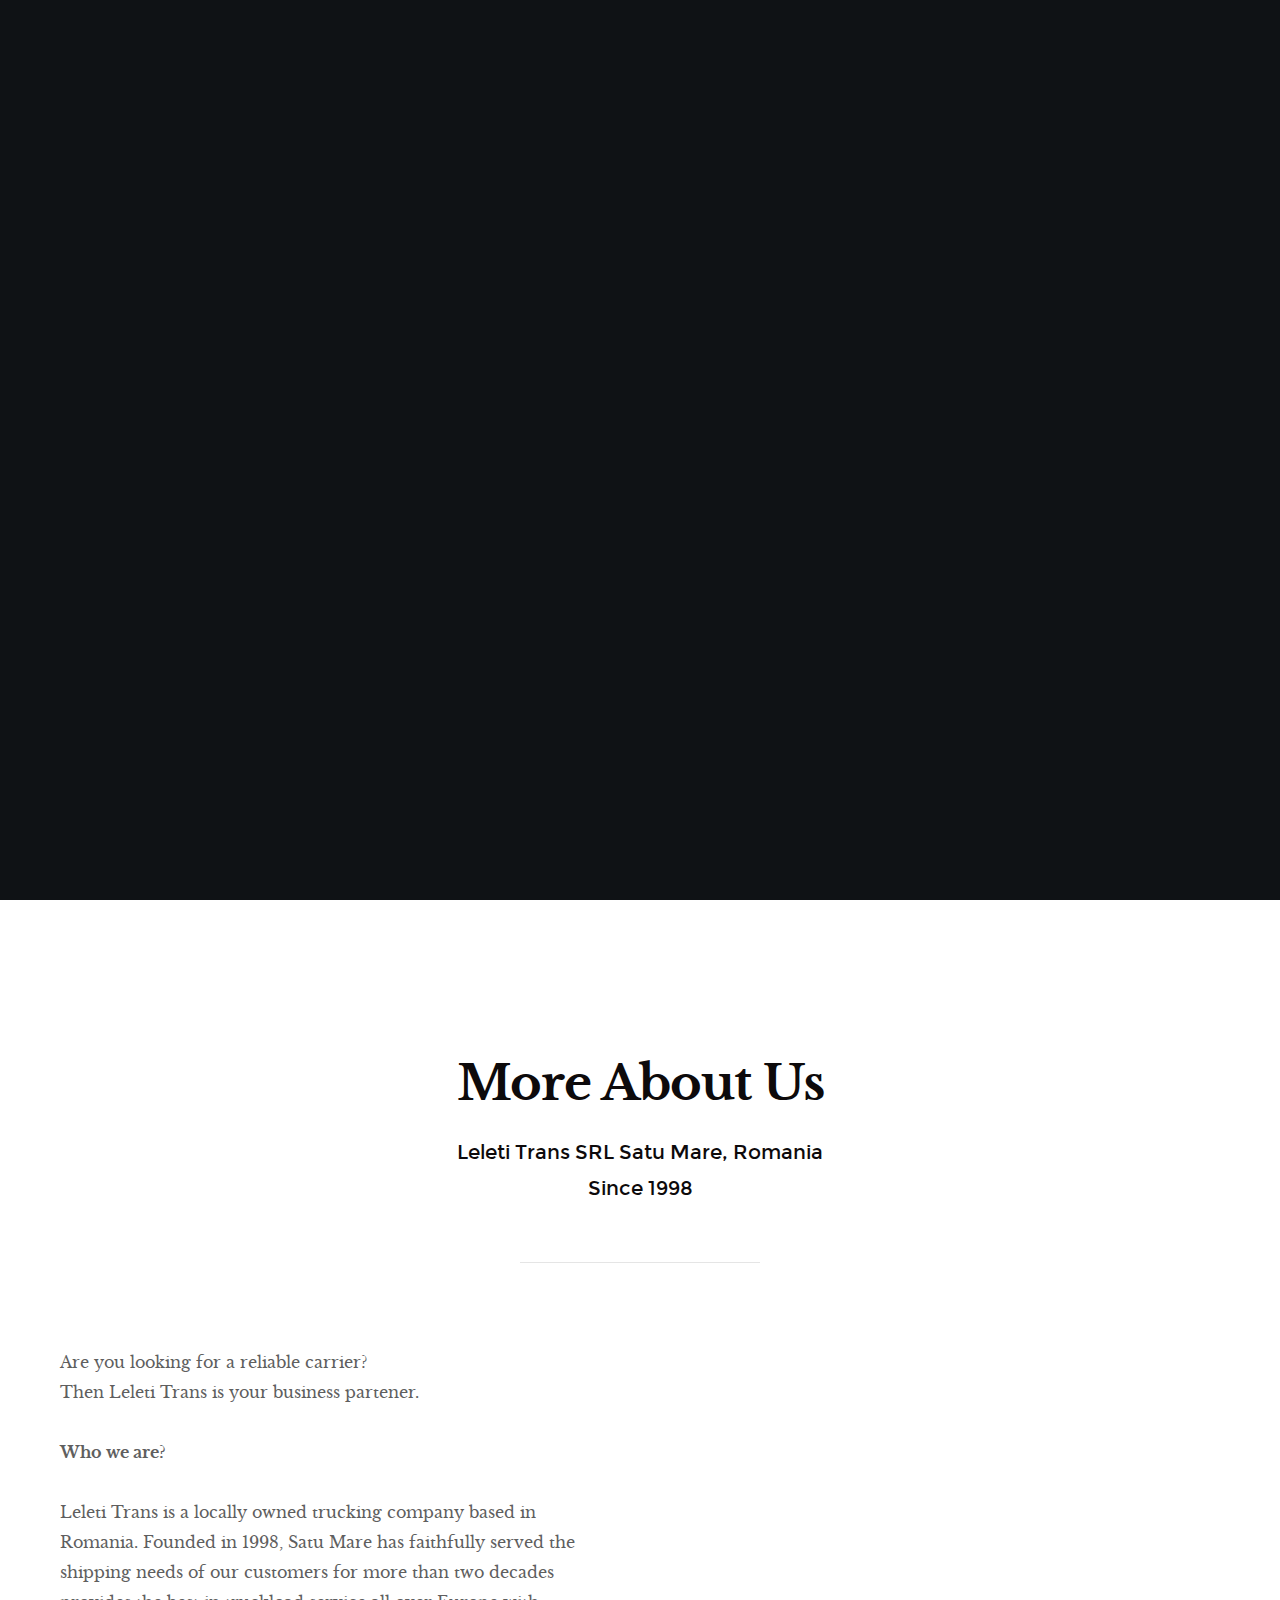
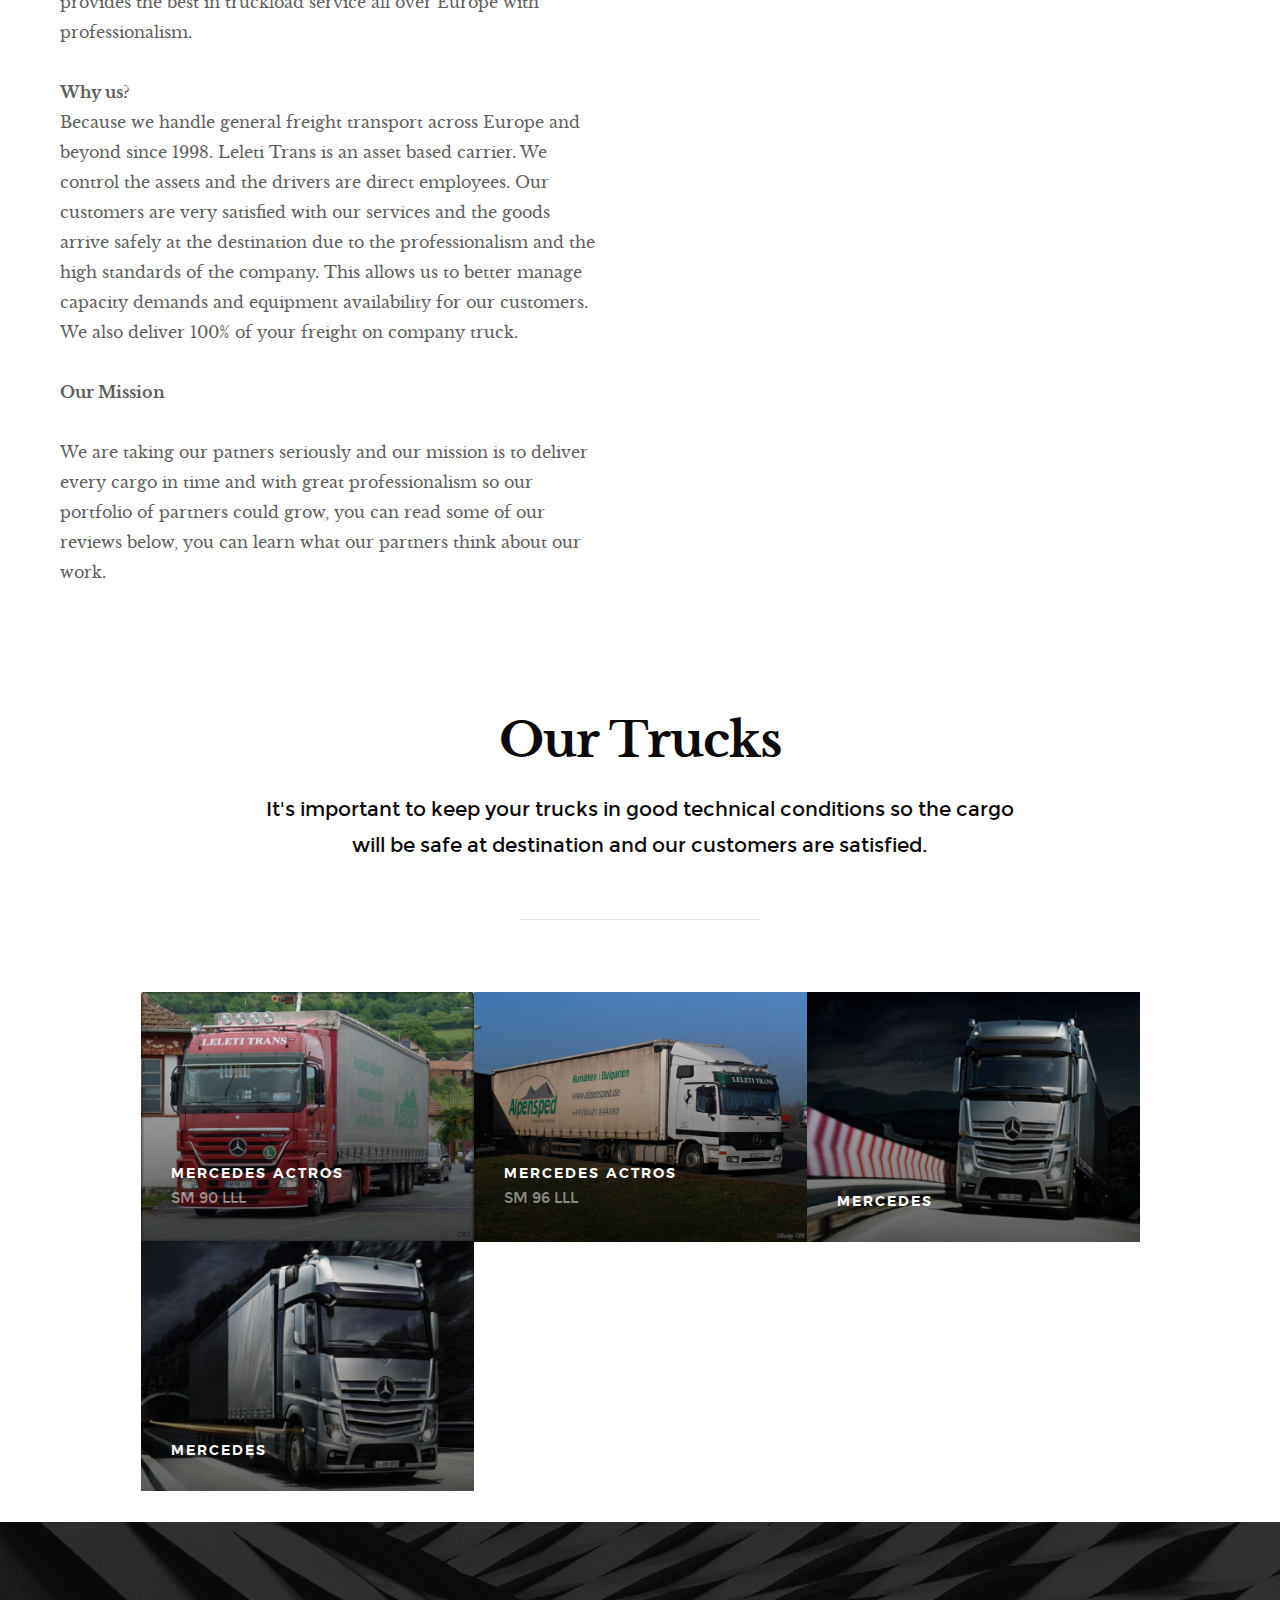
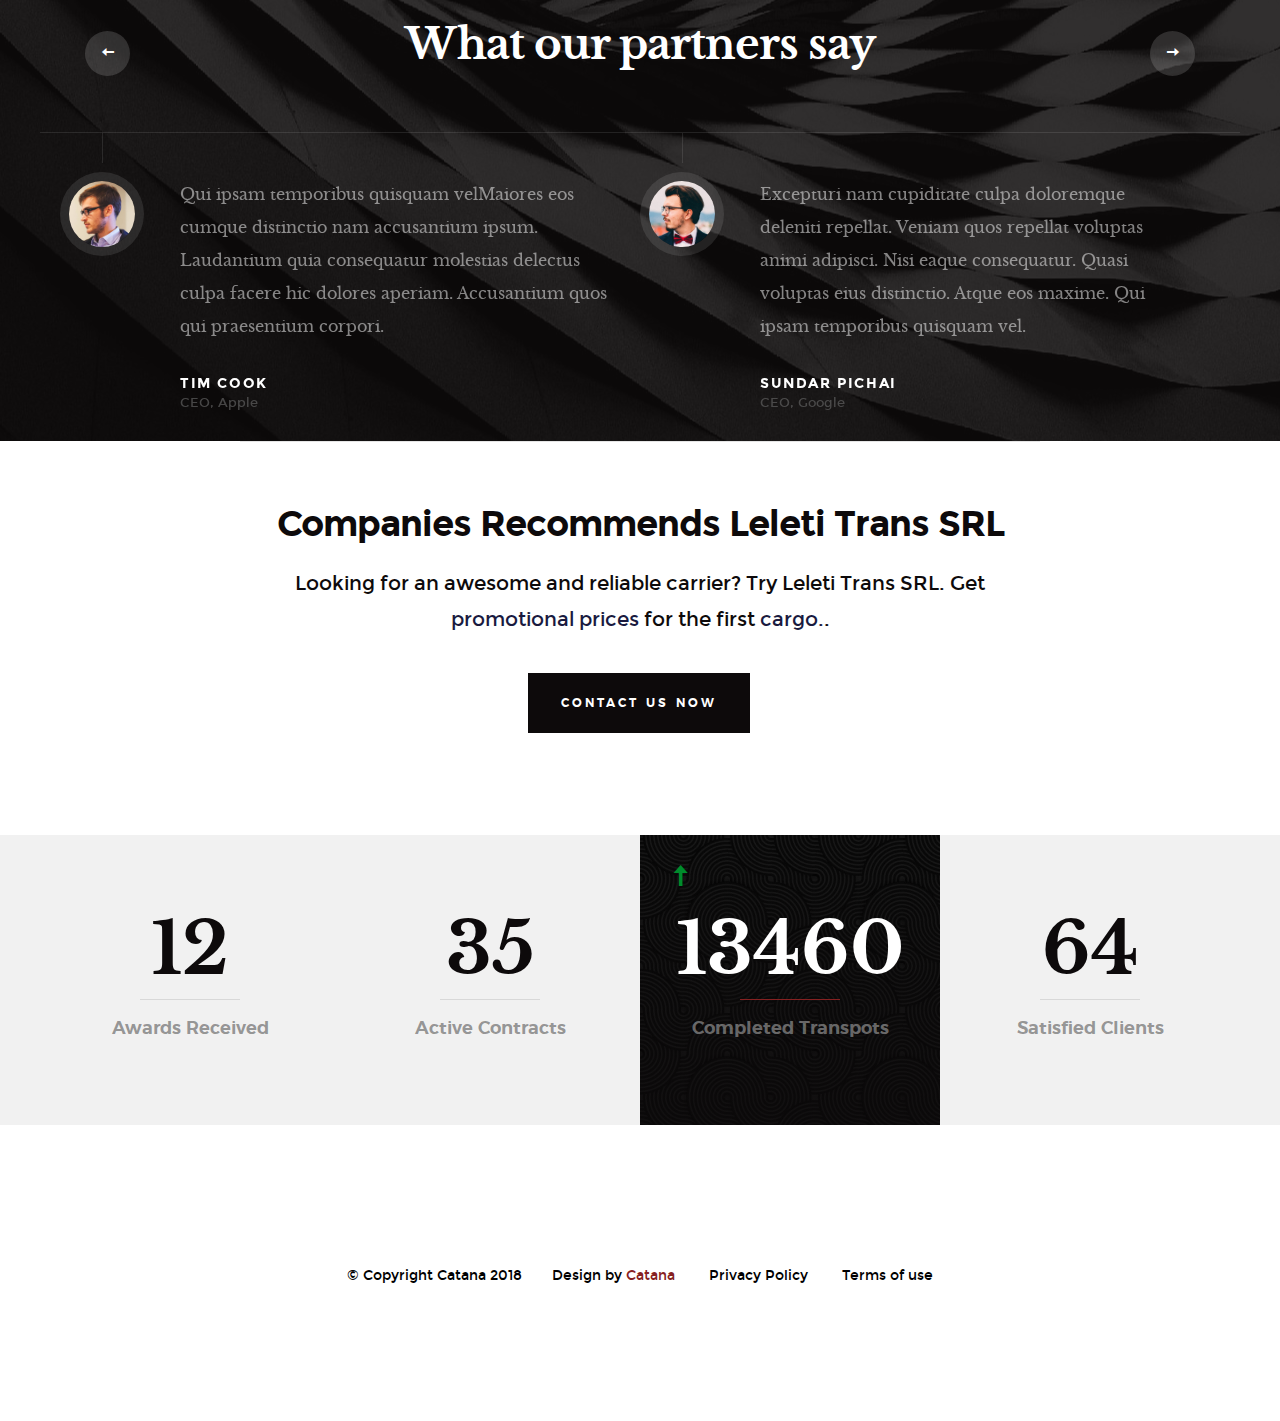
<file: index.html>
<!DOCTYPE html>
<!--[if lt IE 9 ]><html class="no-js oldie" lang="en"> <![endif]-->
<!--[if IE 9 ]><html class="no-js oldie ie9" lang="en"> <![endif]-->
<!--[if (gte IE 9)|!(IE)]><!-->
<html class="no-js" lang="en" xmlns="http://www.w3.org/1999/html">
<!--<![endif]-->

<head>

    <!--- basic page needs
    ================================================== -->
    <meta charset="utf-8">
    <title>Leleti Trans SRL</title>
    <meta name="description" content="">
    <meta name="author" content="">

    <!-- mobile specific metas
    ================================================== -->
    <meta name="viewport" content="width=device-width, initial-scale=1">

    <!-- CSS
    ================================================== -->
    <link rel="stylesheet" href="css/base.css">
    <link rel="stylesheet" href="css/vendor.css">
    <link rel="stylesheet" href="css/main.css">

    <!-- script
    ================================================== -->
    <script src="js/modernizr.js"></script>
    <script src="js/pace.min.js"></script>

    <!-- favicons
    ================================================== -->
    <link rel="shortcut icon" href="favicon.ico" type="image/x-icon">
    <link rel="icon" href="favicon.ico" type="image/x-icon">

</head>

<body id="top">

    <!-- header
    ================================================== -->
    <header class="s-header">

        <!-- <div class="header-logo">
            <a class="site-logo" href="index.html"><img src="images/logo.png" alt="Homepage"></a>
        </div> -->

        <nav class="header-nav-wrap">
            <ul class="header-nav">
                <li class="current"><a class="smoothscroll"  href="#home" title="home">Home</a></li>
                <li><a class="smoothscroll"  href="#about" title="about">About</a></li>
                <li><a class="smoothscroll"  href="#services" title="services">Services</a></li>
                <li><a class="smoothscroll"  href="#contact" title="contact">Contact</a></li>
            </ul>
        </nav>

        <a class="header-menu-toggle" href="#0"><span>Menu</span></a>

    </header> <!-- end s-header -->


   <!-- home
   ================================================== -->
   <section id="home" class="s-home page-hero target-section" data-parallax="scroll" data-image-src="images/leleti-wallpaper.jpg" data-natural-width=3000 data-natural-height=2000 data-position-y=center>

        <div class="overlay"></div>
        <div class="shadow-overlay"></div>

        <div class="home-content">

            <div class="row home-content__main">

                <h1>Leleti Trans</h1>

                <h3>
                    Your business partener since 1998 <br>
                </h3>

                <div class="home-content__buttons">
                    <a href="#services" class="smoothscroll btn btn--stroke">
                        Services
                    </a>
                    <a href="#about" class="smoothscroll btn btn--stroke">
                        More About Us
                    </a>
                </div>

                <div class="home-content__scroll">
                    <a href="#about" class="scroll-link smoothscroll">
                        <span>Scroll Down</span>
                    </a>
                </div>

            </div>

        </div> <!-- end home-content -->

        <ul class="home-social">
            <li>
                <a href="#"><i class="im im-facebook" aria-hidden="true"></i><span>Facebook</span></a>
            </li>
            <li>
                <a href="#"><i class="im im-twitter" aria-hidden="true"></i><span>Twiiter</span></a>
            </li>
            <li>
                <a href="#"><i class="im im-instagram" aria-hidden="true"></i><span>Instagram</span></a>
            </li>
            <!--<li>
                <a href="#"><i class="im im-behance" aria-hidden="true"></i><span>Behance</span></a>
            </li>
            <li>
                <a href="#"><i class="im im-pinterest" aria-hidden="true"></i><span>Pinterest</span></a>
            </li>
        </ul> 
        <!-- end home-social -->

    </section> <!-- end s-home -->


    <!-- about
    ================================================== -->
    <section id="about" class="s-about target-section">
        
        <div class="row narrow section-intro has-bottom-sep">
            <div class="col-full text-center">
                <h3></h3>
                <h1>More About Us</h1>
                <p class="lead">Leleti Trans SRL Satu Mare, Romania<br>
                    Since 1998 </p>
            </div>
        </div>

        <div class="row about-content">

            <div class="col-six tab-full left">
                <h3></h3>

                <p>Are you looking for a reliable carrier?<br>
                    Then Leleti Trans is your business partener.</p>

                <p> <b> Who we are? </b> </p>
                <p>Leleti Trans is a locally owned trucking company based in Romania. Founded in 1998, Satu Mare has faithfully served the shipping needs of our customers for more than two decades provides the best in truckload service all over Europe with professionalism.</p>


                <p> <b> Why us? </b> <br>
                Because we handle general freight transport across Europe and beyond since 1998. Leleti Trans is an asset based carrier. We control the assets and the drivers are direct employees. Our customers are very satisfied with our services and the goods arrive safely at the destination due to the professionalism and the high standards of the company. This allows us to better manage capacity demands and equipment availability for our customers. We also deliver 100% of your freight on company truck.</p>

                <p> <b> Our Mission </b></p>
                <p> We are taking our patners seriously and our mission is to deliver every cargo in time and with great professionalism so our portfolio of partners could grow, you can read some of our reviews below, you can learn what our partners think about our work.</p> <br>
            </div>
        </div>


        <!-- class="col-six tab-full right">

        <div class="item-folio__thumb">
             <a href="images/p3020100.jpg" class="thumb-link" title="Mercedes Actros" data-size="1050x700">
                 <img src="images/p3020100.jpg"
                      srcset="images/p3020100.jpg 1x, images/p3020100.jpg 2x" alt="">
                 <!--<span class="shadow-overlay"></span> -->
            </a>

        </div>

                <!--<h3>Our Trucks.</h3>

                <ul class="skill-bars">
                    <li>
                    <div class="progress percent90"><span>90%</span></div>
                    <strong>HTML5</strong>
                    </li>
                    <li>
                    <div class="progress percent85"><span>85%</span></div>
                    <strong>CSS3</strong>
                    </li>
                    <li>
                    <div class="progress percent70"><span>70%</span></div>
                    <strong>JQuery</strong>
                    </li>
                    <li>
                    <div class="progress percent95"><span>95%</span></div>
                    <strong>PHP</strong>
                    </li>
                    <li>
                    <div class="progress percent75"><span>75%</span></div>
                    <strong>Wordpress</strong>
                    </li>   
                    <li>
                    <div class="progress percent90"><span>90%</span></div>
                    <strong>Angular JS</strong>
                    </li>   
                </ul>
            </div> -->

        </div> <!-- end about-content -->

        <div class="row about-content about-content--buttons">

            <!-- <div class="col-six tab-full right">
                <a href="#0" class="btn full-width">Hire Me Now</a>
            </div> -->

        </div> <!-- end about-content buttons -->    

    <!-- services
    ================================================== -->
    <section id="services" class="s-services target-section">

        <div class="row narrow section-intro has-bottom-sep">
            <div class="col-full">
                <h3></h3>
                <h1>Our Trucks</h1>
                
                <p class="lead">It's important to keep your trucks in good technical conditions so the cargo will be safe at destination and our customers are satisfied.</p>
            </div>
        </div>

        <div class="row masonry-wrap">
            <div class="masonry">

                <div class="masonry__brick">
                    <div class="item-folio">

                        <div class="item-folio__thumb">
                            <a href="images/portfolio/gallery/llt-1.jpg" class="thumb-link" title="Mercedes Actros" data-size="1050x700">
                                <img src="images/portfolio/gallery/llt-1.jpg" 
                                     srcset="images/portfolio/gallery/llt-1.jpg 1x, images/portfolio/gallery/llt-1.jpg 2x" alt="">
                                <span class="shadow-overlay"></span>
                            </a>
                        </div>

                        <div class="item-folio__text">
                            <h3 class="item-folio__title">
                                Mercedes Actros
                            </h3>
                            <p class="item-folio__cat">
                                SM 90 LLL
                            </p>
                        </div>

                    </div> <!-- end item-folio -->
                </div> <!-- end masonry__brick -->

                <div class="masonry__brick">
                    <div class="item-folio">

                        <div class="item-folio__thumb">
                            <a href="images/p3020100.jpg" class="thumb-link" title="Mercedes Actros" data-size="1050x700">
                                <img src="images/p3020100.jpg" 
                                     srcset="images/p3020100.jpg 1x, images/p3020100.jpg 2x" alt="">
                                <span class="shadow-overlay"></span>
                            </a>
                        </div>

                        <div class="item-folio__text">
                            <h3 class="item-folio__title">
                                Mercedes Actros
                            </h3>
                            <p class="item-folio__cat">
                                SM 96 LLL
                            </p>
                        </div>

                    </div> <!-- end item-folio -->
                </div> <!-- end masonry__brick -->

                <div class="masonry__brick">
                    <div class="item-folio">

                        <div class="item-folio__thumb">
                            <a href="images/mercedes1.jpg" class="thumb-link" data-size="1050x700">
                                <img src="images/mercedes1.jpg"
                                     srcset="images/mercedes1.jpg 1x, images/mercedes1.jpg 2x" alt="">
                                <span class="shadow-overlay"></span>
                            </a>
                        </div>

                        <div class="item-folio__text">
                            <h3 class="item-folio__title">
                                Mercedes
                            </h3>
                            <p class="item-folio__cat">

                            </p>
                        </div>

                    </div> <!-- end item-folio -->
                </div> <!-- end masonry__brick -->

                <div class="masonry__brick">
                    <div class="item-folio">

                        <div class="item-folio__thumb">
                            <a href="images/mercedes2.jpg" class="thumb-link" data-size="1050x700">
                                <img src="images/mercedes2.jpg"
                                     srcset="images/mercedes2.jpg 1x, images/mercedes2.jpg 2x" alt="">
                                <span class="shadow-overlay"></span>
                            </a>
                        </div>

                        <div class="item-folio__text">
                            <h3 class="item-folio__title">
                                Mercedes
                            </h3>
                            <p class="item-folio__cat">

                            </p>
                        </div>

                    </div> <!-- end item-folio -->
                </div> <!-- end masonry__brick -->

               <!-- <div class="masonry__brick">
                    <div class="item-folio">

                        <div class="item-folio__thumb">
                            <a href="images/portfolio/gallery/g-skaterboy.jpg" class="thumb-link" data-size="1050x700">
                                <img src="images/portfolio/skaterboy.jpg"
                                     srcset="images/portfolio/skaterboy.jpg 1x, images/portfolio/skaterboy@2x.jpg 2x" alt="">
                                <span class="shadow-overlay"></span>
                            </a>
                        </div>

                        <div class="item-folio__text">
                            <h3 class="item-folio__title">
                                Skaterboy
                            </h3>
                            <p class="item-folio__cat">
                                Web Development
                            </p>
                        </div>

                        <a href="https://www.behance.net/" class="item-folio__project-link" title="Project link">
                            <i class="im im-link"></i>
                        </a>

                        <span class="item-folio__caption">
                            <p>Vero molestiae sed aut natus excepturi. Et tempora numquam. Temporibus iusto quo.Unde dolorem corrupti neque nisi.</p>
                        </span>

                    </div> <!-- end item-folio -->
                </div> <!-- end masonry__brick -->

               <!--  <div class="masonry__brick">
                    <div class="item-folio">

                        <div class="item-folio__thumb">
                            <a href="images/portfolio/gallery/g-liberty.jpg" class="thumb-link" data-size="1050x700">
                                <img src="images/portfolio/liberty.jpg"
                                     srcset="images/portfolio/liberty.jpg 1x, images/portfolio/liberty@2x.jpg 2x" alt="">
                                <span class="shadow-overlay"></span>
                            </a>
                        </div>

                        <div class="item-folio__text">
                            <h3 class="item-folio__title">
                                Liberty
                            </h3>
                            <p class="item-folio__cat">
                                Branding
                            </p>
                        </div>

                        <a href="https://www.behance.net/" class="item-folio__project-link" title="Project link">
                            <i class="im im-link"></i>
                        </a>

                        <span class="item-folio__caption">
                            <p>Vero molestiae sed aut natus excepturi. Et tempora numquam. Temporibus iusto quo.Unde dolorem corrupti neque nisi.</p>
                        </span>

                    </div> <!-- end item-folio -->
                </div> <!-- end masonry__brick -->

               <!--  <div class="masonry__brick">
                    <div class="item-folio">

                        <div class="item-folio__thumb">
                            <a href="images/portfolio/gallery/g-minimalismo.jpg" class="thumb-link" data-size="1050x700">
                                <img src="images/portfolio/minimalismo.jpg"
                                     srcset="images/portfolio/minimalismo.jpg 1x, images/portfolio/minimalismo@2x.jpg 2x" alt="">
                                <span class="shadow-overlay"></span>
                            </a>
                        </div>

                        <div class="item-folio__text">
                            <h3 class="item-folio__title">
                                Minimalismo
                            </h3>
                            <p class="item-folio__cat">
                                Web Design
                            </p>
                        </div>

                        <a href="https://www.behance.net/" class="item-folio__project-link" title="Project link">
                            <i class="im im-link"></i>
                        </a>

                        <span class="item-folio__caption">
                            <p>Vero molestiae sed aut natus excepturi. Et tempora numquam. Temporibus iusto quo.Unde dolorem corrupti neque nisi.</p>
                        </span>

                    </div> <!-- end item-folio -->
                </div> <!-- end masonry__brick -->

               <!--  <div class="masonry__brick">
                    <div class="item-folio">

                        <div class="item-folio__thumb">
                            <a href="images/portfolio/gallery/g-shutterbug.jpg" class="thumb-link" data-size="1050x700">
                                <img src="images/portfolio/shutterbug.jpg"
                                     srcset="images/portfolio/shutterbug.jpg 1x, images/portfolio/shutterbug@2x.jpg 2x" alt="">
                                <span class="shadow-overlay"></span>
                            </a>
                        </div>

                        <div class="item-folio__text">
                            <h3 class="item-folio__title">
                                Lady Shutterbug
                            </h3>
                            <p class="item-folio__cat">
                                Branding
                            </p>
                        </div>

                        <a href="https://www.behance.net/" class="item-folio__project-link" title="Project link">
                            <i class="im im-link"></i>
                        </a>

                        <span class="item-folio__caption">
                            <p>Vero molestiae sed aut natus excepturi. Et tempora numquam. Temporibus iusto quo.Unde dolorem corrupti neque nisi.</p>
                        </span>

                    </div> <!-- end item-folio -->
                </div> <!-- end masonry__brick -->

            </div>
        </div> <!-- end masonry -->

    </section> <!-- end services -->
<br>



    <!-- testimonials
    ================================================== -->
    <div class="s-testimonials">

        <div class="overlay"></div>

        <div class="row testimonials-header">
            <div class="col-full">
                <h1 class="h02">What our partners say</h1>
            </div>
        </div>

        <div class="row testimonials">

            <div class="col-full testimonials__slider">

                <div class="testimonials__slide">
                    <img src="images/avatars/user-01.jpg" alt="Author image" class="testimonials__avatar">
                    <p>Qui ipsam temporibus quisquam velMaiores eos cumque distinctio nam accusantium ipsum. 
                    Laudantium quia consequatur molestias delectus culpa facere hic dolores aperiam. Accusantium quos qui praesentium corpori.</p>
                    <div class="testimonials__author h06">
                        Tim Cook
                        <span>CEO, Apple</span>
                    </div>
                </div>

                <div class="testimonials__slide">
                    <img src="images/avatars/user-03.jpg" alt="Author image" class="testimonials__avatar">
                    <p>Excepturi nam cupiditate culpa doloremque deleniti repellat. Veniam quos repellat voluptas animi adipisci.
                    Nisi eaque consequatur. Quasi voluptas eius distinctio. Atque eos maxime. Qui ipsam temporibus quisquam vel.</p>
                    <div class="testimonials__author h06">
                        Sundar Pichai
                        <span>CEO, Google</span>
                    </div>
                </div>

                <div class="testimonials__slide">
                    <img src="images/avatars/user-02.jpg" alt="Author image" class="testimonials__avatar">
                    <p>Repellat dignissimos libero. Qui sed at corrupti expedita voluptas odit. Nihil ea quia nesciunt. Ducimus aut sed ipsam.  
                    Autem eaque officia cum exercitationem sunt voluptatum accusamus. Quasi voluptas eius distinctio.</p>
                    <div class="testimonials__author h06">
                        Satya Nadella
                        <span>CEO, Microsoft</span>
                    </div>
                </div>
                
            </div> <!-- end testimonials__slider -->

        </div> <!-- end testimonials -->

    </div> <!-- end s-testimonials -->


    <!-- s-cta
    ================================================== -->
    <section class="s-cta">
        
        <div class="row narrow cta">

            <div class="col-full cta__content">

                <h2 class="h01">Companies Recommends Leleti Trans SRL</a></h2>

                <p class="lead">
                Looking for an awesome and reliable carrier? Try Leleti Trans SRL</a>.
                Get <span> promotional prices </span> for the first  <span> cargo.</span>.
                </p>

                <div class="cta__action">
                    <a class="btn btn--primary btn--large" href="contact.html">Contact Us Now</a>
                </div>	

            </div>

        </div> <!-- end cta -->
        
    </section>


    <!-- s-stats
    ================================================== -->
    <section id="stats" class="s-stats">
        <div class="row block-1-4 block-tab-1-2 block-mob-full stats">

            <div class="col-block stats__col ">
                <div class="stats__count">
                    12
                </div>
                <h4>Awards Received</h4>
            </div>
            <div class="col-block stats__col">
                <div class="stats__count">
                    35
                </div>
                <h4>Active Contracts</h4>
            </div>
            <div class="col-block stats__col stats__col--highlight">
                <div class="stats__upsign">
                    <a href="#"><i class="im im-arrow-up" aria-hidden="true"></i></a>
                </div>
                <div class="stats__count">
                    13460
                </div>
                <h4>Completed Transpots</h4>
            </div>
            <div class="col-block stats__col">
                <div class="stats__count">
                    64
                </div>
                <h4>Satisfied Clients</h4>
            </div>

        </div>
    </section> <!-- end s-stats -->


    <!-- s-stats
    ================================================== -->
    <!--<section id="contact" class="s-contact target-section">

        <div class="overlay"></div>

        <div class="row narrow section-intro">
            <div class="col-full">
                <h3></h3>
                <h1>Leleti Trans SRL</h1>
                
                <p class="lead">For more information about our services you can contact us. Please fill out the form below to inquire about our work </p>
            </div>
        </div>

        <div class="row contact__main">
            <div class="col-eight tab-full contact__form">
                <form name="contactForm" id="contactForm" method="post" action="">
                    <fieldset>
    
                    <div class="form-field">
                        <input name="contactName" type="text" id="contactName" placeholder="Name" value="" minlength="2" required="" aria-required="true" class="full-width">
                    </div>
                    <div class="form-field">
                        <input name="contactEmail" type="email" id="contactEmail" placeholder="Email" value="" required="" aria-required="true" class="full-width">
                    </div>
                    <div class="form-field">
                        <input name="contactSubject" type="text" id="contactSubject" placeholder="Subject" value="" class="full-width">
                    </div>
                    <div class="form-field">
                        <textarea name="contactMessage" id="contactMessage" placeholder="Message" rows="10" cols="50" required="" aria-required="true" class="full-width"></textarea>
                    </div>
                    <div class="form-field">
                        <button class="full-width btn--primary">Submit</button>
                        <div class="submit-loader">
                            <div class="text-loader">Sending...</div>
                            <div class="s-loader">
                                <div class="bounce1"></div>
                                <div class="bounce2"></div>
                                <div class="bounce3"></div>
                            </div>
                        </div>
                    </div>
    
                    </fieldset>
                </form>

                <!-- contact-warning -->
            <!--    <div class="message-warning">
                    Something went wrong. Please try again.
                </div> 
            
                <!-- contact-success -->
            <!--    <div class="message-success">
                    Your message was sent, thank you!<br>
                </div>
                        
            </div>
            <div class="col-four tab-full contact__infos">
                <h4 class="h06">Phone</h4>
                <p>Phone: (+40) 0261 711 736<br>
                Mobile: (+40) 0261 711 736<br>
                Fax: (+40) 0261 711 736
                </p>

                <h4 class="h06">Email</h4>
                office@leletitrans.com
                </p>

                <h4 class="h06">Address</h4>
                <p>
                Turturelelor 9<br>
                Satu Mare, Romania<br>
                440017 RO
                </p>
            </div>

        </div>

    </section> <!-- end s-contact -->


    <!-- footer
    ================================================== -->
    <footer>
        <div class="row">
            <div class="col-full">

                <!-- <div class="footer-logo">
                    <a class="footer-site-logo" href="#0"><img src="images/logo.png" alt="Homepage"></a>
                </div> -->

                <!-- <ul class="footer-social">
                    <li><a href="#0">
                        <i class="im im-facebook" aria-hidden="true"></i>
                        <span>Facebook</span>
                    </a></li>
                    <li><a href="#0">
                        <i class="im im-twitter" aria-hidden="true"></i>
                        <span>Twitter</span>
                    </a></li>
                    <li><a href="#0">
                        <i class="im im-instagram" aria-hidden="true"></i>
                        <span>Instagram</span>
                    </a></li>
                    <li><a href="#0">
                        <i class="im im-behance" aria-hidden="true"></i>
                        <span>Behance</span>
                    </a></li>
                    <li><a href="#0">
                        <i class="im im-pinterest" aria-hidden="true"></i>
                        <span>Pinterest</span>
                    </a></li>
                </ul> -->
                    
            </div>
        </div>

        <div class="row footer-bottom">

            <div class="col-twelve">
                <div class="copyright">
                    <span>© Copyright Catana 2018</span>
                    <span>Design by <a href="https://www.styleshout.com/"> Catana </a></span>
                    <span> Privacy Policy </span>
                    <span> Terms of use </span>
                </div>

                <div class="go-top">
                <a class="smoothscroll" title="Back to Top" href="#top"><i class="im im-arrow-up" aria-hidden="true"></i></a>
                </div>
            </div>

        </div> <!-- end footer-bottom -->

    </footer> <!-- end footer -->


    <!-- photoswipe background
    ================================================== -->
    <div aria-hidden="true" class="pswp" role="dialog" tabindex="-1">

        <div class="pswp__bg"></div>
        <div class="pswp__scroll-wrap">

            <div class="pswp__container">
                <div class="pswp__item"></div>
                <div class="pswp__item"></div>
                <div class="pswp__item"></div>
            </div>

            <div class="pswp__ui pswp__ui--hidden">
                <div class="pswp__top-bar">
                    <div class="pswp__counter"></div><button class="pswp__button pswp__button--close" title="Close (Esc)"></button> <button class="pswp__button pswp__button--share" title=
                    "Share"></button> <button class="pswp__button pswp__button--fs" title="Toggle fullscreen"></button> <button class="pswp__button pswp__button--zoom" title=
                    "Zoom in/out"></button>
                    <div class="pswp__preloader">
                        <div class="pswp__preloader__icn">
                            <div class="pswp__preloader__cut">
                                <div class="pswp__preloader__donut"></div>
                            </div>
                        </div>
                    </div>
                </div>
                <div class="pswp__share-modal pswp__share-modal--hidden pswp__single-tap">
                    <div class="pswp__share-tooltip"></div>
                </div><button class="pswp__button pswp__button--arrow--left" title="Previous (arrow left)"></button> <button class="pswp__button pswp__button--arrow--right" title=
                "Next (arrow right)"></button>
                <div class="pswp__caption">
                    <div class="pswp__caption__center"></div>
                </div>
            </div>

        </div>

    </div><!-- end photoSwipe background -->

    <div id="preloader">
        <div id="loader"></div>
    </div>


    <!-- Java Script
    ================================================== -->
    <script src="js/jquery-3.2.1.min.js"></script>
    <script src="js/plugins.js"></script>
    <script src="js/main.js"></script>

</body>

</html>
</file>
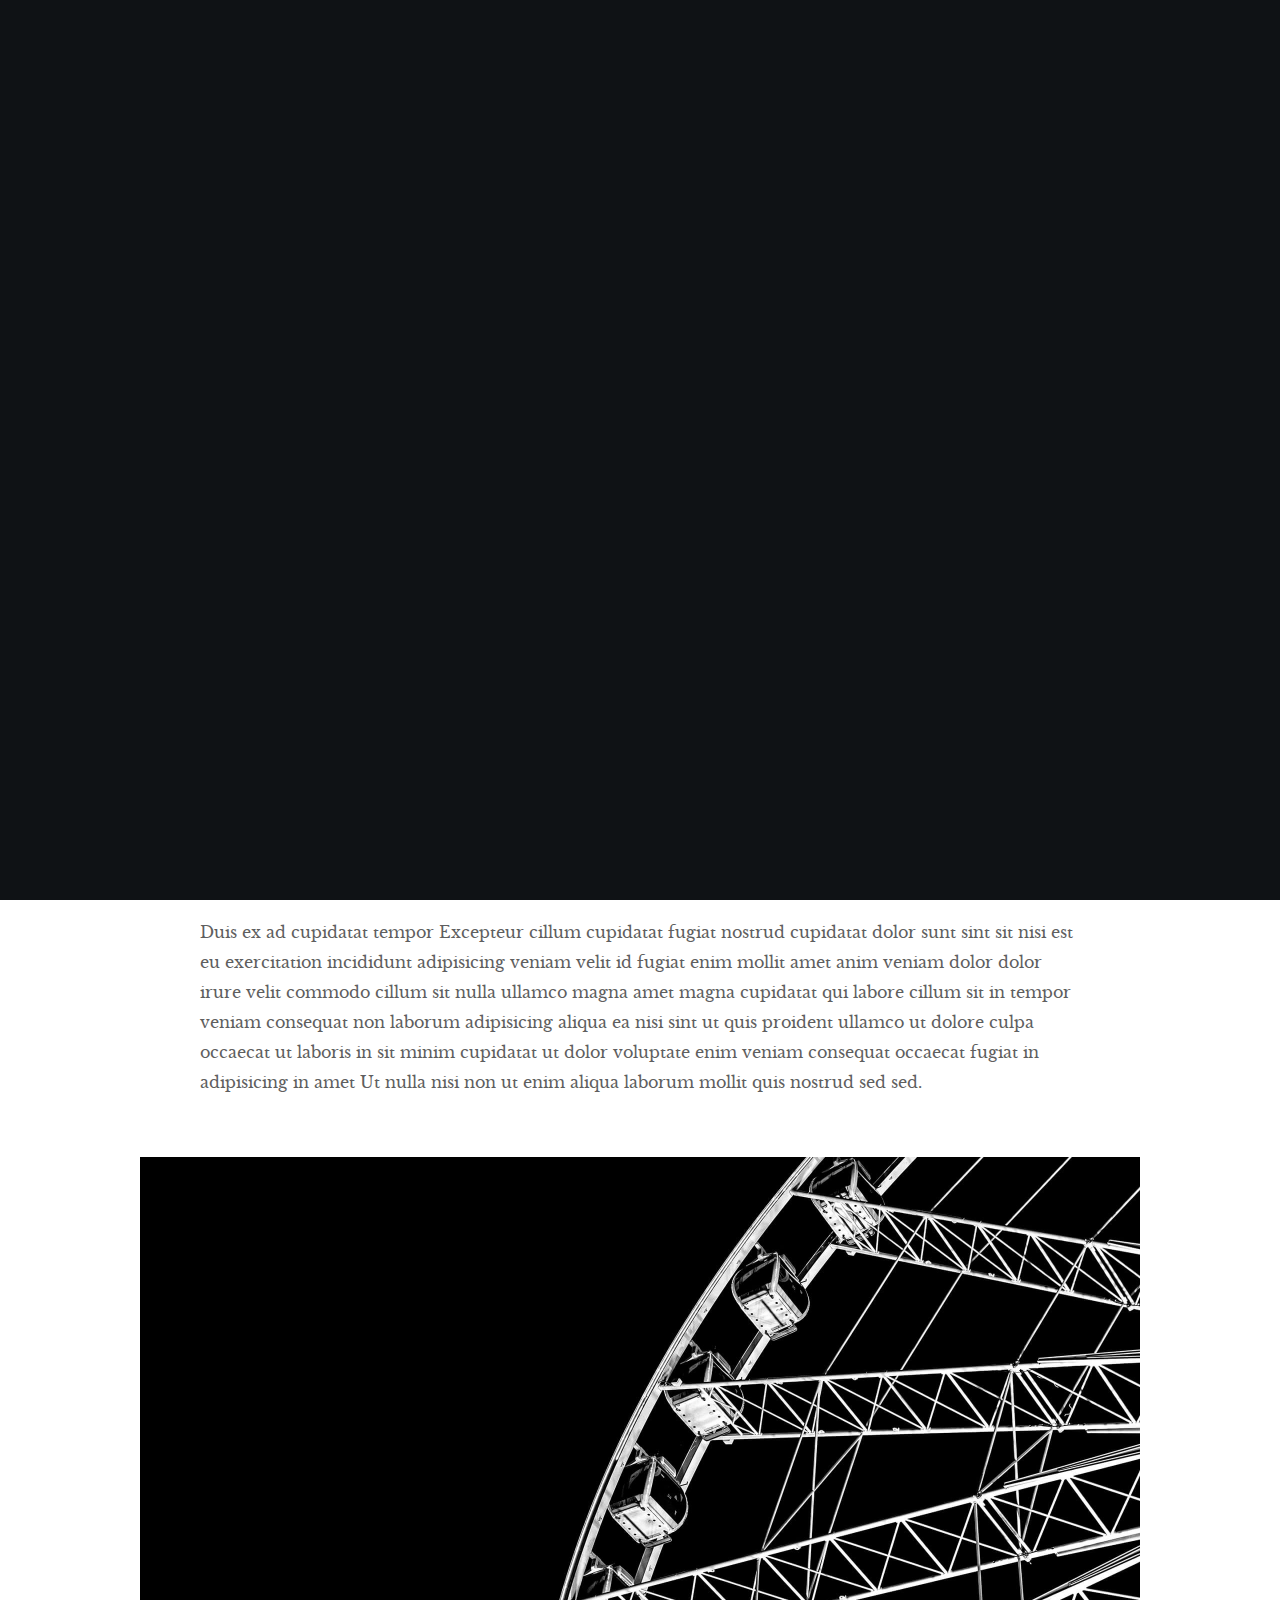
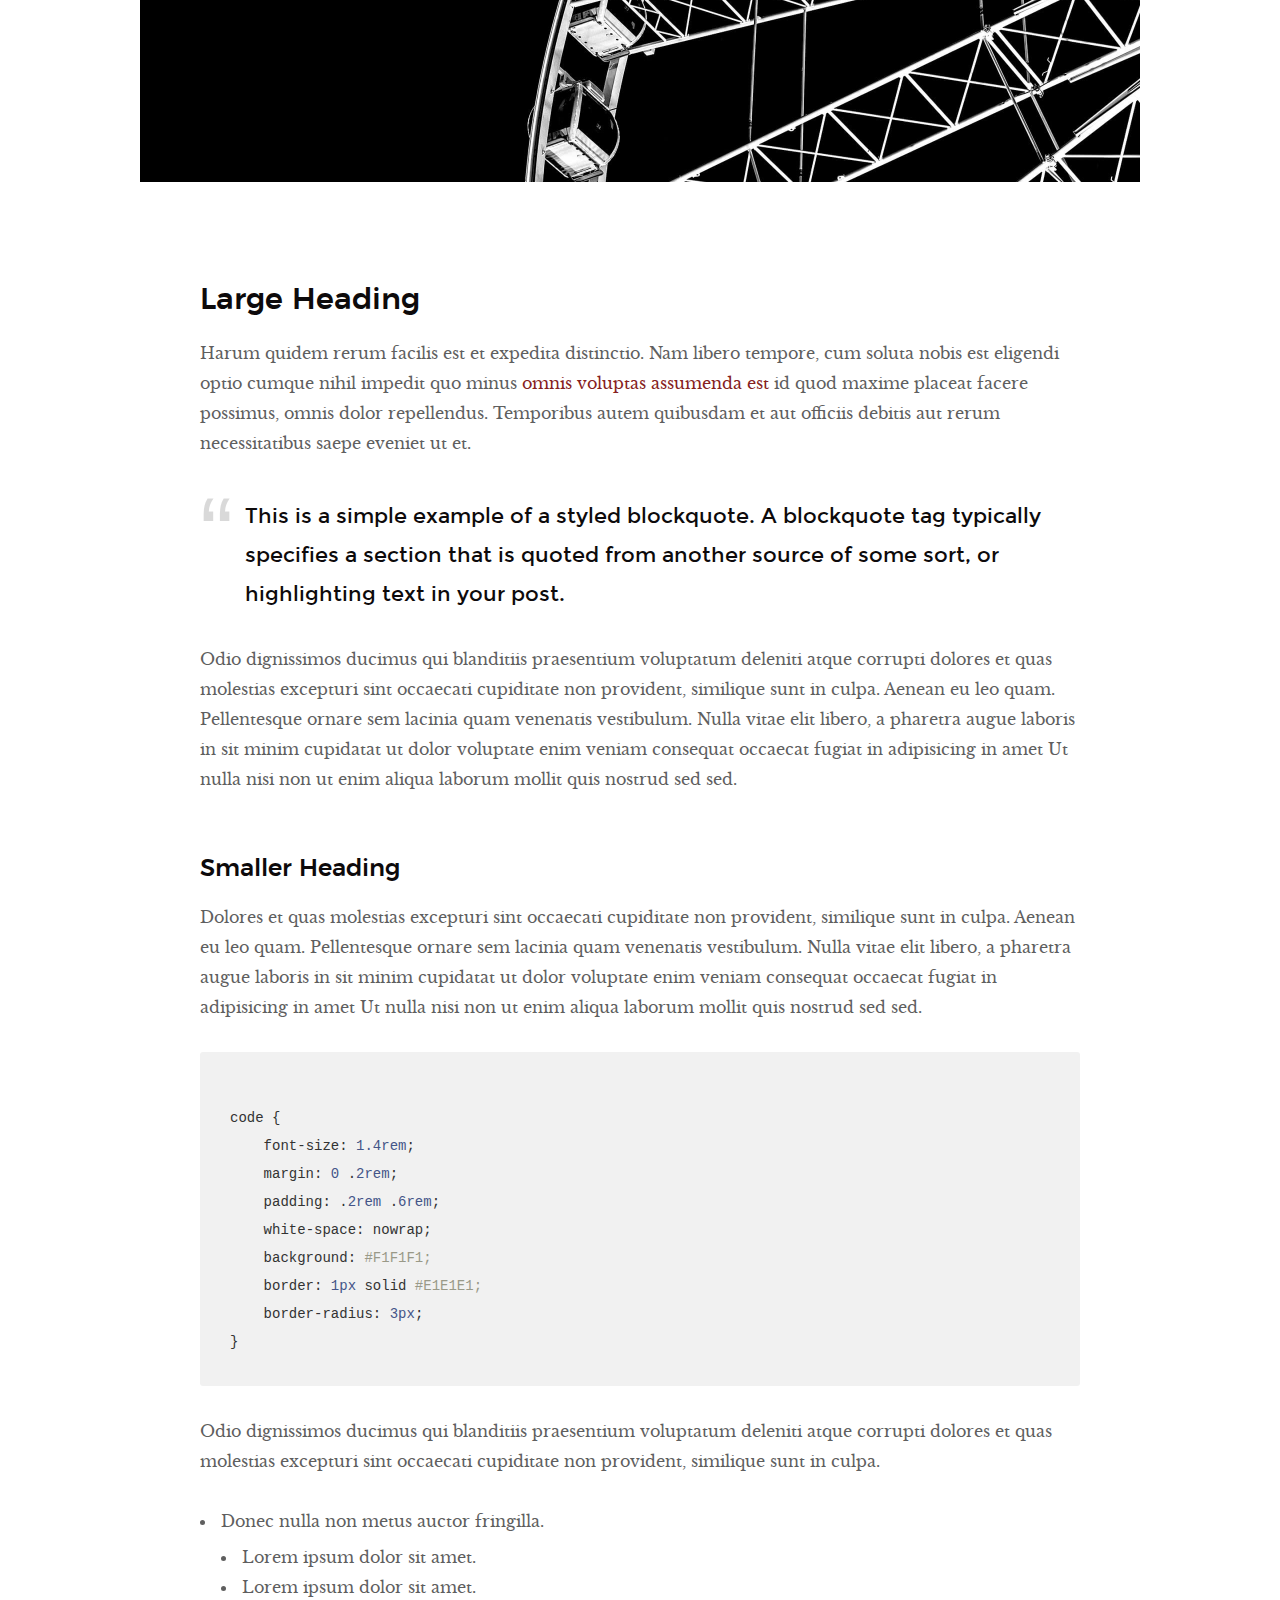
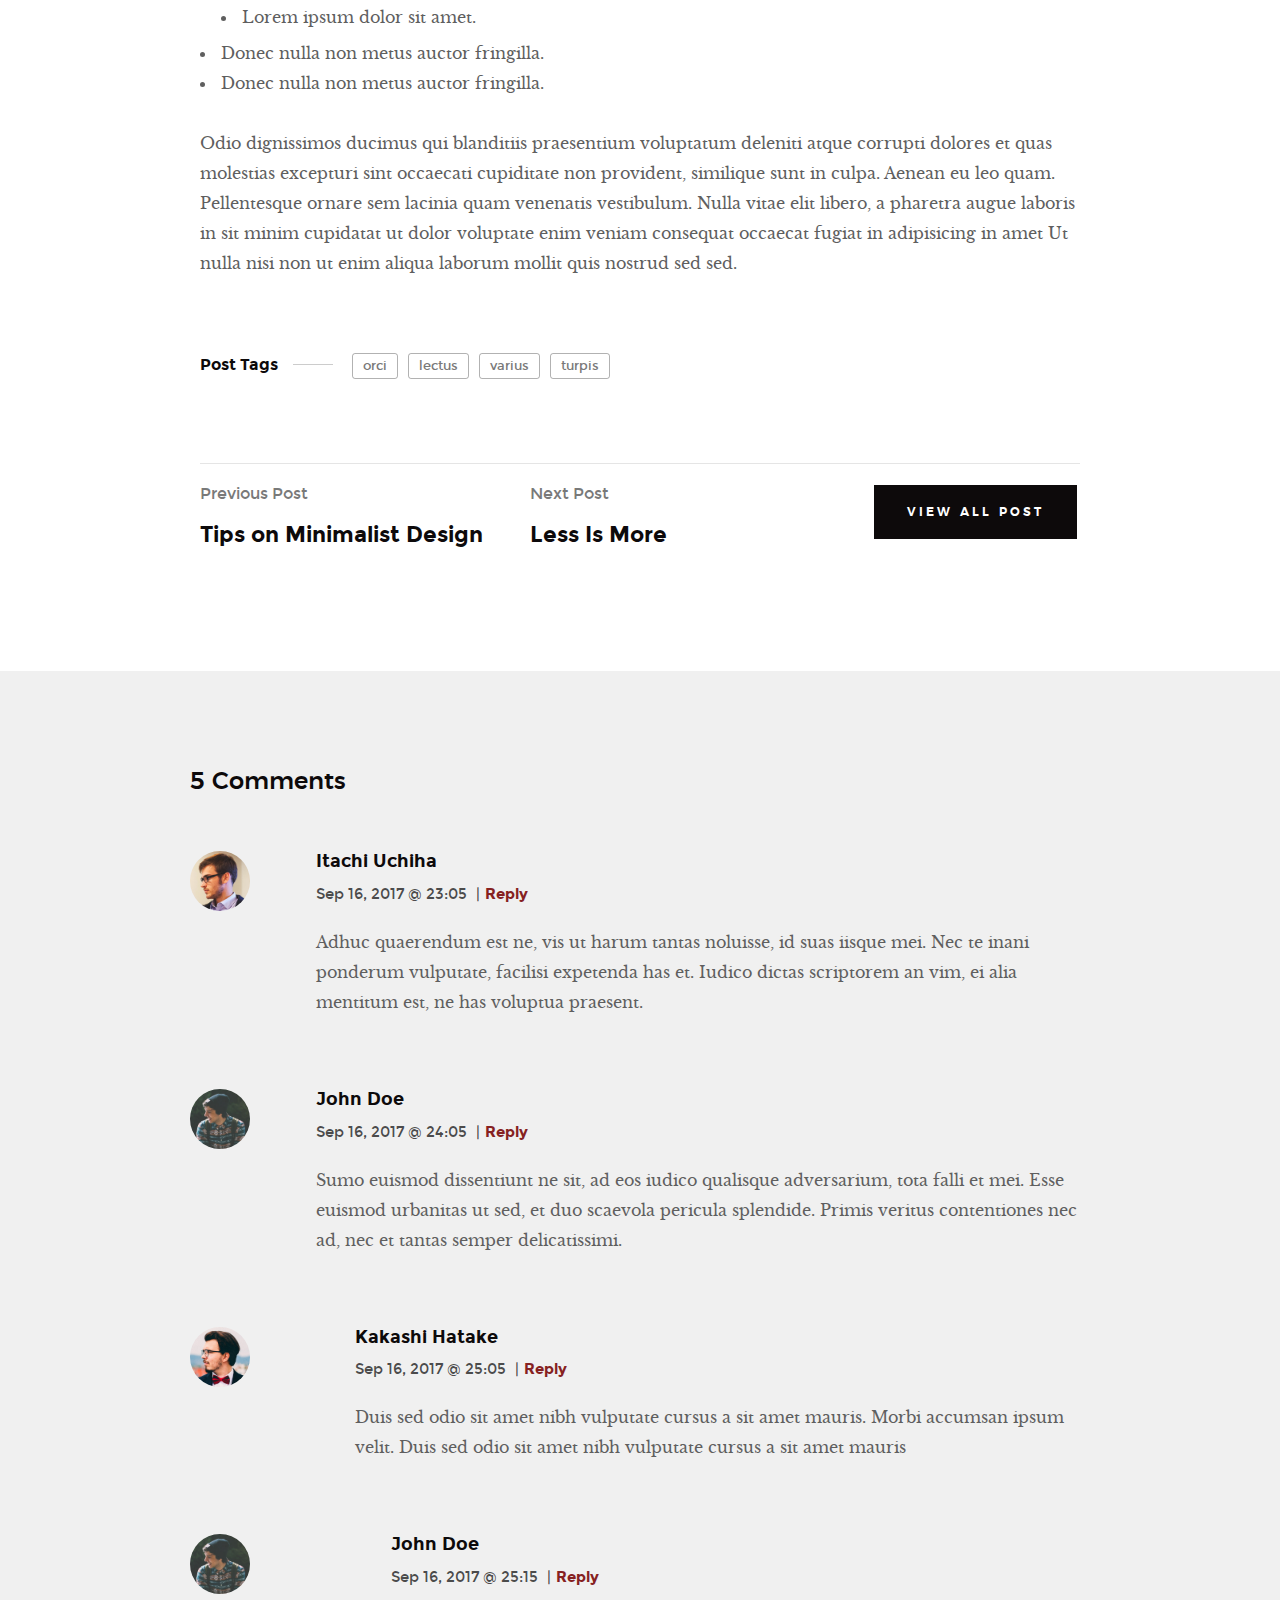
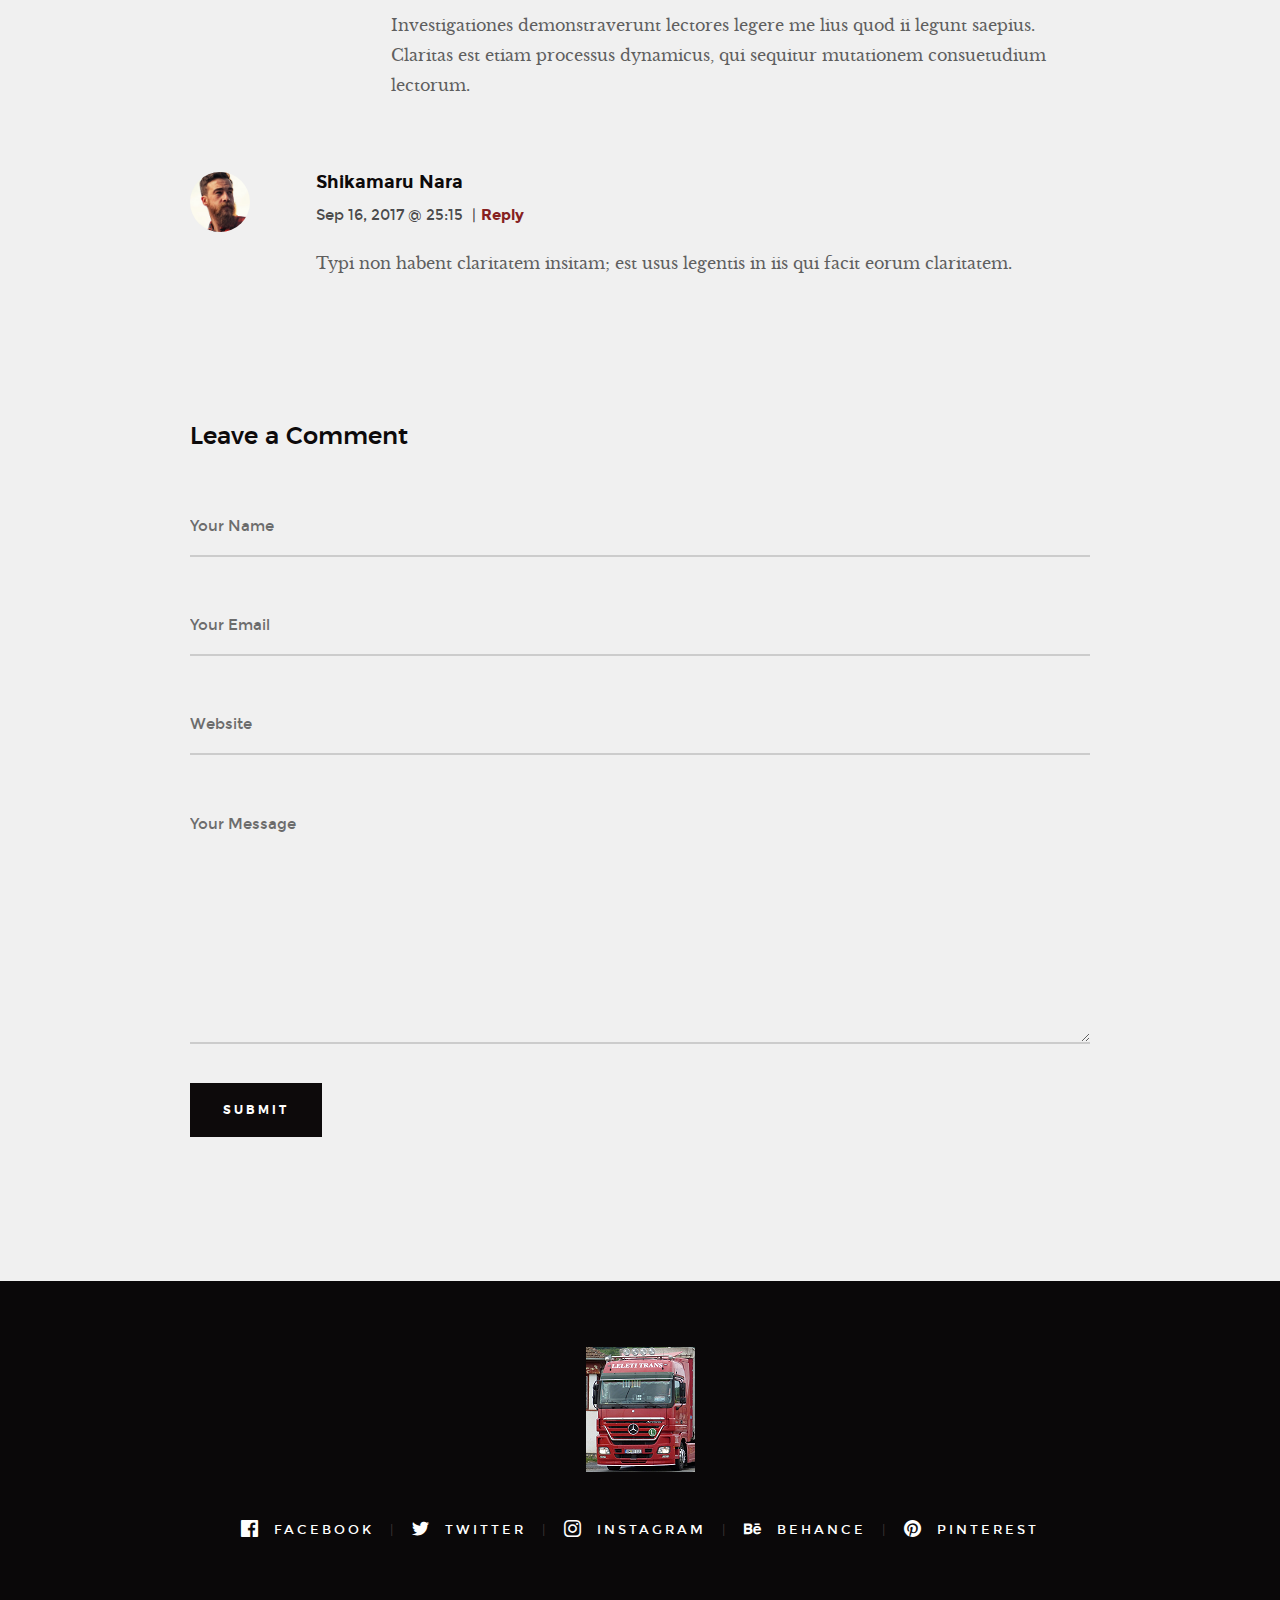
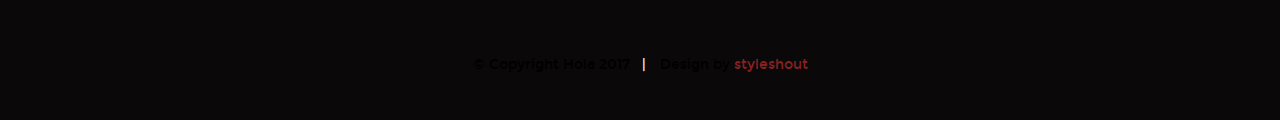
<file: blog-single.html>
<!DOCTYPE html>
<!--[if lt IE 9 ]><html class="no-js oldie" lang="en"> <![endif]-->
<!--[if IE 9 ]><html class="no-js oldie ie9" lang="en"> <![endif]-->
<!--[if (gte IE 9)|!(IE)]><!-->
<html class="no-js" lang="en">
<!--<![endif]-->

<head>

    <!--- basic page needs
    ================================================== -->
    <meta charset="utf-8">
    <title>Blog Single - Hola</title>
    <meta name="description" content="">
    <meta name="author" content="">

    <!-- mobile specific metas
    ================================================== -->
    <meta name="viewport" content="width=device-width, initial-scale=1">

    <!-- CSS
    ================================================== -->
    <link rel="stylesheet" href="css/base.css">
    <link rel="stylesheet" href="css/vendor.css">
    <link rel="stylesheet" href="css/main.css">

    <!-- script
    ================================================== -->
    <script src="js/modernizr.js"></script>
    <script src="js/pace.min.js"></script>

    <!-- favicons
    ================================================== -->
    <link rel="shortcut icon" href="favicon.ico" type="image/x-icon">
    <link rel="icon" href="favicon.ico" type="image/x-icon">

</head>


<body id="top">

    <!-- header
    ================================================== -->
    <header class="s-header">
            
        <div class="header-logo">
            <a class="site-logo" href="index.html"><img src="images/llt-logo.png" alt="Homepage"></a>
        </div>

        <nav class="header-nav-wrap">
            <ul class="header-nav">
                <li><a href="index.html#home" title="home">Home</a></li>
                <li><a href="index.html#about" title="about">About</a></li>
                <li><a href="index.html#works" title="works">Works</a></li>
                <li class="current"><a href="blog.html" title="blog">Blog</a></li>
                <li><a href="index.html#contact" title="contact">Contact</a></li>	
            </ul>
        </nav>

        <a class="header-menu-toggle" href="#0"><span>Menu</span></a>

    </header> <!-- end s-header -->


    <article class="blog-single">

        <!-- page header/blog hero
        ================================================== -->
        <div class="page-header page-header--single page-hero" style="background-image:url(images/blog/blog-bg-02.jpg)">
        
            <div class="row page-header__content narrow">
                <article class="col-full">
                    <div class="page-header__info">
                        <div class="page-header__cat">
                            <a href="#0">Branding</a><a href="#0">Design</a>
                        </div>
                    </div>
                    <h1 class="page-header__title">
                        <a href="#0" title="">
                            Using Patterns in your Branding.
                        </a>
                    </h1>
                    <ul class="page-header__meta">
                        <li class="date">September 16, 2017</li>
                        <li class="author">
                            By
                            <span>Jonathan Doe</span>
                        </li>
                    </ul>
                    
                </article>
            </div>
    
        </div> <!-- end page-header -->

        <div class="row blog-content">
            <div class="col-full blog-content__main">

                <p class="lead">Duis ex ad cupidatat tempor Excepteur cillum cupidatat fugiat nostrud cupidatat dolor sunt sint sit nisi est eu exercitation incididunt adipisicing veniam velit id fugiat enim mollit amet anim veniam dolor dolor irure velit commodo cillum sit nulla ullamco magna amet magna cupidatat qui labore cillum sit in tempor veniam consequat non laborum adipisicing aliqua ea nisi sint.</p>
                
                <p>Duis ex ad cupidatat tempor Excepteur cillum cupidatat fugiat nostrud cupidatat dolor sunt sint sit nisi est eu exercitation incididunt adipisicing veniam velit id fugiat enim mollit amet anim veniam dolor dolor irure velit commodo cillum sit nulla ullamco magna amet magna cupidatat qui labore cillum sit in tempor veniam consequat non laborum adipisicing aliqua ea nisi sint ut quis proident ullamco ut dolore culpa occaecat ut laboris in sit minim cupidatat ut dolor voluptate enim veniam consequat occaecat fugiat in adipisicing in amet Ut nulla nisi non ut enim aliqua laborum mollit quis nostrud sed sed.
                </p>

                <p>
                <img src="images/wheel-1000.jpg" 
                     srcset="images/wheel-2000.jpg 2000w, 
                        images/wheel-1000.jpg 1000w, 
                        images/wheel-500.jpg 500w" 
                     sizes="(max-width: 2000px) 100vw, 2000px" alt="">
                </p>

                <h2>Large Heading</h2>

                <p>Harum quidem rerum facilis est et expedita distinctio. Nam libero tempore, cum soluta nobis est eligendi optio cumque nihil impedit quo minus <a href="http://#">omnis voluptas assumenda est</a> id quod maxime placeat facere possimus, omnis dolor repellendus. Temporibus autem quibusdam et aut officiis debitis aut rerum necessitatibus saepe eveniet ut et.</p>

                <blockquote><p>This is a simple example of a styled blockquote. A blockquote tag typically specifies a section that is quoted from another source of some sort, or highlighting text in your post.</p></blockquote>

                <p>Odio dignissimos ducimus qui blanditiis praesentium voluptatum deleniti atque corrupti dolores et quas molestias excepturi sint occaecati cupiditate non provident, similique sunt in culpa. Aenean eu leo quam. Pellentesque ornare sem lacinia quam venenatis vestibulum. Nulla vitae elit libero, a pharetra augue laboris in sit minim cupidatat ut dolor voluptate enim veniam consequat occaecat fugiat in adipisicing in amet Ut nulla nisi non ut enim aliqua laborum mollit quis nostrud sed sed.</p>

                <h3>Smaller Heading</h3>

                <p>Dolores et quas molestias excepturi sint occaecati cupiditate non provident, similique sunt in culpa. Aenean eu leo quam. Pellentesque ornare sem lacinia quam venenatis vestibulum. Nulla vitae elit libero, a pharetra augue laboris in sit minim cupidatat ut dolor voluptate enim veniam consequat occaecat fugiat in adipisicing in amet Ut nulla nisi non ut enim aliqua laborum mollit quis nostrud sed sed.

<pre><code>
code {
    font-size: 1.4rem;
    margin: 0 .2rem;
    padding: .2rem .6rem;
    white-space: nowrap;
    background: #F1F1F1;
    border: 1px solid #E1E1E1;	
    border-radius: 3px;
}
</code></pre>

                <p>Odio dignissimos ducimus qui blanditiis praesentium voluptatum deleniti atque corrupti dolores et quas molestias excepturi sint occaecati cupiditate non provident, similique sunt in culpa.</p>

                <ul>
                    <li>Donec nulla non metus auctor fringilla.
                        <ul>
                            <li>Lorem ipsum dolor sit amet.</li>
                            <li>Lorem ipsum dolor sit amet.</li>
                            <li>Lorem ipsum dolor sit amet.</li>
                        </ul>
                    </li>
                    <li>Donec nulla non metus auctor fringilla.</li>
                    <li>Donec nulla non metus auctor fringilla.</li>
                </ul>

                <p>Odio dignissimos ducimus qui blanditiis praesentium voluptatum deleniti atque corrupti dolores et quas molestias excepturi sint occaecati cupiditate non provident, similique sunt in culpa. Aenean eu leo quam. Pellentesque ornare sem lacinia quam venenatis vestibulum. Nulla vitae elit libero, a pharetra augue laboris in sit minim cupidatat ut dolor voluptate enim veniam consequat occaecat fugiat in adipisicing in amet Ut nulla nisi non ut enim aliqua laborum mollit quis nostrud sed sed.</p>

                <p class="blog-content__tags">
                    <span>Post Tags</span>

                    <span class="blog-content__tag-list">
                        <a href="#0">orci</a>
                        <a href="#0">lectus</a>
                        <a href="#0">varius</a>
                        <a href="#0">turpis</a>
                    </span>

                </p>

                <div class="blog-content__pagenav">
                    <div class="blog-content__nav">
                        <div class="blog-content__prev">
                            <a href="#0" rel="prev">
                                <span>Previous Post</span>
                                Tips on Minimalist Design 
                            </a>
                        </div>
                        <div class="blog-content__next">
                            <a href="#0" rel="next">
                                <span>Next Post</span>
                                Less Is More 
                            </a>
                        </div>
                    </div>

                    <div class="blog-content__all">
                        <a href="blog.html" class="btn btn--primary">
                            View All Post
                        </a>
                    </div>
                </div>

            </div><!-- end blog-content__main -->
        </div> <!-- end blog-content -->

    </article>


    <!-- comments
    ================================================== -->
    <div class="comments-wrap">

        <div id="comments" class="row">
            <div class="col-full">

               <h3>5 Comments</h3>

               <!-- commentlist -->
               <ol class="commentlist">

                    <li class="depth-1 comment">

                        <div class="comment__avatar">
                            <img width="50" height="50" class="avatar" src="images/avatars/user-01.jpg" alt="">
                        </div>

                        <div class="comment__content">

                            <div class="comment__info">
                                <cite>Itachi Uchiha</cite>

                                <div class="comment__meta">
                                    <time class="comment__time">Sep 16, 2017 @ 23:05</time>
                                    <span class="sep">|</span><a class="reply" href="#">Reply</a>
                                </div>
                            </div>

                            <div class="comment__text">
                            <p>Adhuc quaerendum est ne, vis ut harum tantas noluisse, id suas iisque mei. Nec te inani ponderum vulputate,
                            facilisi expetenda has et. Iudico dictas scriptorem an vim, ei alia mentitum est, ne has voluptua praesent.</p>
                            </div>

                        </div>

                    </li>

                    <li class="thread-alt depth-1 comment">

                        <div class="comment__avatar">
                            <img width="50" height="50" class="avatar" src="images/avatars/user-04.jpg" alt="">
                        </div>

                        <div class="comment__content">

                            <div class="comment__info">
                            <cite>John Doe</cite>

                            <div class="comment__meta">
                                <time class="comment__time">Sep 16, 2017 @ 24:05</time>
                                <span class="sep">|</span><a class="reply" href="#">Reply</a>
                            </div>
                            </div>

                            <div class="comment__text">
                            <p>Sumo euismod dissentiunt ne sit, ad eos iudico qualisque adversarium, tota falli et mei. Esse euismod
                            urbanitas ut sed, et duo scaevola pericula splendide. Primis veritus contentiones nec ad, nec et
                            tantas semper delicatissimi.</p>
                            </div>

                        </div>

                        <ul class="children">

                            <li class="depth-2 comment">

                                <div class="comment__avatar">
                                    <img width="50" height="50" class="avatar" src="images/avatars/user-03.jpg" alt="">
                                </div>

                                <div class="comment__content">

                                    <div class="comment__info">
                                        <cite>Kakashi Hatake</cite>

                                        <div class="comment__meta">
                                            <time class="comment__time">Sep 16, 2017 @ 25:05</time>
                                            <span class="sep">|</span><a class="reply" href="#">Reply</a>
                                        </div>
                                    </div>

                                    <div class="comment__text">
                                        <p>Duis sed odio sit amet nibh vulputate
                                        cursus a sit amet mauris. Morbi accumsan ipsum velit. Duis sed odio sit amet nibh vulputate
                                        cursus a sit amet mauris</p>
                                    </div>

                                </div>

                                <ul class="children">

                                    <li class="depth-3 comment">

                                        <div class="comment__avatar">
                                            <img width="50" height="50" class="avatar" src="images/avatars/user-04.jpg" alt="">
                                        </div>

                                        <div class="comment__content">

                                            <div class="comment__info">
                                            <cite>John Doe</cite>

                                            <div class="comment__meta">
                                                <time class="comment__time">Sep 16, 2017 @ 25:15</time>
                                                <span class="sep">|</span><a class="reply" href="#">Reply</a>
                                            </div>
                                            </div>

                                            <div class="comment__text">
                                            <p>Investigationes demonstraverunt lectores legere me lius quod ii legunt saepius. Claritas est
                                            etiam processus dynamicus, qui sequitur mutationem consuetudium lectorum.</p>
                                            </div>

                                        </div>

                                    </li>

                                </ul>

                            </li>

                        </ul>

                    </li>

                    <li class="depth-1 comment">

                        <div class="comment__avatar">
                            <img width="50" height="50" class="avatar" src="images/avatars/user-02.jpg" alt="">
                        </div>

                        <div class="comment__content">

                            <div class="comment__info">
                            <cite>Shikamaru Nara</cite>

                            <div class="comment__meta">
                                <time class="comment-time">Sep 16, 2017 @ 25:15</time>
                                <span class="sep">|</span><a class="reply" href="#">Reply</a>
                            </div>
                            </div>

                            <div class="comment__text">
                            <p>Typi non habent claritatem insitam; est usus legentis in iis qui facit eorum claritatem.</p>
                            </div>

                        </div>

                    </li>

                </ol> <!-- Commentlist End -->	

               <!-- respond -->
               <div class="respond">

                    <h3>Leave a Comment</h3>

                    <form name="contactForm" id="contactForm" method="post" action="">
                        <fieldset>

                        <div class="form-field">
                                <input name="cName" type="text" id="cName" class="full-width" placeholder="Your Name" value="">
                        </div>

                        <div class="form-field">
                                <input name="cEmail" type="text" id="cEmail" class="full-width" placeholder="Your Email" value="">
                        </div>

                        <div class="form-field">
                                <input name="cWebsite" type="text" id="cWebsite" class="full-width" placeholder="Website" value="">
                        </div>

                        <div class="message form-field">
                            <textarea name="cMessage" id="cMessage" class="full-width" placeholder="Your Message"></textarea>
                        </div>

                        <button type="submit" class="submit btn--primary">Submit</button>

                        </fieldset>
                    </form> <!-- Form End -->

                </div> <!-- Respond End -->

            </div> <!-- end col-full -->
        </div> <!-- end row comments -->
    </div> <!-- end comments-wrap -->


    <!-- footer
    ================================================== -->
    <footer>
            <div class="row">
                <div class="col-full">
    
                    <div class="footer-logo">
                        <a class="footer-site-logo" href="#0"><img src="images/llt-logo.png" alt="Homepage"></a>
                    </div>
    
                    <ul class="footer-social">
                        <li><a href="#0">
                            <i class="im im-facebook" aria-hidden="true"></i>
                            <span>Facebook</span>
                        </a></li>
                        <li><a href="#0">
                            <i class="im im-twitter" aria-hidden="true"></i>
                            <span>Twitter</span>
                        </a></li>
                        <li><a href="#0">
                            <i class="im im-instagram" aria-hidden="true"></i>
                            <span>Instagram</span>
                        </a></li>
                        <li><a href="#0">
                            <i class="im im-behance" aria-hidden="true"></i>
                            <span>Behance</span>
                        </a></li>
                        <li><a href="#0">
                            <i class="im im-pinterest" aria-hidden="true"></i>
                            <span>Pinterest</span>
                        </a></li>
                    </ul>
                        
                </div>
            </div>
    
            <div class="row footer-bottom">
    
                <div class="col-twelve">
                    <div class="copyright">
                        <span>© Copyright Hola 2017</span> 
                        <span>Design by <a href="https://www.styleshout.com/">styleshout</a></span>	
                    </div>
    
                    <div class="go-top">
                    <a class="smoothscroll" title="Back to Top" href="#top"><i class="im im-arrow-up" aria-hidden="true"></i></a>
                    </div>
                </div>
    
            </div> <!-- end footer-bottom -->
    
        </footer> <!-- end footer -->
    
    
        <div id="preloader"> 
            <div id="loader"></div>
        </div>
    
    
        <!-- Java Script
        ================================================== -->
        <script src="js/jquery-3.2.1.min.js"></script>
        <script src="js/plugins.js"></script>
        <script src="js/main.js"></script>

</body>

</html>
</file>
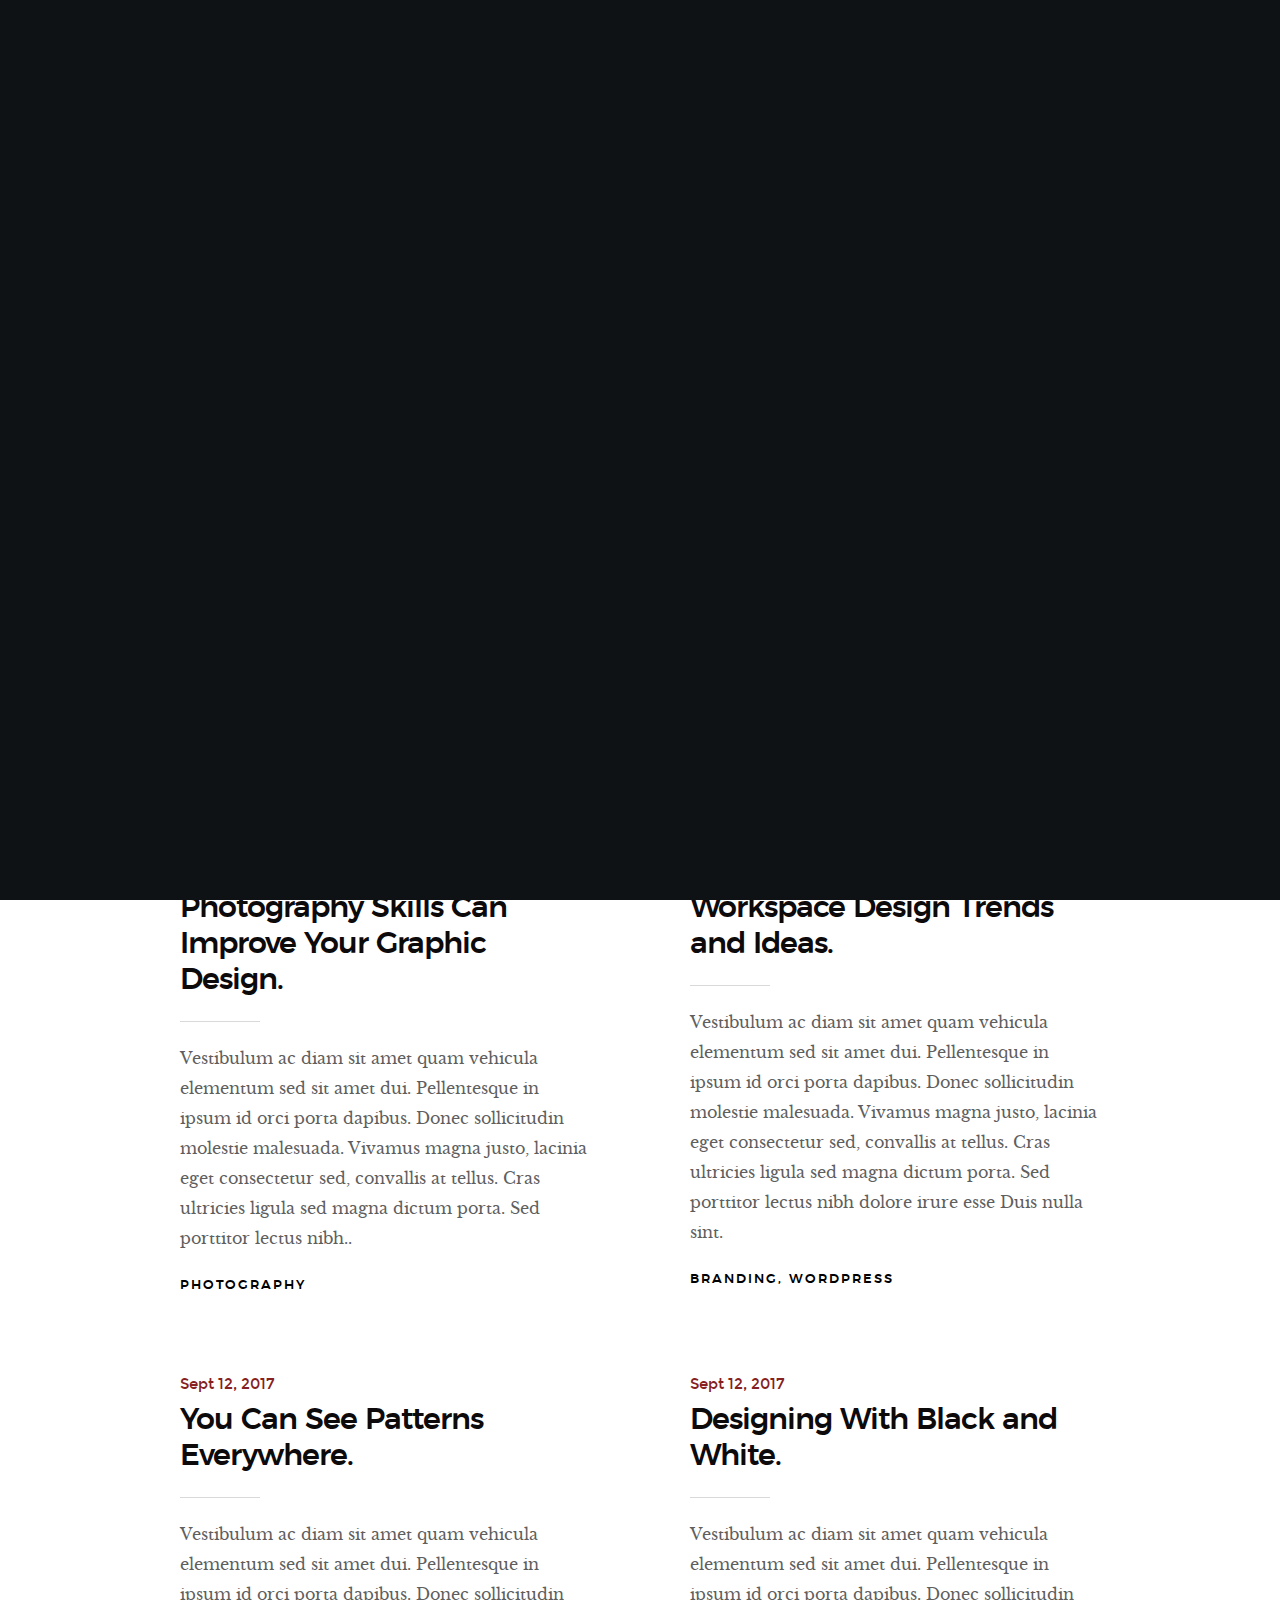
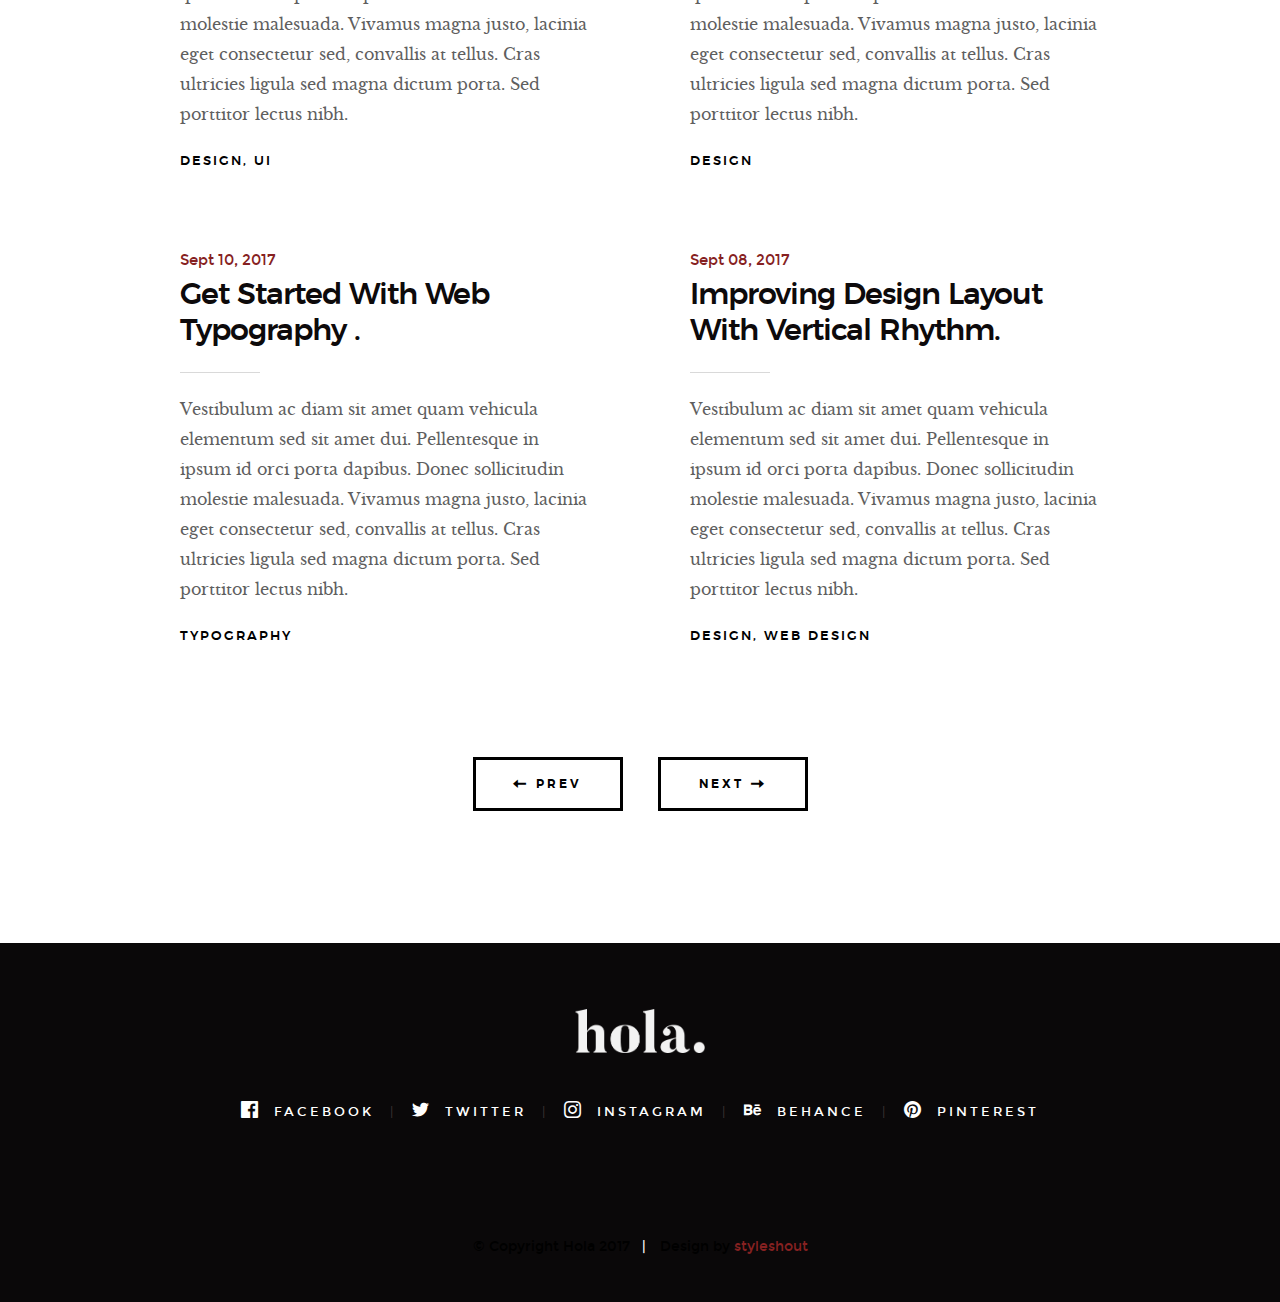
<file: blog.html>
<!DOCTYPE html>
<!--[if lt IE 9 ]><html class="no-js oldie" lang="en"> <![endif]-->
<!--[if IE 9 ]><html class="no-js oldie ie9" lang="en"> <![endif]-->
<!--[if (gte IE 9)|!(IE)]><!-->
<html class="no-js" lang="en">
<!--<![endif]-->

<head>

    <!--- basic page needs
    ================================================== -->
    <meta charset="utf-8">
    <title>Blog - Hola</title>
    <meta name="description" content="">
    <meta name="author" content="">

    <!-- mobile specific metas
    ================================================== -->
    <meta name="viewport" content="width=device-width, initial-scale=1">

    <!-- CSS
    ================================================== -->
    <link rel="stylesheet" href="css/base.css">
    <link rel="stylesheet" href="css/vendor.css">
    <link rel="stylesheet" href="css/main.css">

    <!-- script
    ================================================== -->
    <script src="js/modernizr.js"></script>
    <script src="js/pace.min.js"></script>

    <!-- favicons
    ================================================== -->
    <link rel="shortcut icon" href="favicon.ico" type="image/x-icon">
    <link rel="icon" href="favicon.ico" type="image/x-icon">

</head>


<body id="top">

    <!-- header
    ================================================== -->
    <header class="s-header">

        <div class="header-logo">
            <a class="site-logo" href="index.html"><img src="images/logo.png" alt="Homepage"></a>
        </div>

        <nav class="header-nav-wrap">
            <ul class="header-nav">
                <li><a href="index.html#home" title="home">Home</a></li>
                <li><a href="index.html#about" title="about">About</a></li>
                <li><a href="index.html#works" title="works">Works</a></li>
                <li class="current"><a href="blog.html" title="blog">Blog</a></li>
                <li><a href="index.html#contact" title="contact">Contact</a></li>	
            </ul>
        </nav>

        <a class="header-menu-toggle" href="#0"><span>Menu</span></a>

    </header> <!-- end s-header -->


    <!-- page header
    ================================================== -->
    <section class="page-header page-hero" style="background-image:url(images/blog/blog-bg-01.jpg)">

        <div class="row page-header__content">
            <article class="col-full">

                <div class="page-header__info">
                    <div class="page-header__cat">
                        <a href="#0">Branding</a><a href="#0">Design</a>
                    </div>
                    <div class="page-header__date">
                        Sept 16, 2017
                    </div>
                </div>
                
                <h1 class="page-header__title">
                    <a href="#0" title="">
                        The 10 Golden Rules of Clean Simple Design.
                    </a>
                </h1>
                <p>Pellentesque in ipsum id orci porta dapibus amet dui. Ad id deserunt ratione autem eius et minima ut et. Nihil sed quis velit aut enim aliquam. Quas non ad sint eveniet voluptatem est iure...</p>
                <p>
                    <a href="#0" class="btn btn--stroke page-header__btn">Read More</a>
                </p>
            </article>
        </div>

    </section> <!-- end page-header -->


    <!-- blog
    ================================================== -->
    <section class="blog-content-wrap">

        <div class="row blog-content">
            <div class="col-full">

                <div class="blog-list block-1-2 block-tab-full">

                    <article class="col-block">
                        
                        <div class="blog-date">
                            <a href="blog-single.html">Sept 15, 2017</a>
                        </div>  
                        
                        <h2 class="h01"><a href="blog-single.html">Photography Skills Can Improve Your Graphic Design.</a></h2>
                        <p>
                        Vestibulum ac diam sit amet quam vehicula elementum sed sit amet dui. Pellentesque in ipsum id orci porta dapibus. Donec sollicitudin molestie malesuada. Vivamus magna justo, lacinia eget consectetur sed, convallis at tellus. Cras ultricies ligula sed magna dictum porta. Sed porttitor lectus nibh..
                        </p>

                        <div class="blog-cat">
                            <a href="blog.html">Photography</a>
                        </div>

                    </article>

                    <article class="col-block">
                        
                        <div class="blog-date">
                            <a href="blog-single.html">Sept 14, 2017</a>
                        </div>

                        <h2 class="h01"><a href="blog-single.html">Workspace Design Trends and Ideas.</a></h2>
                        <p>
                        Vestibulum ac diam sit amet quam vehicula elementum sed sit amet dui. Pellentesque in ipsum id orci porta dapibus. Donec sollicitudin molestie malesuada. Vivamus magna justo, lacinia eget consectetur sed, convallis at tellus. Cras ultricies ligula sed magna dictum porta. Sed porttitor lectus nibh dolore irure esse Duis nulla sint.
                        </p>

                        <div class="blog-cat">
                            <a href="blog.html">Branding</a><a href="blog.html">Wordpress</a>
                        </div>
                    </article>

                    <article class="col-block">
                        
                        <div class="blog-date">
                            <a href="blog-single.html">Sept 12, 2017</a>
                        </div>    
                        <h2 class="h01"><a href="blog-single.html">You Can See Patterns Everywhere.</a></h2>
                        <p>
                        Vestibulum ac diam sit amet quam vehicula elementum sed sit amet dui. Pellentesque in ipsum id orci porta dapibus. Donec sollicitudin molestie malesuada. Vivamus magna justo, lacinia eget consectetur sed, convallis at tellus. Cras ultricies ligula sed magna dictum porta. Sed porttitor lectus nibh.
                        </p>

                        <div class="blog-cat">
                            <a href="blog.html">Design</a><a href="blog.html">UI</a>
                        </div>
                    </article>

                    <article class="col-block">
                        
                        <div class="blog-date">
                            <a href="blog-single.html">Sept 12, 2017</a>
                        </div>
                        <h2 class="h01"><a href="blog-single.html">Designing With Black and White.</a></h2>
                        <p>
                        Vestibulum ac diam sit amet quam vehicula elementum sed sit amet dui. Pellentesque in ipsum id orci porta dapibus. Donec sollicitudin molestie malesuada. Vivamus magna justo, lacinia eget consectetur sed, convallis at tellus. Cras ultricies ligula sed magna dictum porta. Sed porttitor lectus nibh.
                        </p>

                        <div class="blog-cat">
                            <a href="blog.html">Design</a>
                        </div>
                    </article>

                    <article class="col-block">
                        <div class="blog-date">
                            <a href="blog-single.html">Sept 10, 2017</a>
                        </div>
                        <h2 class="h01"><a href="blog-single.html">Get Started With Web Typography .</a></h2>
                        <p>
                        Vestibulum ac diam sit amet quam vehicula elementum sed sit amet dui. Pellentesque in ipsum id orci porta dapibus. Donec sollicitudin molestie malesuada. Vivamus magna justo, lacinia eget consectetur sed, convallis at tellus. Cras ultricies ligula sed magna dictum porta. Sed porttitor lectus nibh.
                        </p>

                        <div class="blog-cat">
                            <a href="blog.html">Typography</a>
                        </div>
                    </article>

                    <article class="col-block">
                        
                        <div class="blog-date">
                            <a href="blog-single.html">Sept 08, 2017</a>
                        </div>
                        <h2 class="h01"><a href="blog-single.html">Improving Design Layout With Vertical Rhythm.</a></h2>
                        <p>
                        Vestibulum ac diam sit amet quam vehicula elementum sed sit amet dui. Pellentesque in ipsum id orci porta dapibus. Donec sollicitudin molestie malesuada. Vivamus magna justo, lacinia eget consectetur sed, convallis at tellus. Cras ultricies ligula sed magna dictum porta. Sed porttitor lectus nibh.
                        </p>

                        <div class="blog-cat">
                            <a href="blog.html">Design</a><a href="#0">Web Design</a>
                        </div>
                    </article>

                </div> <!-- end blog-list -->

            </div> <!-- end col-full -->
        </div> <!-- end blog-content -->

        <div class="row blog-entries-nav">
            <div class="col-full">
                <a href="#0" class="btn btn--stroke">
                    <i class="im im-arrow-left"></i>
                    Prev
                </a>
                <a href="#0" class="btn btn--stroke">
                    Next
                    <i class="im im-arrow-right"></i>
                </a>
            </div>
        </div>

    </section> <!-- end blog-content-wrap -->


    <!-- footer
    ================================================== -->
    <footer>
        <div class="row">
            <div class="col-full">

                <div class="footer-logo">
                    <a class="footer-site-logo" href="#0"><img src="images/logo.png" alt="Homepage"></a>
                </div>

                <ul class="footer-social">
                    <li><a href="#0">
                        <i class="im im-facebook" aria-hidden="true"></i>
                        <span>Facebook</span>
                    </a></li>
                    <li><a href="#0">
                        <i class="im im-twitter" aria-hidden="true"></i>
                        <span>Twitter</span>
                    </a></li>
                    <li><a href="#0">
                        <i class="im im-instagram" aria-hidden="true"></i>
                        <span>Instagram</span>
                    </a></li>
                    <li><a href="#0">
                        <i class="im im-behance" aria-hidden="true"></i>
                        <span>Behance</span>
                    </a></li>
                    <li><a href="#0">
                        <i class="im im-pinterest" aria-hidden="true"></i>
                        <span>Pinterest</span>
                    </a></li>
                </ul>
                    
            </div>
        </div>

        <div class="row footer-bottom">

            <div class="col-twelve">
                <div class="copyright">
                    <span>© Copyright Hola 2017</span> 
                    <span>Design by <a href="https://www.styleshout.com/">styleshout</a></span>	
                </div>

                <div class="go-top">
                <a class="smoothscroll" title="Back to Top" href="#top"><i class="im im-arrow-up" aria-hidden="true"></i></a>
                </div>
            </div>

        </div> <!-- end footer-bottom -->

    </footer> <!-- end footer -->


    <div id="preloader"> 
        <div id="loader"></div>
    </div>


    <!-- Java Script
    ================================================== -->
    <script src="js/jquery-3.2.1.min.js"></script>
    <script src="js/plugins.js"></script>
    <script src="js/main.js"></script>

</body>

</html>
</file>
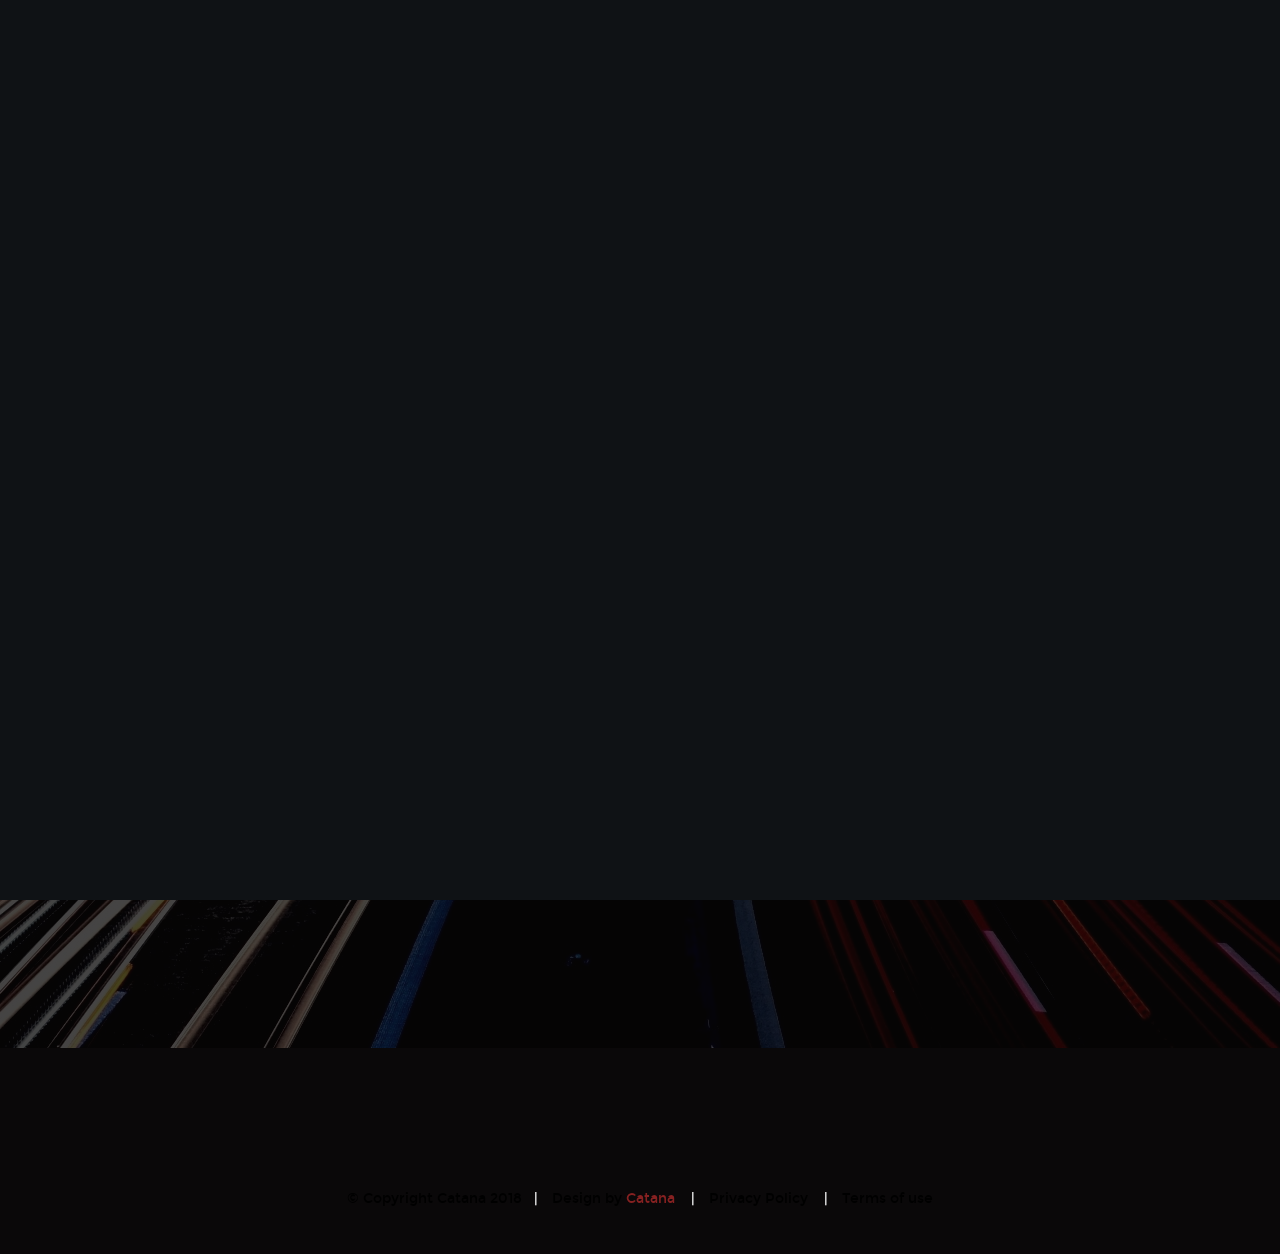
<file: contact.html>
<!--[if lt IE 9 ]><html class="no-js oldie" lang="en"> <![endif]-->
<!--[if IE 9 ]><html class="no-js oldie ie9" lang="en"> <![endif]-->
<!--[if (gte IE 9)|!(IE)]><!-->
<html class="no-js" lang="en" xmlns="http://www.w3.org/1999/html">
<!--<![endif]-->

<head>

    <!--- basic page needs
    ================================================== -->
    <meta charset="utf-8">
    <title>Leleti Trans SRL</title>
    <meta name="description" content="">
    <meta name="author" content="">

    <!-- mobile specific metas
    ================================================== -->
    <meta name="viewport" content="width=device-width, initial-scale=1">

    <!-- CSS
    ================================================== -->
    <link rel="stylesheet" href="css/base.css">
    <link rel="stylesheet" href="css/vendor.css">
    <link rel="stylesheet" href="css/main.css">

    <!-- script
    ================================================== -->
    <script src="js/modernizr.js"></script>
    <script src="js/pace.min.js"></script>

    <!-- favicons
    ================================================== -->
    <link rel="shortcut icon" href="favicon.ico" type="image/x-icon">
    <link rel="icon" href="favicon.ico" type="image/x-icon">

</head>

<body id="top">

<!-- header
================================================== -->
<header class="s-header">

    <!-- <div class="header-logo">
        <a class="site-logo" href="index.html"><img src="images/logo.png" alt="Homepage"></a>
    </div> -->

    <!--<nav class="header-nav-wrap">
        <ul class="header-nav">
            <li class="current"><a class="smoothscroll"  href="#home" title="home">Home</a></li>
            <li><a class="smoothscroll"  href="#about" title="about">About</a></li>
            <li><a class="smoothscroll"  href="#services" title="services">Services</a></li>
            <li><a class="smoothscroll"  href="#contact" title="contact">Contact</a></li>
        </ul>
    </nav>

    <a class="header-menu-toggle" href="#0"><span>Menu</span></a>

</header> <!-- end s-header

<!-- home
  ================================================== -->
<section   id="home" class="s-home page-hero target-section" data-parallax="scroll" data-image-src="images/white.jpg" data-natural-width=3000 data-natural-height=2000 data-position-y=center>

    <!-- <div class="overlay"></div>
    <!--<div class="shadow-overlay"></div>

        <div class="home-content">

        <div class="row home-content__main">

            <h1>Leleti Trans</h1>

            <h3>
                Your business partener since 1998 <br>
            </h3>

            <!-- s-stats
   ================================================== -->
            <section id="contact" class="s-contact target-section">

               <div class="overlay"></div>

                <div class="row narrow section-intro">
                    <div class="col-full">

                        <h1>Leleti Trans </h1>

                        <p class="lead">For more information about our services you can contact us. Please fill out the form below to inquire about our work </p>
                    </div>
                </div>

                <div class="row contact__main">
                    <div class="col-eight tab-full contact__form">
                        <form name="contactForm" id="contactForm" method="post" action="">
                            <fieldset>

                            <div class="form-field">
                                <input name="contactName" type="text" id="contactName" placeholder="Name" value="" minlength="2" required="" aria-required="true" class="full-width">
                            </div>
                            <div class="form-field">
                                <input name="contactEmail" type="email" id="contactEmail" placeholder="Email" value="" required="" aria-required="true" class="full-width">
                            </div>
                            <div class="form-field">
                                <input name="contactSubject" type="text" id="contactSubject" placeholder="Subject" value="" class="full-width">
                            </div>
                            <div class="form-field">
                                <textarea name="contactMessage" id="contactMessage" placeholder="Message" rows="10" cols="50" required="" aria-required="true" class="full-width"></textarea>
                            </div>
                            <div class="form-field">
                                <button class="full-width btn--primary">Submit</button>
                                <div class="submit-loader">
                                    <div class="text-loader">Sending...</div>
                                    <div class="s-loader">
                                        <div class="bounce1"></div>
                                        <div class="bounce2"></div>
                                        <div class="bounce3"></div>
                                    </div>
                                </div>
                            </div>

                            </fieldset>
                        </form>

                        <!-- contact-warning -->
               <div class="message-warning">
                    Something went wrong. Please try again.
                </div>

                <!-- contact-success -->
                <div class="message-success">
                    Your message was sent, thank you!<br>
                </div>

            </div>
            <div class="col-four tab-full contact__infos">
                <h4 class="h06">Phone</h4>
                <p>Phone: (+40) 0261 711 736<br>
                Mobile: (+40) 0261 711 736<br>
                Fax: (+40) 0261 711 736
                </p>

                <h4 class="h06">Email</h4>
                office@leletitrans.com
                </p>

                <h4 class="h06">Address</h4>
                <p>
                Turturelelor 9<br>
                Satu Mare, Romania<br>
                440017 RO
                </p>
            </div>

        </div>

    </section> <!-- end s-contact -->


            <!-- footer
            ================================================== -->
            <footer>
                <div class="row">
                    <div class="col-full">

                        <!-- <div class="footer-logo">
                            <a class="footer-site-logo" href="#0"><img src="images/logo.png" alt="Homepage"></a>
                        </div> -->

                        <!-- <ul class="footer-social">
                            <li><a href="#0">
                                <i class="im im-facebook" aria-hidden="true"></i>
                                <span>Facebook</span>
                            </a></li>
                            <li><a href="#0">
                                <i class="im im-twitter" aria-hidden="true"></i>
                                <span>Twitter</span>
                            </a></li>
                            <li><a href="#0">
                                <i class="im im-instagram" aria-hidden="true"></i>
                                <span>Instagram</span>
                            </a></li>
                            <li><a href="#0">
                                <i class="im im-behance" aria-hidden="true"></i>
                                <span>Behance</span>
                            </a></li>
                            <li><a href="#0">
                                <i class="im im-pinterest" aria-hidden="true"></i>
                                <span>Pinterest</span>
                            </a></li>
                        </ul> -->

                    </div>
                </div>

                <div class="row footer-bottom">

                    <div class="col-twelve">
                        <div class="copyright">
                            <span>© Copyright Catana 2018</span>
                            <span>Design by <a href="https://www.styleshout.com/"> Catana </a></span>
                            <span> Privacy Policy </span>
                            <span> Terms of use </span>
                        </div>

                        <div class="go-top">
                            <a class="smoothscroll" title="Back to Top" href="#top"><i class="im im-arrow-up" aria-hidden="true"></i></a>
                        </div>
                    </div>

                </div> <!-- end footer-bottom -->

            </footer> <!-- end footer -->


            <!-- photoswipe background
            ================================================== -->
            <div aria-hidden="true" class="pswp" role="dialog" tabindex="-1">

                <div class="pswp__bg"></div>
                <div class="pswp__scroll-wrap">

                    <div class="pswp__container">
                        <div class="pswp__item"></div>
                        <div class="pswp__item"></div>
                        <div class="pswp__item"></div>
                    </div>

                    <div class="pswp__ui pswp__ui--hidden">
                        <div class="pswp__top-bar">
                            <div class="pswp__counter"></div><button class="pswp__button pswp__button--close" title="Close (Esc)"></button> <button class="pswp__button pswp__button--share" title=
                                "Share"></button> <button class="pswp__button pswp__button--fs" title="Toggle fullscreen"></button> <button class="pswp__button pswp__button--zoom" title=
                                "Zoom in/out"></button>
                            <div class="pswp__preloader">
                                <div class="pswp__preloader__icn">
                                    <div class="pswp__preloader__cut">
                                        <div class="pswp__preloader__donut"></div>
                                    </div>
                                </div>
                            </div>
                        </div>
                        <div class="pswp__share-modal pswp__share-modal--hidden pswp__single-tap">
                            <div class="pswp__share-tooltip"></div>
                        </div><button class="pswp__button pswp__button--arrow--left" title="Previous (arrow left)"></button> <button class="pswp__button pswp__button--arrow--right" title=
                            "Next (arrow right)"></button>
                        <div class="pswp__caption">
                            <div class="pswp__caption__center"></div>
                        </div>
                    </div>

                </div>

            </div><!-- end photoSwipe background -->

            <div id="preloader">
                <div id="loader"></div>
            </div>


            <!-- Java Script
            ================================================== -->
            <script src="js/jquery-3.2.1.min.js"></script>
            <script src="js/plugins.js"></script>
            <script src="js/main.js"></script>

</body>

</html>
</file>
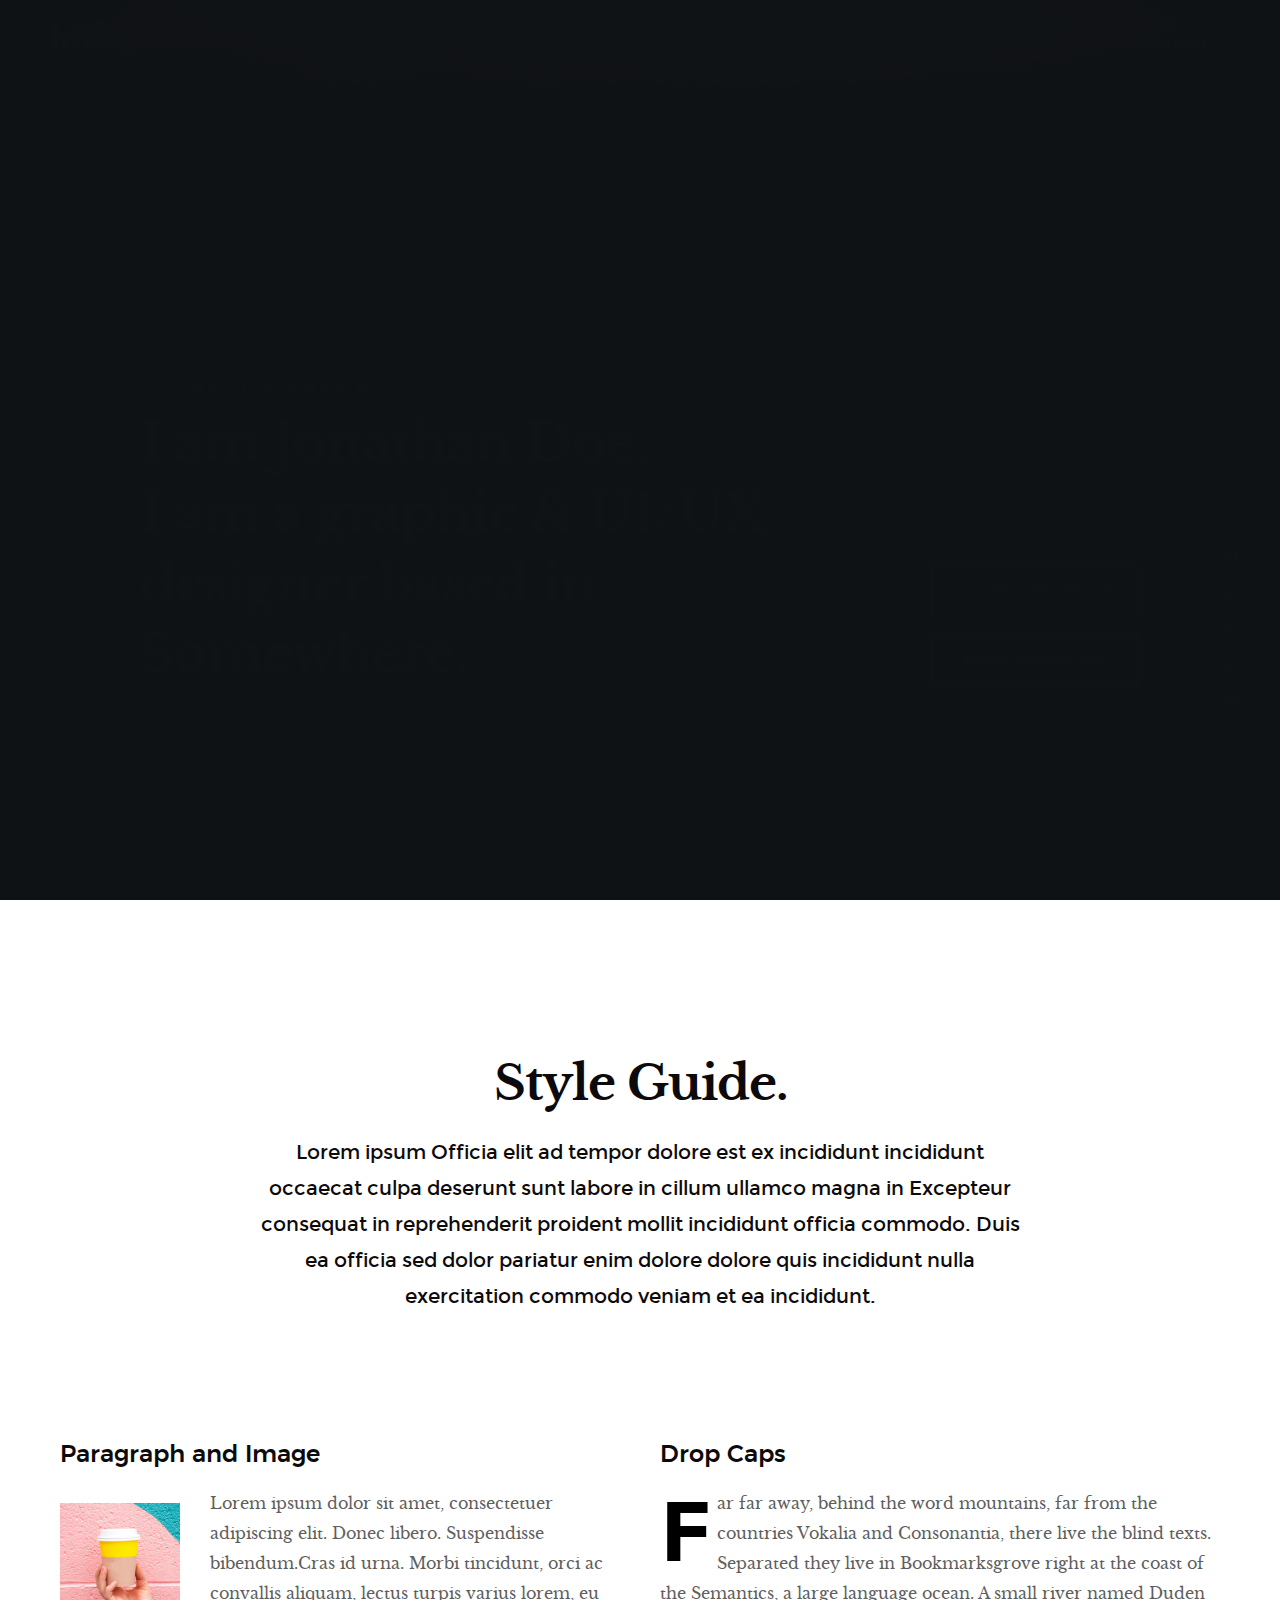
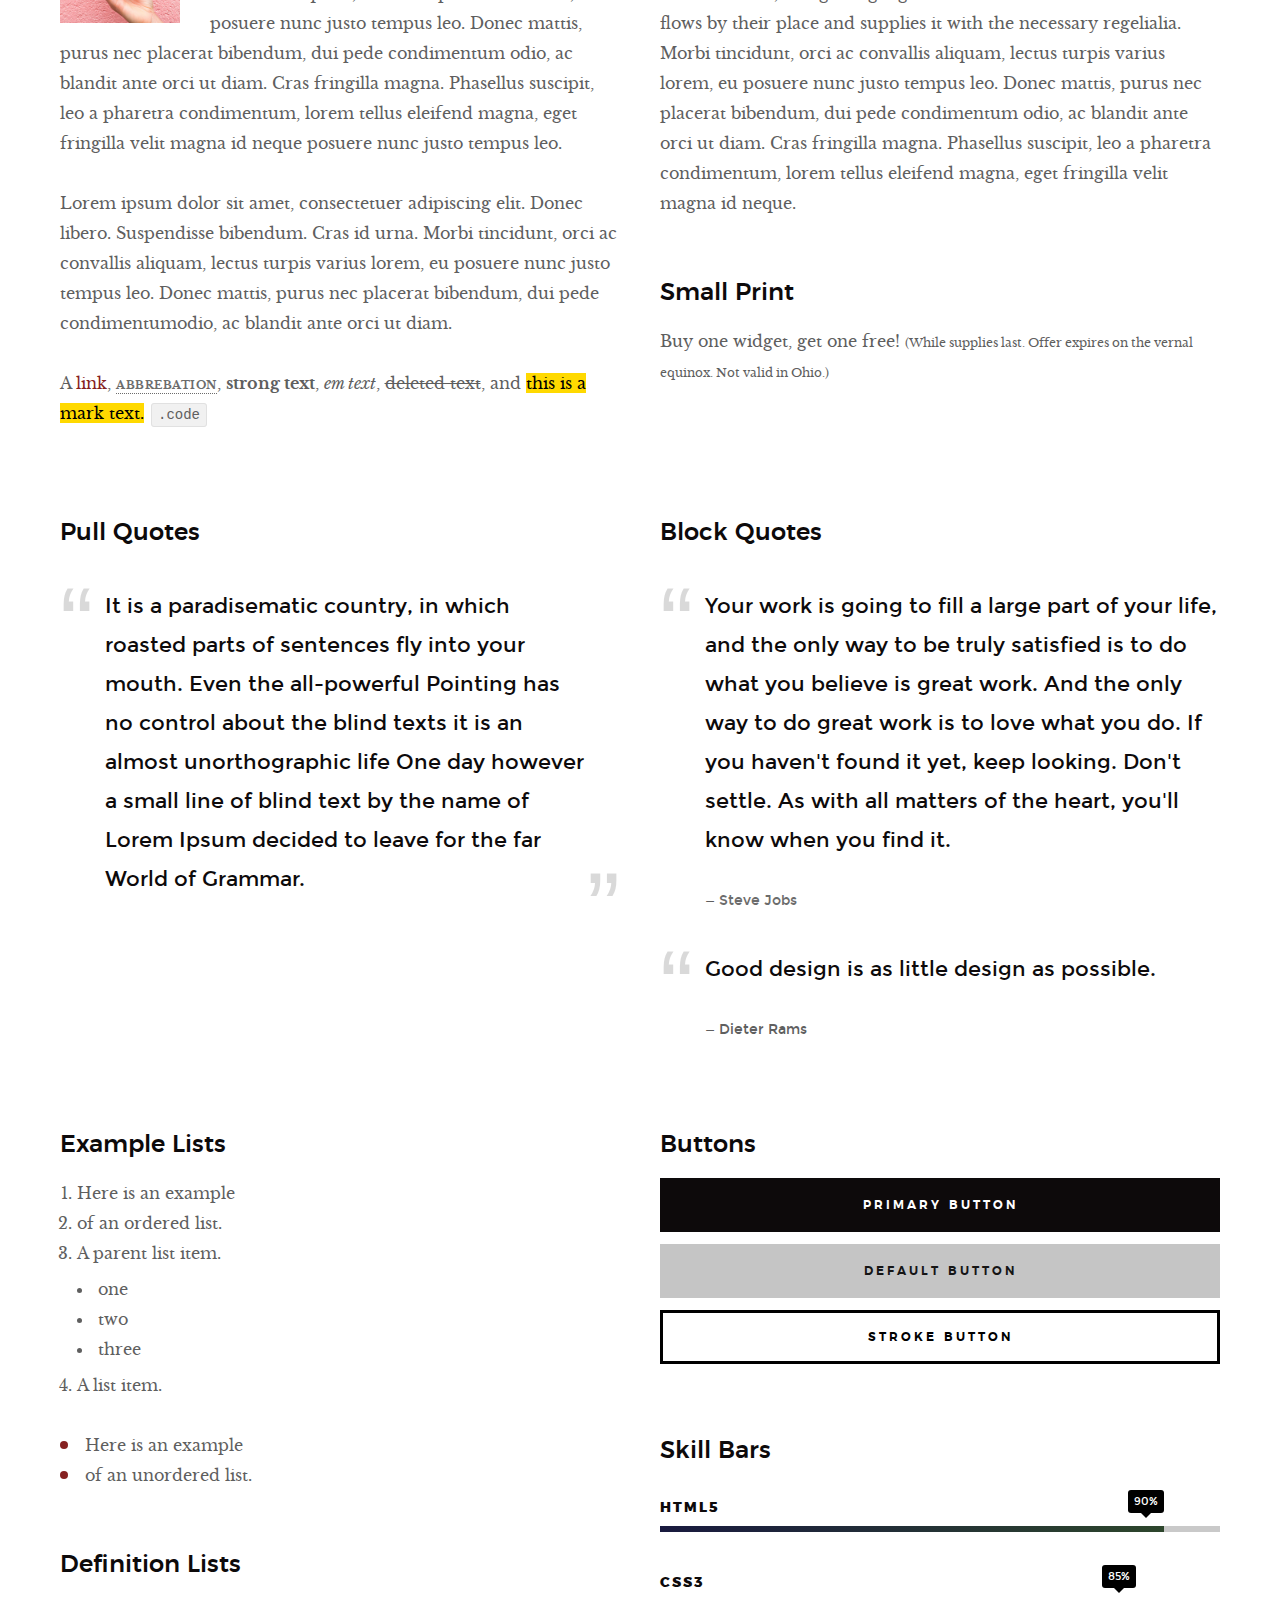
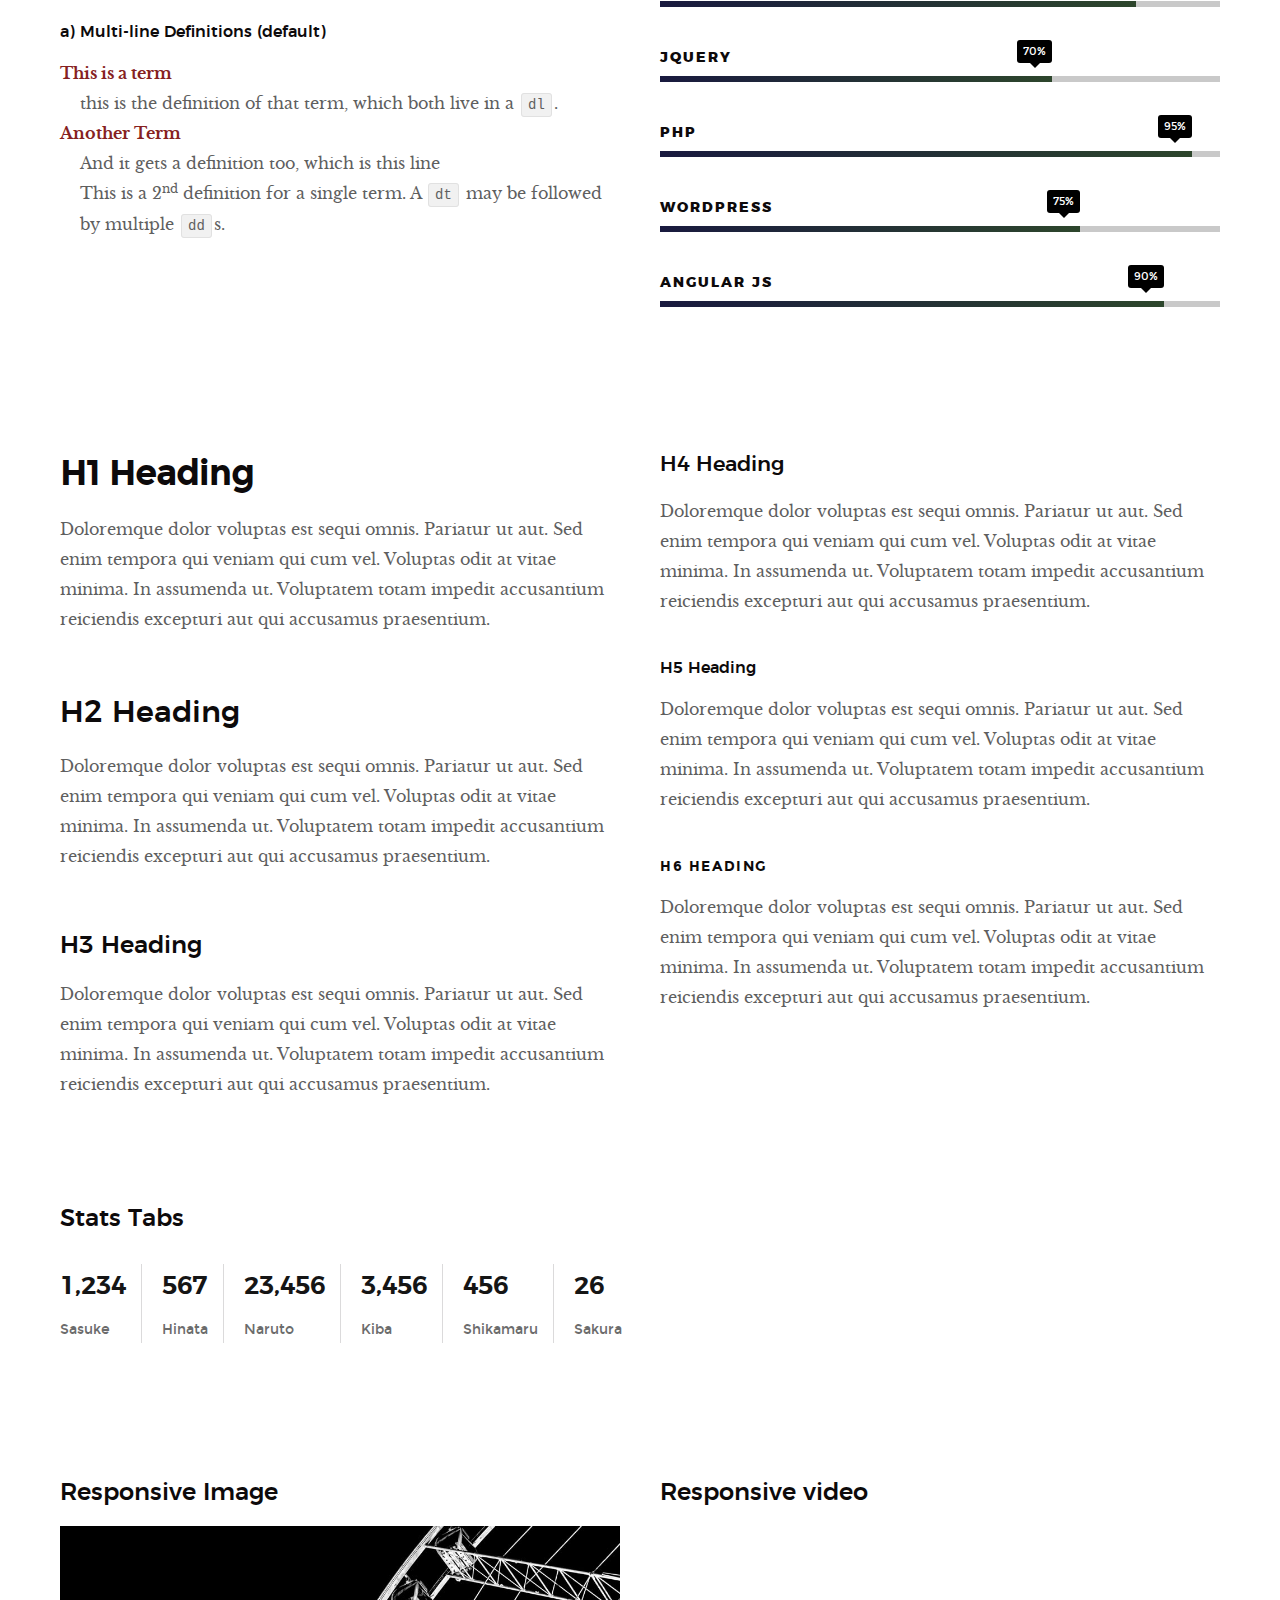
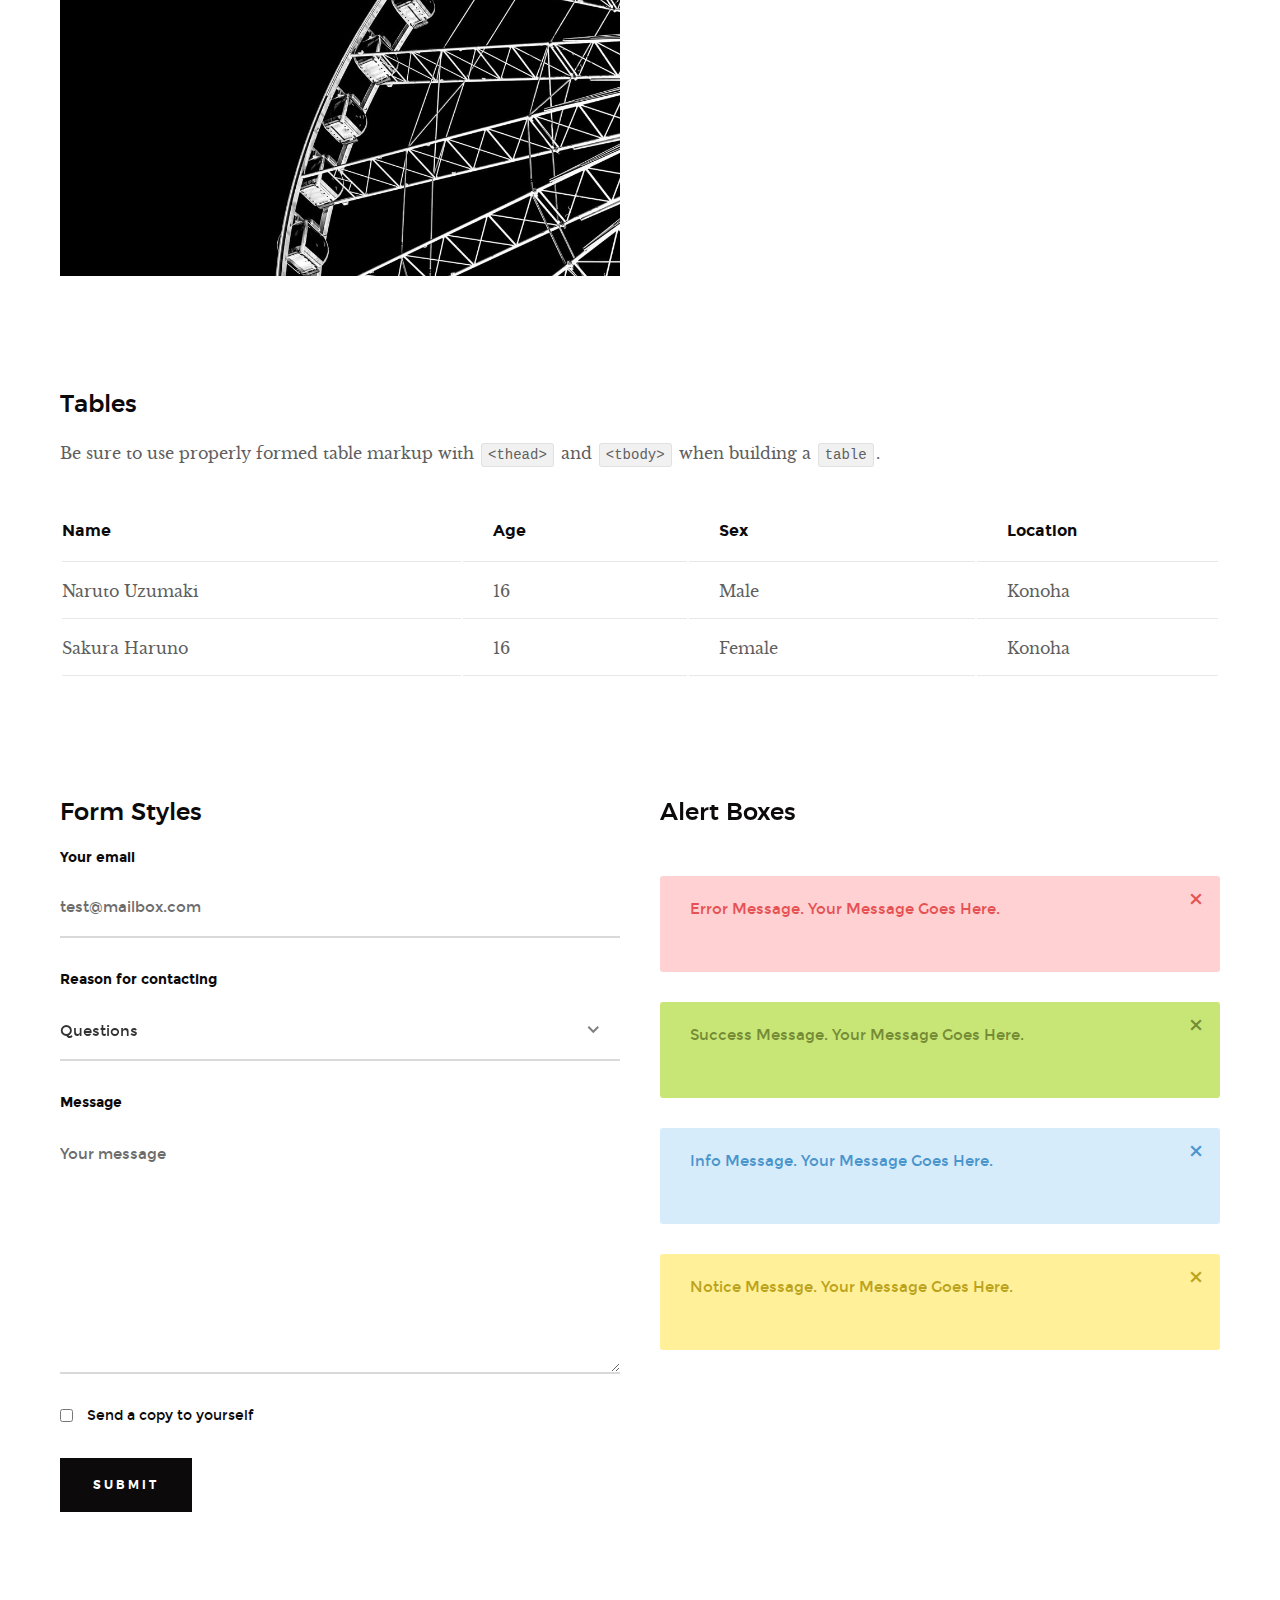
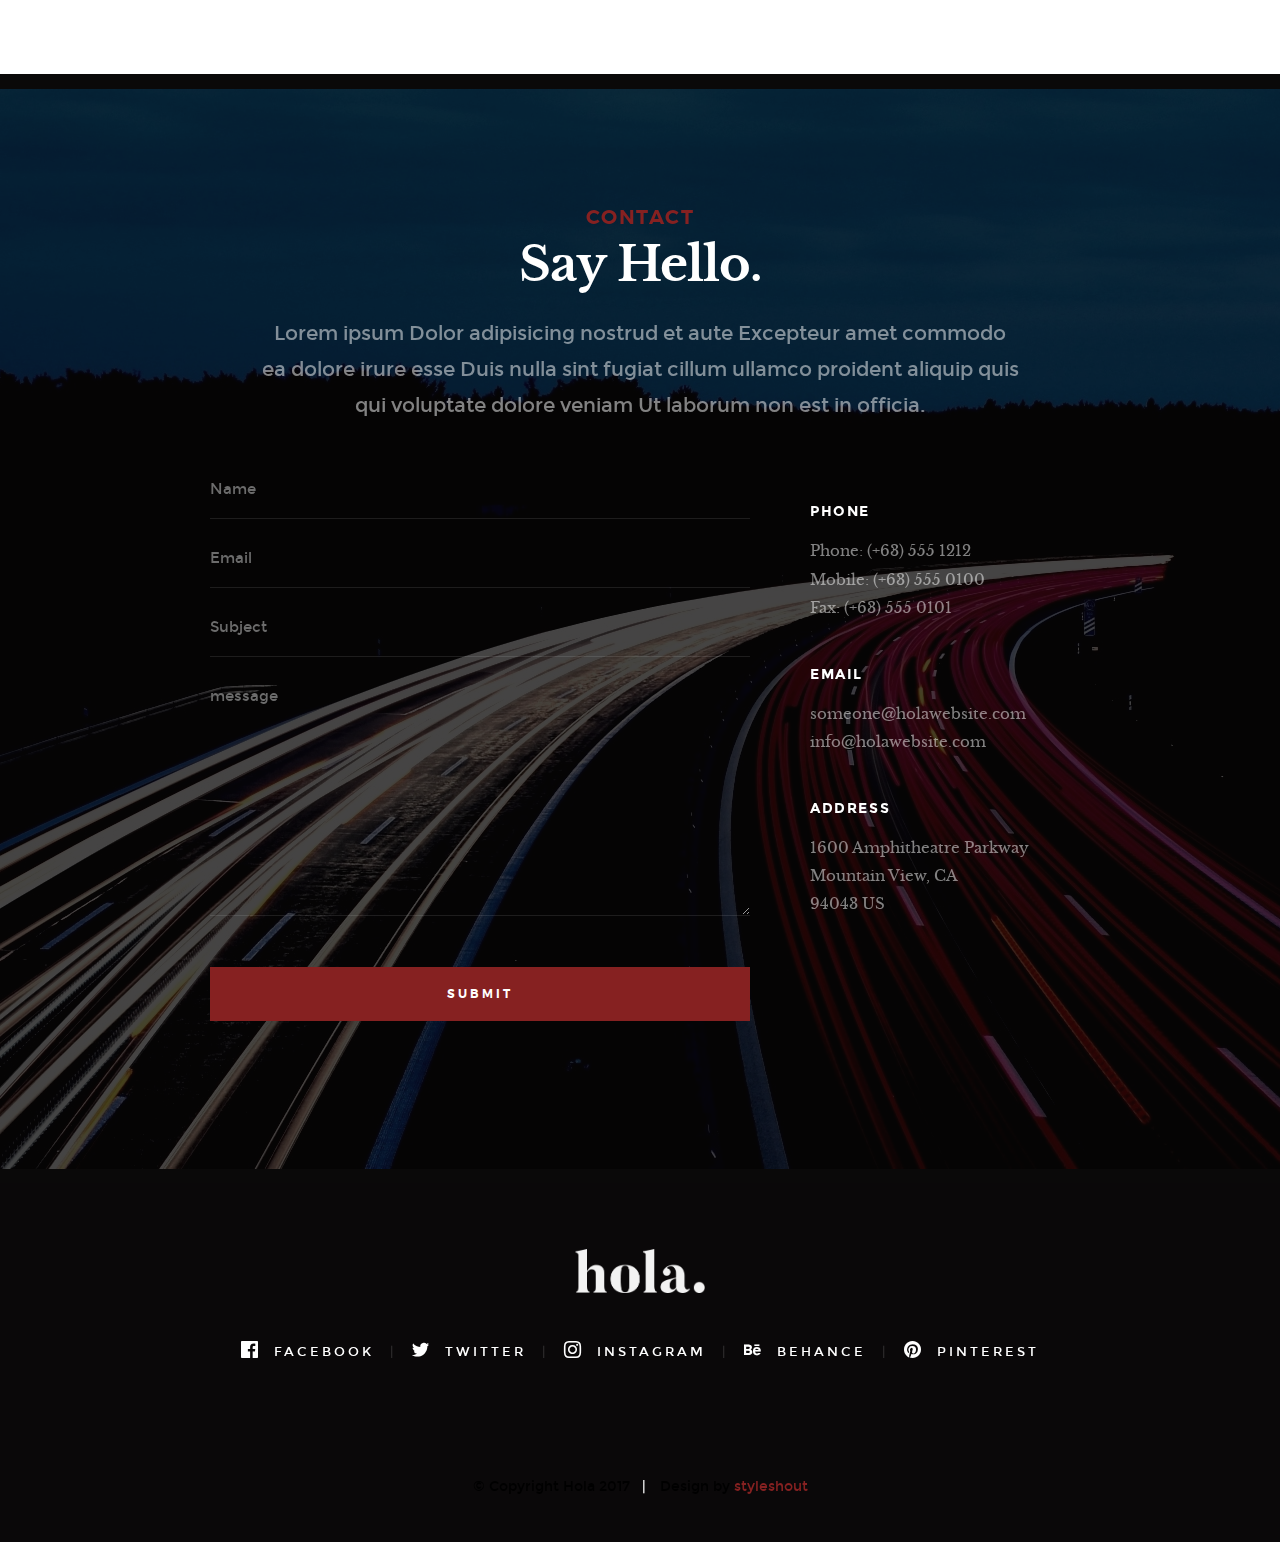
<file: styles.html>
<!DOCTYPE html>
<!--[if lt IE 9 ]><html class="no-js oldie" lang="en"> <![endif]-->
<!--[if IE 9 ]><html class="no-js oldie ie9" lang="en"> <![endif]-->
<!--[if (gte IE 9)|!(IE)]><!-->
<html class="no-js" lang="en">
<!--<![endif]-->

<head>

    <!--- basic page needs
   ================================================== -->
    <meta charset="utf-8">
    <title>Style Guide - Hola</title>
    <meta name="description" content="">
    <meta name="author" content="">

    <!-- mobile specific metas
   ================================================== -->
    <meta name="viewport" content="width=device-width, initial-scale=1">

    <!-- CSS
   ================================================== -->
    <link rel="stylesheet" href="css/base.css">
    <link rel="stylesheet" href="css/vendor.css">
    <link rel="stylesheet" href="css/main.css">

    <style type="text/css" media="screen">
        .s-styles { 
             background: white;
              padding-top: 15rem;
              padding-bottom: 12rem;
        }
     </style> 

    <!-- script
   ================================================== -->
    <script src="js/modernizr.js"></script>
    <script src="js/pace.min.js"></script>

    <!-- favicons
	================================================== -->
    <link rel="shortcut icon" href="favicon.ico" type="image/x-icon">
    <link rel="icon" href="favicon.ico" type="image/x-icon">

</head>

<body id="top">

    <!-- header
    ================================================== -->
    <header class="s-header">

        <div class="header-logo">
            <a class="site-logo" href="index.html"><img src="images/logo.png" alt="Homepage"></a>
        </div>

        <nav class="header-nav-wrap">
            <ul class="header-nav">
                <li><a href="index.html#home" title="home">Home</a></li>
                <li><a href="index.html#about" title="about">About</a></li>
                <li><a href="index.html#works" title="works">Works</a></li>
                <li class="current"><a href="blog.html" title="blog">Blog</a></li>
                <li><a href="index.html#contact" title="contact">Contact</a></li>	
            </ul>
        </nav>

        <a class="header-menu-toggle" href="#0"><span>Menu</span></a>

   </header> <!-- end s-header -->


   <!-- home
   ================================================== -->
   <section id="home" class="s-home page-hero target-section" data-parallax="scroll" data-image-src="images/hero-bg.jpg" data-natural-width=3000 data-natural-height=2000 data-position-y=center>
    
        <div class="overlay"></div>
        <div class="shadow-overlay"></div>

        <div class="home-content">

            <div class="row home-content__main">

                <h3>Hello There</h3>

                <h1>
                    I am Jonathan Doe. <br>
                    I am a graphic & UI/UX <br>
                    designer based in Somewhere.
                </h1>

                <div class="home-content__buttons">
                    <a href="index.html#works" class="btn btn--stroke">
                        Latest Projects
                    </a>
                    <a href="index.html#about" class="btn btn--stroke">
                        More About Me
                    </a>
                </div>

                <div class="home-content__scroll">
                    <a href="#styles" class="smoothscroll scroll-link">
                        <span>Scroll Down</span>
                    </a>
                </div>

            </div>

        </div> <!-- end home-content -->

        <ul class="home-social">
            <li>
                <a href="#"><i class="im im-facebook" aria-hidden="true"></i><span>Facebook</span></a>
            </li>
            <li>
                <a href="#"><i class="im im-twitter" aria-hidden="true"></i><span>Twiiter</span></a>
            </li>
            <li>
                <a href="#"><i class="im im-instagram" aria-hidden="true"></i><span>Instagram</span></a>
            </li>
            <li>
                <a href="#"><i class="im im-behance" aria-hidden="true"></i><span>Behance</span></a>
            </li>
            <li>
                <a href="#"><i class="im im-pinterest" aria-hidden="true"></i><span>Pinterest</span></a>
            </li>
        </ul> 
        <!-- end home-social -->

    </section> <!-- end s-home -->


    <!-- styles
    ================================================== -->
    <section id="styles" class="s-styles">
    
        <div class="row narrow section-intro add-bottom text-center">

            <div class="col-twelve tab-full">

                <h1>Style Guide.</h1>

                <p class="lead">Lorem ipsum Officia elit ad tempor dolore est ex incididunt incididunt occaecat culpa deserunt sunt labore in cillum ullamco magna in Excepteur consequat in reprehenderit proident mollit incididunt officia commodo.
                Duis ea officia sed dolor pariatur enim dolore dolore quis incididunt nulla exercitation commodo veniam et ea incididunt.</p>

            </div>

        </div>

        <div class="row">

            <div class="col-six tab-full">

                <h3>Paragraph and Image</h3>

                <p><a href="#"><img width="120" height="120" class="pull-left" alt="sample-image" src="images/sample-image.jpg"></a>
                Lorem ipsum dolor sit amet, consectetuer adipiscing elit. Donec libero. Suspendisse bibendum.Cras id urna. Morbi tincidunt, orci ac convallis aliquam, lectus turpis varius lorem, eu posuere nunc justo tempus leo. Donec mattis, purus nec placerat bibendum, dui pede condimentum odio, ac blandit ante orci ut diam. Cras fringilla magna. Phasellus suscipit, leo a pharetra condimentum, lorem tellus eleifend magna, eget fringilla velit magna id neque posuere nunc justo tempus leo. </p>

                <p>
                Lorem ipsum dolor sit amet, consectetuer adipiscing elit. Donec libero. Suspendisse bibendum. Cras id urna. Morbi tincidunt, orci ac convallis aliquam, lectus turpis varius lorem, eu posuere nunc justo tempus leo. Donec mattis, purus nec placerat bibendum, dui pede condimentumodio, ac blandit ante orci ut diam.	
                </p>

                <p>A <a href="#">link</a>,
                <abbr title="this really isn't a very good description">abbrebation</abbr>,
                <strong>strong text</strong>,
                <em>em text</em>,
                <del>deleted text</del>, and
                <mark>this is a mark text.</mark>
                <code>.code</code>
                </p>

            </div>

            <div class="col-six tab-full">

                <h3>Drop Caps</h3>

                <p class="drop-cap">Far far away, behind the word mountains, far from the countries Vokalia and Consonantia,
                there live the blind texts. Separated they live in Bookmarksgrove right at the coast of the
                Semantics, a large language ocean. A small river named Duden flows by their place and supplies it with the necessary regelialia. Morbi tincidunt, orci ac convallis aliquam, lectus turpis varius lorem, eu	posuere nunc justo tempus leo. Donec mattis, purus nec placerat bibendum, dui pede condimentum odio, ac blandit ante orci ut diam. Cras fringilla magna. Phasellus suscipit, leo a pharetra condimentum, lorem tellus eleifend magna, eget fringilla velit magna id neque.
                </p>

                <h3>Small Print</h3>

                <p>Buy one widget, get one free!
                <small>(While supplies last. Offer expires on the vernal equinox. Not valid in Ohio.)</small>
                </p>

            </div>

        </div> <!-- end row -->

        <div class="row">

            <div class="col-six tab-full">

                <h3>Pull Quotes</h3>

                <aside class="pull-quote">
                    <blockquote>
                    <p>It is a paradisematic country, in which roasted parts of
                    sentences fly into your mouth. Even the all-powerful Pointing has no control about the blind
                    texts it is an almost unorthographic life One day however a small line of blind text by the name
                    of Lorem Ipsum decided to leave for the far World of Grammar.</p>
                    </blockquote>
                </aside>

            </div>

            <div class="col-six tab-full">

                <h3>Block Quotes</h3>

                <blockquote cite="http://where-i-got-my-info-from.com">
                <p>Your work is going to fill a large part of your life, and the only way to be truly satisfied is
                to do what you believe is great work. And the only way to do great work is to love what you do.
                If you haven't found it yet, keep looking. Don't settle. As with all matters of the heart, you'll know when you find it.
                </p>
                <cite>
                   <a href="#">Steve Jobs</a>
                </cite>
                </blockquote>

                <blockquote>
                <p>Good design is as little design as possible.</p>
                <cite>Dieter Rams</cite>
                </blockquote>

            </div>

        </div> <!-- end row -->


        <div class="row half-bottom">

            <div class="col-six tab-full">

                <h3>Example Lists</h3>

                <ol>
                    <li>Here is an example</li>
                    <li>of an ordered list.</li>
                    <li>A parent list item.
                            <ul>
                                <li>one</li>
                                <li>two</li>
                                <li>three</li>
                        </ul>
                        </li>
                        <li>A list item.</li>
                    </ol>

                <ul class="disc">
                    <li>Here is an example</li>
                    <li>of an unordered list.</li>
                </ul>

                <h3>Definition Lists</h3>

                <h5>a) Multi-line Definitions (default) </h5>

                <dl>
                    <dt><strong>This is a term</strong></dt>
                        <dd>this is the definition of that term, which both live in a <code>dl</code>.</dd>
                    <dt><strong>Another Term</strong></dt>
                        <dd>And it gets a definition too, which is this line</dd>
                        <dd>This is a 2<sup>nd</sup> definition for a single term. A <code>dt</code> may be followed by multiple <code>dd</code>s.</dd>
                </dl>

            </div>

            <div class="col-six tab-full">

                <h3>Buttons</h3>

                <p>
                    <a class="btn btn--primary full-width" href="#0">Primary Button</a>
                    <a class="btn full-width" href="#0">Default Button</a>
                    <a class="btn btn--stroke full-width" href="#0">Stroke Button</a>
                </p>

                <h3>Skill Bars</h3>
                
                <ul class="skill-bars">
                    <li>
                    <div class="progress percent90"><span>90%</span></div>
                    <strong>HTML5</strong>
                    </li>
                    <li>
                    <div class="progress percent85"><span>85%</span></div>
                    <strong>CSS3</strong>
                    </li>
                    <li>
                    <div class="progress percent70"><span>70%</span></div>
                    <strong>JQuery</strong>
                    </li>
                    <li>
                    <div class="progress percent95"><span>95%</span></div>
                    <strong>PHP</strong>
                    </li>
                    <li>
                    <div class="progress percent75"><span>75%</span></div>
                    <strong>Wordpress</strong>
                    </li>
                    <li>
                    <div class="progress percent90"><span>90%</span></div>
                    <strong>Angular JS</strong>
                    </li>
                </ul>

            </div>

        </div> <!-- end row -->

        <div class="row half-bottom">

            <div class="col-six tab-full">
                    
                <h1>H1 Heading</h1>
                <p>Doloremque dolor voluptas est sequi omnis. Pariatur ut aut. Sed enim tempora qui veniam qui cum vel. 
                Voluptas odit at vitae minima. In assumenda ut. Voluptatem totam impedit accusantium reiciendis excepturi aut qui accusamus praesentium.</p>

                <h2>H2 Heading</h2>
                <p>Doloremque dolor voluptas est sequi omnis. Pariatur ut aut. Sed enim tempora qui veniam qui cum vel. 
                Voluptas odit at vitae minima. In assumenda ut. Voluptatem totam impedit accusantium reiciendis excepturi aut qui accusamus praesentium.</p>

                <h3>H3 Heading</h3>
                <p>Doloremque dolor voluptas est sequi omnis. Pariatur ut aut. Sed enim tempora qui veniam qui cum vel. 
                Voluptas odit at vitae minima. In assumenda ut. Voluptatem totam impedit accusantium reiciendis excepturi aut qui accusamus praesentium.</p>

            </div>

            <div class="col-six tab-full">
                    
                <h4>H4 Heading</h4>
                <p>Doloremque dolor voluptas est sequi omnis. Pariatur ut aut. Sed enim tempora qui veniam qui cum vel. 
                Voluptas odit at vitae minima. In assumenda ut. Voluptatem totam impedit accusantium reiciendis excepturi aut qui accusamus praesentium.</p>

                <h5>H5 Heading</h5>
                <p>Doloremque dolor voluptas est sequi omnis. Pariatur ut aut. Sed enim tempora qui veniam qui cum vel. 
                Voluptas odit at vitae minima. In assumenda ut. Voluptatem totam impedit accusantium reiciendis excepturi aut qui accusamus praesentium.</p>

                <h6>H6 Heading</h6>
                <p>Doloremque dolor voluptas est sequi omnis. Pariatur ut aut. Sed enim tempora qui veniam qui cum vel. 
                Voluptas odit at vitae minima. In assumenda ut. Voluptatem totam impedit accusantium reiciendis excepturi aut qui accusamus praesentium.</p>

            </div>

        </div>


        <div class="row half-bottom">

            <div class="col-twelve">

                    <h3>Stats Tabs</h3>

                <ul class="stats-tabs">
                    <li><a href="#">1,234 <em>Sasuke</em></a></li>
                    <li><a href="#">567 <em>Hinata</em></a></li>
                    <li><a href="#">23,456 <em>Naruto</em></a></li>
                    <li><a href="#">3,456 <em>Kiba</em></a></li>
                    <li><a href="#">456 <em>Shikamaru</em></a></li>
                    <li><a href="#">26 <em>Sakura</em></a></li>
                    </ul>

            </div>

        </div> <!-- end row -->


        <div class="row half-bottom">

            <div class="col-six tab-full">

                <h3>Responsive Image</h3>
                <p><img src="images/wheel-500.jpg" 
                    srcset="images/wheel-1000.jpg 1000w, 
                    images/wheel-500.jpg 500w" 
                    sizes="(max-width: 1000px) 100vw, 1000px" alt=""></p>

            </div>

            <div class="col-six tab-full">

                <h3>Responsive video</h3>

                <div class="video-container">
                <iframe src="http://player.vimeo.com/video/14592941?title=0&amp;byline=0&amp;portrait=0&amp;color=F64B39" width="500" height="281" frameborder="0" webkitallowfullscreen mozallowfullscreen allowfullscreen></iframe> 
                </div>

            </div>
          
        </div> <!-- end row -->


        <div class="row add-bottom">

            <div class="col-twelve">

                <h3>Tables</h3>
                <p>Be sure to use properly formed table markup with <code>&lt;thead&gt;</code> and <code>&lt;tbody&gt;</code> when building a <code>table</code>.</p>

                <div class="table-responsive">

                    <table>
                            <thead>
                            <tr>
                                <th>Name</th>
                                <th>Age</th>
                                <th>Sex</th>
                                <th>Location</th>
                            </tr>
                            </thead>
                            <tbody>
                            <tr>
                                <td>Naruto Uzumaki</td>
                                <td>16</td>
                                <td>Male</td>
                                <td>Konoha</td>
                            </tr>
                            <tr>
                                <td>Sakura Haruno</td>
                                <td>16</td>
                                <td>Female</td>
                                <td>Konoha</td>
                            </tr>
                            </tbody>
                    </table>

                </div>

            </div>
          
        </div> <!-- end row -->
    

        <div class="row">

            <div class="col-six tab-full">

                <h3>Form Styles</h3>

                <form>
                        <div>
                            <label for="sampleInput">Your email</label>
                            <input class="full-width" type="email" placeholder="test@mailbox.com" id="sampleInput">
                    </div>
                    <div>
                            <label for="sampleRecipientInput">Reason for contacting</label>
                            <div class="ss-custom-select">
                                <select class="full-width" id="sampleRecipientInput">
                                    <option value="Option 1">Questions</option>
                                    <option value="Option 2">Report</option>
                                    <option value="Option 3">Others</option>
                                </select>
                            </div>
                    </div>
                    
                        <label for="exampleMessage">Message</label>
                        <textarea class="full-width" placeholder="Your message" id="exampleMessage"></textarea>

                        <label class="add-bottom">
                            <input type="checkbox">
                            <span class="label-text">Send a copy to yourself</span>
                        </label>
                    
                        <input class="btn--primary" type="submit" value="Submit">

                </form>

            </div>

            <div class="col-six tab-full">

                <h3>Alert Boxes</h3>

                <br>
                
                <div class="alert-box alert-box--error hideit">
                    <p>Error Message. Your Message Goes Here.</p>
                    <i class="im im-x-mark alert-box__close"></i>
                </div><!-- /error -->
                        
                <div class="alert-box alert-box--success hideit">
                    <p>Success Message. Your Message Goes Here.</p>
                    <i class="im im-x-mark alert-box__close"></i>
                </div><!-- /success -->
                        
                <div class="alert-box alert-box--info hideit">
                    <p>Info Message. Your Message Goes Here.</p>
                    <i class="im im-x-mark alert-box__close"></i>
                </div><!-- /info -->
                        
                <div class="alert-box alert-box--notice hideit">
                    <p>Notice Message. Your Message Goes Here.</p>
                    <i class="im im-x-mark alert-box__close"></i>
                </div><!-- /notice -->
            
            </div>

        </div> <!-- end row -->

    </section> <!-- end styles -->


    <!-- s-contact
    ================================================== -->
    <section id="contact" class="s-contact target-section">

        <div class="overlay"></div>

        <div class="row narrow section-intro">
            <div class="col-full">
                <h3>Contact</h3>
                <h1>Say Hello.</h1>
                
                <p class="lead">Lorem ipsum Dolor adipisicing nostrud et aute Excepteur amet commodo ea dolore irure esse Duis nulla sint fugiat cillum ullamco proident aliquip quis qui voluptate dolore veniam Ut laborum non est in officia.</p>
            </div>
        </div>

        <div class="row contact__main">
            <div class="col-eight tab-full contact__form">
                <form name="contactForm" id="contactForm" method="post" action="">
                    <fieldset>
    
                    <div class="form-field">
                        <input name="contactName" type="text" id="contactName" placeholder="Name" value="" minlength="2" required="" aria-required="true" class="full-width">
                    </div>
                    <div class="form-field">
                        <input name="contactEmail" type="email" id="contactEmail" placeholder="Email" value="" required="" aria-required="true" class="full-width">
                    </div>
                    <div class="form-field">
                        <input name="contactSubject" type="text" id="contactSubject" placeholder="Subject" value="" class="full-width">
                    </div>                       
                    <div class="form-field">
                            <textarea name="contactMessage" id="contactMessage" placeholder="message" rows="10" cols="50" required="" aria-required="true" class="full-width"></textarea>
                        </div>                      
                    <div class="form-field">
                        <button class="full-width btn--primary">Submit</button>
                        <div class="submit-loader">
                            <div class="text-loader">Sending...</div>
                            <div class="s-loader">
                                <div class="bounce1"></div>
                                <div class="bounce2"></div>
                                <div class="bounce3"></div>
                            </div>
                        </div>
                    </div>
    
                    </fieldset>
                </form>

                <!-- contact-warning -->
                <div class="message-warning">
                        Something went wrong. Please try again.
                </div> 
            
                <!-- contact-success -->
                <div class="message-success">
                        Your message was sent, thank you!<br>
                </div>
                        
            </div>
            <div class="col-four tab-full contact__infos">
                <h4 class="h06">Phone</h4>
                <p>Phone: (+63) 555 1212<br>
                Mobile: (+63) 555 0100<br>
                Fax: (+63) 555 0101
                </p>

                <h4 class="h06">Email</h4>
                <p>someone@holawebsite.com<br>
                info@holawebsite.com
                </p>

                <h4 class="h06">Address</h4>
                <p>
                1600 Amphitheatre Parkway<br>
                Mountain View, CA<br>
                94043 US
                </p>
            </div>

        </div>

    </section> <!-- end s-contact -->


    <!-- footer
    ================================================== -->
    <footer>
            <div class="row">
                <div class="col-full">
    
                    <div class="footer-logo">
                        <a class="footer-site-logo" href="#0"><img src="images/logo.png" alt="Homepage"></a>
                    </div>
    
                    <ul class="footer-social">
                        <li><a href="#0">
                            <i class="im im-facebook" aria-hidden="true"></i>
                            <span>Facebook</span>
                        </a></li>
                        <li><a href="#0">
                            <i class="im im-twitter" aria-hidden="true"></i>
                            <span>Twitter</span>
                        </a></li>
                        <li><a href="#0">
                            <i class="im im-instagram" aria-hidden="true"></i>
                            <span>Instagram</span>
                        </a></li>
                        <li><a href="#0">
                            <i class="im im-behance" aria-hidden="true"></i>
                            <span>Behance</span>
                        </a></li>
                        <li><a href="#0">
                            <i class="im im-pinterest" aria-hidden="true"></i>
                            <span>Pinterest</span>
                        </a></li>
                    </ul>
                        
                </div>
            </div>
    
            <div class="row footer-bottom">
    
                <div class="col-twelve">
                    <div class="copyright">
                        <span>© Copyright Hola 2017</span> 
                        <span>Design by <a href="https://www.styleshout.com/">styleshout</a></span>	
                    </div>
    
                    <div class="go-top">
                    <a class="smoothscroll" title="Back to Top" href="#top"><i class="im im-arrow-up" aria-hidden="true"></i></a>
                    </div>
                </div>
    
            </div> <!-- end footer-bottom -->
    
        </footer> <!-- end footer -->
    
    
        <div id="preloader"> 
            <div id="loader"></div>
        </div>
    
    
        <!-- Java Script
        ================================================== -->
        <script src="js/jquery-3.2.1.min.js"></script>
        <script src="js/plugins.js"></script>
        <script src="js/main.js"></script>

</body>

</html>
</file>
<file: css/base.css>
/* =================================================================== 
 *
 *  Hola v1.0 Base Stylesheet
 *  10-02-2017
 *  ------------------------------------------------------------------
 *
 *  TOC:
 *  # Normalize
 *  # Basic/base setup styles
 *      ## Media
 *      ## Typography resets
 *      ## links
 *      ## inputs
 *  # grid
 *      ## medium size devices
 *      ## tablets
 *      ## mobile devices
 *      ## small mobile devices
 *  # block grids
 *      ## medium size devices
 *      ## tablets
 *      ## mobile devices
 *      ## small mobile devices
 *  # MISC
 *
 * =================================================================== */


/* ===================================================================
 * # normalize
 * normalize.css v5.0.0 | MIT License | 
 * github.com/necolas/normalize.css
 *
 * ------------------------------------------------------------------- */

html {
    font-family: sans-serif;
    line-height: 1.15;
    -ms-text-size-adjust: 100%;
    -webkit-text-size-adjust: 100%;
}

body {
    margin: 0;
}

article, aside, footer, header, nav, section {
    display: block;
}

h1 {
    font-size: 2em;
    margin: 0.67em 0;
}

figcaption, figure, main {
    display: block;
}

figure {
    margin: 1em 40px;
}

hr {
    box-sizing: content-box;
    height: 0;
    overflow: visible;
}

pre {
    font-family: monospace, monospace;
    font-size: 1em;
}

a {
    background-color: transparent;
    -webkit-text-decoration-skip: objects;
}

a:active, a:hover {
    outline-width: 0;
}

abbr[title] {
    border-bottom: none;
    text-decoration: underline;
    text-decoration: underline dotted;
}

b, strong {
    font-weight: inherit;
}

b, strong {
    font-weight: bolder;
}

code, kbd, samp {
    font-family: monospace, monospace;
    font-size: 1em;
}

dfn {
    font-style: italic;
}

mark {
    background-color: #ff0;
    color: #000;
}

small {
    font-size: 80%;
}

sub, sup {
    font-size: 75%;
    line-height: 0;
    position: relative;
    vertical-align: baseline;
}

sub {
    bottom: -0.25em;
}

sup {
    top: -0.5em;
}

audio, video {
    display: inline-block;
}

audio:not([controls]) {
    display: none;
    height: 0;
}

img {
    border-style: none;
}

svg:not(:root) {
    overflow: hidden;
}

button, input, optgroup, select, textarea {
    font-family: sans-serif;
    font-size: 100%;
    line-height: 1.15;
    margin: 0;
}

button, input {
    overflow: visible;
}

button, select {
    text-transform: none;
}

button, html [type="button"], [type="reset"], [type="submit"] {
    -webkit-appearance: button;
}

button::-moz-focus-inner, [type="button"]::-moz-focus-inner, [type="reset"]::-moz-focus-inner, [type="submit"]::-moz-focus-inner {
    border-style: none;
    padding: 0;
}

button:-moz-focusring, [type="button"]:-moz-focusring, [type="reset"]:-moz-focusring, [type="submit"]:-moz-focusring {
    outline: 1px dotted ButtonText;
}

fieldset {
    border: 1px solid #c0c0c0;
    margin: 0 2px;
    padding: 0.35em 0.625em 0.75em;
}

legend {
    box-sizing: border-box;
    color: inherit;
    display: table;
    max-width: 100%;
    padding: 0;
    white-space: normal;
}

progress {
    display: inline-block;
    vertical-align: baseline;
}

textarea {
    overflow: auto;
}

[type="checkbox"], [type="radio"] {
    box-sizing: border-box;
    padding: 0;
}

[type="number"]::-webkit-inner-spin-button, [type="number"]::-webkit-outer-spin-button {
    height: auto;
}

[type="search"] {
    -webkit-appearance: textfield;
    outline-offset: -2px;
}

[type="search"]::-webkit-search-cancel-button, [type="search"]::-webkit-search-decoration {
    -webkit-appearance: none;
}

::-webkit-file-upload-button {
    -webkit-appearance: button;
    font: inherit;
}

details, menu {
    display: block;
}

summary {
    display: list-item;
}

canvas {
    display: inline-block;
}

template {
    display: none;
}

[hidden] {
    display: none;
}


/* ===================================================================
 * # basic/base setup styles - (_basic.scss)
 *
 * ------------------------------------------------------------------- */

html {
    font-size: 62.5%;
    box-sizing: border-box;
}

*, *::before, *::after {
    box-sizing: inherit;
}

body {
    font-weight: normal;
    line-height: 1;
    word-wrap: break-word;
    text-rendering: optimizeLegibility;
    -webkit-overflow-scrolling: touch;
    -webkit-text-size-adjust: none;
}

body, input, button {
    -moz-osx-font-smoothing: grayscale;
    -webkit-font-smoothing: antialiased;
}


/* ------------------------------------------------------------------- 
 * ## Media - (_basic.scss)
 * ------------------------------------------------------------------- */

img, video {
    max-width: 100%;
    height: auto;
}


/* ------------------------------------------------------------------- 
 * ## Typography resets - (_basic.scss)
 * ------------------------------------------------------------------- */

div, dl, dt, dd, ul, ol, li, h1, h2, h3, h4, h5, h6, pre, form, p, blockquote, th, td {
    margin: 0;
    padding: 0;
}

h1, h2, h3, h4, h5, h6 {
    -webkit-font-smoothing: auto;
    -webkit-font-smoothing: antialiased;
    -webkit-font-variant-ligatures: common-ligatures;
    -moz-font-variant-ligatures: common-ligatures;
    font-variant-ligatures: common-ligatures;
    text-rendering: optimizeLegibility;
}

em, i {
    font-style: italic;
    line-height: inherit;
}

strong, b {
    font-weight: bold;
    line-height: inherit;
}

small {
    font-size: 60%;
    line-height: inherit;
}

ol, ul {
    list-style: none;
}

li {
    display: block;
}


/* ------------------------------------------------------------------- 
 * ## links - (_basic.scss)
 * ------------------------------------------------------------------- */

a {
    text-decoration: none;
    line-height: inherit;
}

a img {
    border: none;
}


/* ------------------------------------------------------------------- 
 * ## inputs - (_basic.scss)
 * ------------------------------------------------------------------- */

fieldset {
    margin: 0;
    padding: 0;
}

input[type="email"], 
input[type="number"], 
input[type="search"], 
input[type="text"], 
input[type="tel"], 
input[type="url"], 
input[type="password"], textarea {
    -webkit-appearance: none;
    -moz-appearance: none;
    -ms-appearance: none;
    -o-appearance: none;
    appearance: none;
}


/* ===================================================================
 * # grid - (_grid.scss)
 *
 * ------------------------------------------------------------------- */

.row {
    width: 94%;
    max-width: 1200px;
    margin: 0 auto;
}

.row:after {
    content: "";
    display: table;
    clear: both;
}

.row .row {
    width: auto;
    max-width: none;
    margin-left: -20px;
    margin-right: -20px;
}


/* column blocks
 * -------------------------------------- */

[class*="col-"] {
    float: left;
}

[class*="col-"] + [class*="col-"].end {
    float: right;
}

[class*="col-"] {
    padding: 0 20px;
}


/* column width classes 
 * -------------------------------------- */

.col-one {
    width: 8.33333%;
}

.col-two, .col-1-6 {
    width: 16.66667%;
}

.col-three, .col-1-4 {
    width: 25%;
}

.col-four, .col-1-3 {
    width: 33.33333%;
}

.col-five {
    width: 41.66667%;
}

.col-six, .col-1-2 {
    width: 50%;
}

.col-seven {
    width: 58.33333%;
}

.col-eight, .col-2-3 {
    width: 66.66667%;
}

.col-nine, .col-3-4 {
    width: 75%;
}

.col-ten, .col-5-6 {
    width: 83.33333%;
}

.col-eleven {
    width: 91.66667%;
}

.col-twelve, .col-full {
    width: 100%;
}


/* ------------------------------------------------------------------- 
 * ## medium size devices - (_grid.scss)
 * ------------------------------------------------------------------- */

@media only screen and (max-width: 1200px) {
    .row .row {
        margin-left: -15px;
        margin-right: -15px;
    }
    [class*="col-"] {
        padding: 0 15px;
    }
    .md-two, .md-1-6 {
        width: 16.66667%;
    }
    .md-one {
        width: 8.33333%;
    }
    .md-three, .md-1-4 {
        width: 25%;
    }
    .md-four, .md-1-3 {
        width: 33.33333%;
    }
    .md-five {
        width: 41.66667%;
    }
    .md-six, .md-1-2 {
        width: 50%;
    }
    .md-seven {
        width: 58.33333%;
    }
    .md-eight, .md-2-3 {
        width: 66.66667%;
    }
    .md-nine, .md-3-4 {
        width: 75%;
    }
    .md-ten, .md-5-6 {
        width: 83.33333%;
    }
    .md-eleven {
        width: 91.66667%;
    }
    .md-twelve, .md-full {
        width: 100%;
    }
}


/* ------------------------------------------------------------------- 
 * ## tablets - (_grid.scss)
 * ------------------------------------------------------------------- */

@media only screen and (max-width: 800px) {
    .row {
        width: 90%;
    }
    .tab-1-4 {
        width: 25%;
    }
    .tab-1-3 {
        width: 33.33333%;
    }
    .tab-1-2 {
        width: 50%;
    }
    .tab-2-3 {
        width: 66.66667%;
    }
    .tab-3-4 {
        width: 75%;
    }
    .tab-full {
        width: 100%;
    }
}


/* ------------------------------------------------------------------- 
 * ## mobile devices - (_grid.scss)
 * ------------------------------------------------------------------- */

@media only screen and (max-width: 600px) {
    .row {
        width: auto;
        padding-left: 25px;
        padding-right: 25px;
    }
    .row .row {
        margin-left: -10px;
        margin-right: -10px;
    }
    [class*="col-"] {
        padding: 0 10px;
    }
    .mob-1-4 {
        width: 25%;
    }
    .mob-1-3 {
        width: 33.33333%;
    }
    .mob-1-2 {
        width: 50%;
    }
    .mob-2-3 {
        width: 66.66667%;
    }
    .mob-3-4 {
        width: 75%;
    }
    .mob-full {
        width: 100%;
    }
}


/* ------------------------------------------------------------------- 
 * ## small mobile devices - (_grid.scss) 
 * ------------------------------------------------------------------- */


/* stack columns on small mobile devices
 * ------------------------------------------------------------------- */

@media only screen and (max-width: 400px) {
    .row .row {
        padding-left: 0;
        padding-right: 0;
        margin-left: 0;
        margin-right: 0;
    }
    [class*="col-"] {
        width: 100% !important;
        float: none !important;
        clear: both !important;
        margin-left: 0;
        margin-right: 0;
        padding: 0;
    }
    [class*="col-"] + [class*="col-"].end {
        float: none;
    }
}


/* ===================================================================
 * # block grids - (_grid.scss)
 * ------------------------------------------------------------------- */


/*   Equally-sized columns define at row level
 * ------------------------------------------------------------------- */

[class*="block-"]:after {
    content: "";
    display: table;
    clear: both;
}

.block-1-6 .col-block {
    width: 16.66667%;
}

.block-1-5 .col-block {
    width: 20%;
}

.block-1-4 .col-block {
    width: 25%;
}

.block-1-3 .col-block {
    width: 33.33333%;
}

.block-1-2 .col-block {
    width: 50%;
}


/**
 * Clearing for block grid columns. Allow columns with 
 * different heights to align properly.
 */

.block-1-6 .col-block:nth-child(6n+1), 
.block-1-5 .col-block:nth-child(5n+1), 
.block-1-4 .col-block:nth-child(4n+1), 
.block-1-3 .col-block:nth-child(3n+1), 
.block-1-2 .col-block:nth-child(2n+1) {
    clear: both;
}


/* ------------------------------------------------------------------- 
 * ## medium size devices - (_grid.scss)
 * ------------------------------------------------------------------- */

@media only screen and (max-width: 1200px) {
    .block-m-1-6 .col-block {
        width: 16.66667%;
    }
    .block-m-1-5 .col-block {
        width: 20%;
    }
    .block-m-1-4 .col-block {
        width: 25%;
    }
    .block-m-1-3 .col-block {
        width: 33.33333%;
    }
    .block-m-1-2 .col-block {
        width: 50%;
    }
    .block-m-full .col-block {
        width: 100%;
        clear: both;
    }
    [class*="block-m-"] .bgrid:nth-child(n) {
        clear: none;
    }
    .block-m-1-6 .col-block:nth-child(6n+1), 
    .block-m-1-5 .col-block:nth-child(5n+1), 
    .block-m-1-4 .col-block:nth-child(4n+1), 
    .block-m-1-3 .col-block:nth-child(3n+1), 
    .block-m-1-2 .col-block:nth-child(2n+1) {
        clear: both;
    }
}


/* ------------------------------------------------------------------- 
 * ## tablets - (_grid.scss)
 * ------------------------------------------------------------------- */

@media only screen and (max-width: 800px) {
    .block-tab-1-6 .col-block {
        width: 16.66667%;
    }
    .block-tab-1-5 .col-block {
        width: 20%;
    }
    .block-tab-1-4 .col-block {
        width: 25%;
    }
    .block-tab-1-3 .col-block {
        width: 33.33333%;
    }
    .block-tab-1-2 .col-block {
        width: 50%;
    }
    .block-tab-full .col-block {
        width: 100%;
        clear: both;
    }
    [class*="block-tab-"] .bgrid:nth-child(n) {
        clear: none;
    }
    .block-tab-1-6 .col-block:nth-child(6n+1), 
    .block-tab-1-6 .col-block:nth-child(5n+1), 
    .block-tab-1-4 .col-block:nth-child(4n+1), 
    .block-tab-1-3 .col-block:nth-child(3n+1), 
    .block-tab-1-2 .col-block:nth-child(2n+1) {
        clear: both;
    }
}


/* ------------------------------------------------------------------- 
 * ## mobile devices - (_grid.scss)
 * ------------------------------------------------------------------- */

@media only screen and (max-width: 600px) {
    .block-mob-1-6 .col-block {
        width: 16.66667%;
    }
    .block-mob-1-5 .col-block {
        width: 20%;
    }
    .block-mob-1-4 .col-block {
        width: 25%;
    }
    .block-mob-1-3 .col-block {
        width: 33.33333%;
    }
    .block-mob-1-2 .col-block {
        width: 50%;
    }
    .block-mob-full .col-block {
        width: 100%;
        clear: both;
    }
    [class*="block-mob-"] .bgrid:nth-child(n) {
        clear: none;
    }
    .block-mob-1-6 .col-block:nth-child(6n+1), 
    .block-mob-1-5 .col-block:nth-child(5n+1), 
    .block-mob-1-4 .col-block:nth-child(4n+1), 
    .block-mob-1-3 .col-block:nth-child(3n+1), 
    .block-mob-1-2 .col-block:nth-child(2n+1) {
        clear: both;
    }
}


/* ------------------------------------------------------------------- 
 * ## small mobile devices - (_grid.scss) 
 * ------------------------------------------------------------------- */


/* stack columns on small mobile devices
 * ------------------------------------------------------------------- */

@media only screen and (max-width: 400px) {
    .stack .col-block {
        width: 100% !important;
        float: none !important;
        clear: both !important;
        margin-left: 0;
        margin-right: 0;
    }
}


/* ===================================================================
 * # MISC  - (_grid.scss)
 *
 * ------------------------------------------------------------------- */

.group:after {
    content: "";
    display: table;
    clear: both;
}


/* Misc Helper Styles
 * -------------------------------------- */

.is-hidden {
    display: none;
}

.is-invisible {
    visibility: hidden;
}

.antialiased {
    -webkit-font-smoothing: antialiased;
    -moz-osx-font-smoothing: grayscale;
}

.overflow-hidden {
    overflow: hidden;
}

.remove-bottom {
    margin-bottom: 0;
}

.half-bottom {
    margin-bottom: 1.5rem !important;
}

.add-bottom {
    margin-bottom: 3rem !important;
}

.no-border {
    border: none;
}

.full-width {
    width: 100%;
}

.text-center {
    text-align: center;
}

.text-left {
    text-align: left;
}

.text-right {
    text-align: right;
}

.pull-left {
    float: left;
}

.pull-right {
    float: right;
}

.align-center {
    margin-left: auto;
    margin-right: auto;
    text-align: center;
}
</file>
<file: css/vendor.css>
/* =================================================================== 
 *
 *  Hola v1.0 Vendor/Third Party CSS 
 *  10-02-2017
 *  ------------------------------------------------------------------
 *
 *  TOC:
 *  # Slick slider
 *  # PhotoSwipe Skin
 *  # Prettyprint GitHub Theme
 *
 * =================================================================== */


/* ===================================================================
 * # slick slider
 *
 * ------------------------------------------------------------------- */

.slick-slider {
    position: relative;
    display: block;
    box-sizing: border-box;
    -webkit-touch-callout: none;
    -webkit-user-select: none;
    -khtml-user-select: none;
    -moz-user-select: none;
    -ms-user-select: none;
    user-select: none;
    -ms-touch-action: pan-y;
    touch-action: pan-y;
    -webkit-tap-highlight-color: transparent;
}

.slick-list {
    position: relative;
    overflow: hidden;
    display: block;
    margin: 0;
    padding: 0;
}

.slick-list:focus {
    outline: none;
}

.slick-list.dragging {
    cursor: pointer;
    cursor: hand;
}

.slick-slider .slick-track, .slick-slider .slick-list {
    -webkit-transform: translate3d(0, 0, 0);
    -moz-transform: translate3d(0, 0, 0);
    -ms-transform: translate3d(0, 0, 0);
    -o-transform: translate3d(0, 0, 0);
    transform: translate3d(0, 0, 0);
}

.slick-track {
    position: relative;
    left: 0;
    top: 0;
    display: block;
}

.slick-track:before, .slick-track:after {
    content: "";
    display: table;
}

.slick-track:after {
    clear: both;
}

.slick-loading .slick-track {
    visibility: hidden;
}

.slick-slide {
    float: left;
    height: 100%;
    min-height: 1px;
    display: none;
}

[dir="rtl"] .slick-slide {
    float: right;
}

.slick-slide img {
    display: block;
}

.slick-slide.slick-loading img {
    display: none;
}

.slick-slide.dragging img {
    pointer-events: none;
}

.slick-initialized .slick-slide {
    display: block;
}

.slick-loading .slick-slide {
    visibility: hidden;
}

.slick-vertical .slick-slide {
    display: block;
    height: auto;
    border: 1px solid transparent;
}

.slick-arrow.slick-hidden {
    display: none;
}


/*! PhotoSwipe main CSS by Dmitry Semenov | photoswipe.com | MIT license */


/*
	Styles for basic PhotoSwipe functionality (sliding area, open/close transitions)
*/


/* pswp = photoswipe */

.pswp {
    display: none;
    position: absolute;
    width: 100%;
    height: 100%;
    left: 0;
    top: 0;
    overflow: hidden;
    -ms-touch-action: none;
    touch-action: none;
    z-index: 1500;
    -webkit-text-size-adjust: 100%;
    /* create separate layer, to avoid paint on window.onscroll in webkit/blink */
    -webkit-backface-visibility: hidden;
    outline: none;
}

.pswp * {
    -webkit-box-sizing: border-box;
    box-sizing: border-box;
}

.pswp img {
    max-width: none;
}


/* style is added when JS option showHideOpacity is set to true */

.pswp--animate_opacity {
    /* 0.001, because opacity:0 doesn't trigger Paint action, which causes lag at start of transition */
    opacity: 0.001;
    will-change: opacity;
    /* for open/close transition */
    -webkit-transition: opacity 333ms cubic-bezier(0.4, 0, 0.22, 1);
    transition: opacity 333ms cubic-bezier(0.4, 0, 0.22, 1);
}

.pswp--open {
    display: block;
}

.pswp--zoom-allowed .pswp__img {
    /* autoprefixer: off */
    cursor: -webkit-zoom-in;
    cursor: -moz-zoom-in;
    cursor: zoom-in;
}

.pswp--zoomed-in .pswp__img {
    /* autoprefixer: off */
    cursor: -webkit-grab;
    cursor: -moz-grab;
    cursor: grab;
}

.pswp--dragging .pswp__img {
    /* autoprefixer: off */
    cursor: -webkit-grabbing;
    cursor: -moz-grabbing;
    cursor: grabbing;
}


/*
	Background is added as a separate element.
	As animating opacity is much faster than animating rgba() background-color.
*/

.pswp__bg {
    position: absolute;
    left: 0;
    top: 0;
    width: 100%;
    height: 100%;
    background: #000;
    opacity: 0;
    -webkit-transform: translateZ(0);
    transform: translateZ(0);
    -webkit-backface-visibility: hidden;
    will-change: opacity;
}

.pswp__scroll-wrap {
    position: absolute;
    left: 0;
    top: 0;
    width: 100%;
    height: 100%;
    overflow: hidden;
}

.pswp__container, .pswp__zoom-wrap {
    -ms-touch-action: none;
    touch-action: none;
    position: absolute;
    left: 0;
    right: 0;
    top: 0;
    bottom: 0;
}


/* Prevent selection and tap highlights */

.pswp__container, .pswp__img {
    -webkit-user-select: none;
    -moz-user-select: none;
    -ms-user-select: none;
    user-select: none;
    -webkit-tap-highlight-color: transparent;
    -webkit-touch-callout: none;
}

.pswp__zoom-wrap {
    position: absolute;
    width: 100%;
    -webkit-transform-origin: left top;
    -ms-transform-origin: left top;
    transform-origin: left top;
    /* for open/close transition */
    -webkit-transition: -webkit-transform 333ms cubic-bezier(0.4, 0, 0.22, 1);
    transition: transform 333ms cubic-bezier(0.4, 0, 0.22, 1);
}

.pswp__bg {
    will-change: opacity;
    /* for open/close transition */
    -webkit-transition: opacity 333ms cubic-bezier(0.4, 0, 0.22, 1);
    transition: opacity 333ms cubic-bezier(0.4, 0, 0.22, 1);
}

.pswp--animated-in .pswp__bg, .pswp--animated-in .pswp__zoom-wrap {
    -webkit-transition: none;
    transition: none;
}

.pswp__container, .pswp__zoom-wrap {
    -webkit-backface-visibility: hidden;
}

.pswp__item {
    position: absolute;
    left: 0;
    right: 0;
    top: 0;
    bottom: 0;
    overflow: hidden;
}

.pswp__img {
    position: absolute;
    width: auto;
    height: auto;
    top: 0;
    left: 0;
}


/*
	stretched thumbnail or div placeholder element (see below)
	style is added to avoid flickering in webkit/blink when layers overlap
*/

.pswp__img--placeholder {
    -webkit-backface-visibility: hidden;
}


/*
	div element that matches size of large image
	large image loads on top of it
*/

.pswp__img--placeholder--blank {
    background: #222;
}

.pswp--ie .pswp__img {
    width: 100% !important;
    height: auto !important;
    left: 0;
    top: 0;
}


/*
	Error message appears when image is not loaded
	(JS option errorMsg controls markup)
*/

.pswp__error-msg {
    position: absolute;
    left: 0;
    top: 50%;
    width: 100%;
    text-align: center;
    font-size: 14px;
    line-height: 16px;
    margin-top: -8px;
    color: #CCC;
}

.pswp__error-msg a {
    color: #CCC;
    text-decoration: underline;
}


/* ===================================================================
 * # PhotoSwipe Skin
 *
 * ------------------------------------------------------------------- */


/*
    Contents:

    1. Buttons
    2. Share modal and links
    3. Index indicator ("1 of X" counter)
    4. Caption
    5. Loading indicator
    6. Additional styles (root element, top bar, idle state, hidden state, etc.)
*/


/* -------------------------------------------------------------------
 * ## 1. buttons
 * ------------------------------------------------------------------- */


/* <button> css reset */

.pswp__button {
    width: 44px;
    height: 44px;
    line-height: 1;
    position: relative;
    background: none;
    cursor: pointer;
    overflow: visible;
    -webkit-appearance: none;
    display: block;
    border: 0;
    padding: 0;
    margin: 0;
    float: right;
    opacity: 0.6;
    -webkit-transition: opacity 0.2s;
    transition: opacity 0.2s;
    -webkit-box-shadow: none;
    box-shadow: none;
}

.pswp__button:focus, .pswp__button:hover {
    opacity: 1;
    background-color: transparent;
}

.pswp__button:active {
    outline: none;
    opacity: 0.9;
}

.pswp__button::-moz-focus-inner {
    padding: 0;
    border: 0;
}


/* 
pswp__ui--over-close class it added when mouse is 
over element that should close gallery 
*/

.pswp__ui--over-close .pswp__button--close {
    opacity: 1;
}

.pswp__button, .pswp__button--arrow--left:before, .pswp__button--arrow--right:before {
    background: url(../images/photoswipe/default-skin.png) 0 0 no-repeat;
    background-size: 264px 88px;
    width: 44px;
    height: 44px;
}

@media (-webkit-min-device-pixel-ratio: 1.1), (-webkit-min-device-pixel-ratio: 1.09375), (min-resolution: 105dpi), (min-resolution: 1.1dppx) {
    /* Serve SVG sprite if browser supports SVG and resolution is more than 105dpi */
    .pswp--svg .pswp__button, .pswp--svg .pswp__button--arrow--left:before, .pswp--svg .pswp__button--arrow--right:before {
        background-image: url(images/photoswipe/default-skin.svg);
    }
    .pswp--svg .pswp__button--arrow--left, .pswp--svg .pswp__button--arrow--right {
        background: none;
    }
}

.pswp__button--close {
    background-position: 0 -44px;
}

.pswp__button--share {
    background-position: -44px -44px;
}

.pswp__button--fs {
    display: none;
}

.pswp--supports-fs .pswp__button--fs {
    display: block;
}

.pswp--fs .pswp__button--fs {
    background-position: -44px 0;
}

.pswp__button--zoom {
    display: none;
    background-position: -88px 0;
}

.pswp--zoom-allowed .pswp__button--zoom {
    display: block;
}

.pswp--zoomed-in .pswp__button--zoom {
    background-position: -132px 0;
}


/* no arrows on touch screens */

.pswp--touch .pswp__button--arrow--left, .pswp--touch .pswp__button--arrow--right {
    visibility: hidden;
}


/*
Arrow buttons hit area
(icon is added to :before pseudo-element)
*/

.pswp__button--arrow--left, .pswp__button--arrow--right {
    background: none;
    top: 50%;
    margin-top: -22px;
    width: 30px;
    height: 32px;
    position: absolute;
}

.pswp__button--arrow--left {
    left: 12px;
}

.pswp__button--arrow--right {
    right: 12px;
}

.pswp__button--arrow--left:before, .pswp__button--arrow--right:before {
    content: '';
    top: 0;
    background-color: rgba(0, 0, 0, 0.3);
    height: 30px;
    width: 32px;
    position: absolute;
    border-radius: 3px;
}

.pswp__button--arrow--left:before {
    left: 6px;
    background-position: -138px -44px;
}

.pswp__button--arrow--right:before {
    right: 6px;
    background-position: -94px -44px;
}


/* -------------------------------------------------------------------
 * ## 2. Share modal/popup and links
 * ------------------------------------------------------------------- */

.pswp__counter, .pswp__share-modal {
    -webkit-user-select: none;
    -moz-user-select: none;
    -ms-user-select: none;
    user-select: none;
}

.pswp__share-modal {
    display: block;
    background: rgba(0, 0, 0, 0.5);
    width: 100%;
    height: 100%;
    top: 0;
    left: 0;
    padding: 10px;
    position: absolute;
    z-index: 1600;
    opacity: 0;
    -webkit-transition: opacity 0.25s ease-out;
    transition: opacity 0.25s ease-out;
    -webkit-backface-visibility: hidden;
    will-change: opacity;
}

.pswp__share-modal--hidden {
    display: none;
}

.pswp__share-tooltip {
    z-index: 1620;
    position: absolute;
    background: #FFF;
    top: 56px;
    border-radius: 3px;
    display: block;
    width: auto;
    right: 44px;
    -webkit-box-shadow: 0 2px 5px rgba(0, 0, 0, 0.25);
    box-shadow: 0 2px 5px rgba(0, 0, 0, 0.25);
    -webkit-transform: translateY(6px);
    -ms-transform: translateY(6px);
    transform: translateY(6px);
    -webkit-transition: -webkit-transform 0.25s;
    transition: transform 0.25s;
    -webkit-backface-visibility: hidden;
    will-change: transform;
}

.pswp__share-tooltip a {
    display: block;
    padding: 9px 15px;
    color: #000;
    text-decoration: none;
    font-size: 13px;
    line-height: 18px;
}

.pswp__share-tooltip a:hover {
    text-decoration: none;
    color: #000;
}

.pswp__share-tooltip a:first-child {
    /* round corners on the first/last list item */
    border-radius: 3px 3px 0 0;
}

.pswp__share-tooltip a:last-child {
    border-radius: 0 0 3px 3px;
}

.pswp__share-modal--fade-in {
    opacity: 1;
}

.pswp__share-modal--fade-in .pswp__share-tooltip {
    -webkit-transform: translateY(0);
    -ms-transform: translateY(0);
    transform: translateY(0);
}


/* increase size of share links on touch devices */

.pswp--touch .pswp__share-tooltip a {
    padding: 16px 12px;
}

a.pswp__share--facebook:before {
    content: '';
    display: block;
    width: 0;
    height: 0;
    position: absolute;
    top: -12px;
    right: 15px;
    border: 6px solid transparent;
    border-bottom-color: #FFF;
    -webkit-pointer-events: none;
    -moz-pointer-events: none;
    pointer-events: none;
}

a.pswp__share--facebook:hover {
    background: #3E5C9A;
    color: #FFF;
}

a.pswp__share--facebook:hover:before {
    border-bottom-color: #3E5C9A;
}

a.pswp__share--twitter:hover {
    background: #55ACEE;
    color: #FFF;
}

a.pswp__share--pinterest:hover {
    background: #CCC;
    color: #CE272D;
}

a.pswp__share--download:hover {
    background: #DDD;
}


/* -------------------------------------------------------------------
 * ## 3. Index indicator ("1 of X" counter)
 * ------------------------------------------------------------------- */

.pswp__counter {
    position: absolute;
    left: 6px;
    top: 0;
    height: 44px;
    font-size: 13px;
    line-height: 44px;
    color: #FFF;
    opacity: 0.75;
    padding: 0 10px;
}


/* -------------------------------------------------------------------
 * ## 4. Caption
 * ------------------------------------------------------------------- */

.pswp__caption {
    position: absolute;
    left: 0;
    bottom: 0;
    width: 100%;
    min-height: 45px;
}

.pswp__caption h4 {
    font-size: 1.8rem;
    line-height: 1.333;
    margin: 0 0 .6rem;
    color: #FFFFFF;
}

.pswp__caption small {
    font-size: 11px;
    color: rgba(255, 255, 255, 0.5);
}

.pswp__caption__center {
    text-align: center;
    max-width: 900px;
    margin: 0 auto;
    font-size: 13px;
    padding: 10px;
    line-height: 20px;
    color: rgba(255, 255, 255, 0.5);
}

.pswp__caption--empty {
    display: none;
}


/* Fake caption element, used to calculate height of next/prev image */

.pswp__caption--fake {
    visibility: hidden;
}


/* -------------------------------------------------------------------
 * ## 5. Loading indicator (preloader)
 * You can play with it here - http://codepen.io/dimsemenov/pen/yyBWoR
 * ------------------------------------------------------------------- */

.pswp__preloader {
    width: 44px;
    height: 44px;
    position: absolute;
    top: 0;
    left: 50%;
    margin-left: -22px;
    opacity: 0;
    -webkit-transition: opacity 0.25s ease-out;
    transition: opacity 0.25s ease-out;
    will-change: opacity;
    direction: ltr;
}

.pswp__preloader__icn {
    width: 20px;
    height: 20px;
    margin: 12px;
}

.pswp__preloader--active {
    opacity: 1;
}

.pswp__preloader--active .pswp__preloader__icn {
    /* We use .gif in browsers that don't support CSS animation */
    background: url(..images/photoswipe/preloader.gif) 0 0 no-repeat;
}

.pswp--css_animation .pswp__preloader--active {
    opacity: 1;
}

.pswp--css_animation .pswp__preloader--active .pswp__preloader__icn {
    -webkit-animation: clockwise 500ms linear infinite;
    animation: clockwise 500ms linear infinite;
}

.pswp--css_animation .pswp__preloader--active .pswp__preloader__donut {
    -webkit-animation: donut-rotate 1000ms cubic-bezier(0.4, 0, 0.22, 1) infinite;
    animation: donut-rotate 1000ms cubic-bezier(0.4, 0, 0.22, 1) infinite;
}

.pswp--css_animation .pswp__preloader__icn {
    background: none;
    opacity: 0.75;
    width: 14px;
    height: 14px;
    position: absolute;
    left: 15px;
    top: 15px;
    margin: 0;
}

.pswp--css_animation .pswp__preloader__cut {
    /* 
			The idea of animating inner circle is based on Polymer ("material") loading indicator 
			 by Keanu Lee https://blog.keanulee.com/2014/10/20/the-tale-of-three-spinners.html
		*/
    position: relative;
    width: 7px;
    height: 14px;
    overflow: hidden;
}

.pswp--css_animation .pswp__preloader__donut {
    -webkit-box-sizing: border-box;
    box-sizing: border-box;
    width: 14px;
    height: 14px;
    border: 2px solid #FFF;
    border-radius: 50%;
    border-left-color: transparent;
    border-bottom-color: transparent;
    position: absolute;
    top: 0;
    left: 0;
    background: none;
    margin: 0;
}

@media screen and (max-width: 1024px) {
    .pswp__preloader {
        position: relative;
        left: auto;
        top: auto;
        margin: 0;
        float: right;
    }
}

@-webkit-keyframes clockwise {
    0% {
        -webkit-transform: rotate(0deg);
        transform: rotate(0deg);
    }
    100% {
        -webkit-transform: rotate(360deg);
        transform: rotate(360deg);
    }
}

@keyframes clockwise {
    0% {
        -webkit-transform: rotate(0deg);
        transform: rotate(0deg);
    }
    100% {
        -webkit-transform: rotate(360deg);
        transform: rotate(360deg);
    }
}

@-webkit-keyframes donut-rotate {
    0% {
        -webkit-transform: rotate(0);
        transform: rotate(0);
    }
    50% {
        -webkit-transform: rotate(-140deg);
        transform: rotate(-140deg);
    }
    100% {
        -webkit-transform: rotate(0);
        transform: rotate(0);
    }
}

@keyframes donut-rotate {
    0% {
        -webkit-transform: rotate(0);
        transform: rotate(0);
    }
    50% {
        -webkit-transform: rotate(-140deg);
        transform: rotate(-140deg);
    }
    100% {
        -webkit-transform: rotate(0);
        transform: rotate(0);
    }
}


/* -------------------------------------------------------------------
 * ## 6. additional styles
 * ------------------------------------------------------------------- */


/* root element of UI */

.pswp {
    font-family: "montserrat-regular", sans-serif;
}

.pswp__ui {
    -webkit-font-smoothing: auto;
    visibility: visible;
    opacity: 1;
    z-index: 1550;
}


/* top black bar with buttons and "1 of X" indicator */

.pswp__top-bar {
    position: absolute;
    left: 0;
    top: 0;
    height: 44px;
    width: 100%;
    padding: 0 6px;
}

.pswp__caption, .pswp__top-bar, .pswp--has_mouse .pswp__button--arrow--left, .pswp--has_mouse .pswp__button--arrow--right {
    -webkit-backface-visibility: hidden;
    will-change: opacity;
    -webkit-transition: opacity 333ms cubic-bezier(0.4, 0, 0.22, 1);
    transition: opacity 333ms cubic-bezier(0.4, 0, 0.22, 1);
}


/* pswp--has_mouse class is added only when two subsequent mousemove events occur */

.pswp--has_mouse .pswp__button--arrow--left, .pswp--has_mouse .pswp__button--arrow--right {
    visibility: visible;
}

.pswp__top-bar, .pswp__caption {
    background-color: rgba(0, 0, 0, 0.5);
}


/* pswp__ui--fit class is added when main image "fits" between top bar and bottom bar (caption) */

.pswp__ui--fit .pswp__top-bar, .pswp__ui--fit .pswp__caption {
    background-color: rgba(0, 0, 0, 0.3);
}


/* pswp__ui--idle class is added when mouse isn't moving for several seconds (JS option timeToIdle) */

.pswp__ui--idle .pswp__top-bar {
    opacity: 0;
}

.pswp__ui--idle .pswp__button--arrow--left, .pswp__ui--idle .pswp__button--arrow--right {
    opacity: 0;
}


/*
	pswp__ui--hidden class is added when controls are hidden
	e.g. when user taps to toggle visibility of controls
*/

.pswp__ui--hidden .pswp__top-bar, .pswp__ui--hidden .pswp__caption, .pswp__ui--hidden .pswp__button--arrow--left, .pswp__ui--hidden .pswp__button--arrow--right {
    /* Force paint & create composition layer for controls. */
    opacity: 0.001;
}


/* pswp__ui--one-slide class is added when there is just one item in gallery */

.pswp__ui--one-slide .pswp__button--arrow--left, .pswp__ui--one-slide .pswp__button--arrow--right, .pswp__ui--one-slide .pswp__counter {
    display: none;
}

.pswp__element--disabled {
    display: none !important;
}

.pswp--minimal--dark .pswp__top-bar {
    background: none;
}


/* ===================================================================
 * # Prettyprint GitHub Theme
 *
 * ------------------------------------------------------------------- */

.prettyprint {
    background: #F1F1F1;
    font-family: Menlo, 'Bitstream Vera Sans Mono', 'DejaVu Sans Mono', Monaco, Consolas, monospace;
    font-size: 12px;
    line-height: 1.5;
    border-radius: 3px;
    border: none;
}

.pln {
    color: #333333;
}

@media screen {
    .str {
        color: #dd1144;
    }
    .kwd {
        color: #333333;
    }
    .com {
        color: #999988;
    }
    .typ {
        color: #445588;
    }
    .lit {
        color: #445588;
    }
    .pun {
        color: #333333;
    }
    .opn {
        color: #333333;
    }
    .clo {
        color: #333333;
    }
    .tag {
        color: navy;
    }
    .atn {
        color: teal;
    }
    .atv {
        color: #dd1144;
    }
    .dec {
        color: #333333;
    }
    .var {
        color: teal;
    }
    .fun {
        color: #990000;
    }
}

@media print, projection {
    .str {
        color: #006600;
    }
    .kwd {
        color: #006;
        font-weight: bold;
    }
    .com {
        color: #600;
        font-style: italic;
    }
    .typ {
        color: #404;
        font-weight: bold;
    }
    .lit {
        color: #004444;
    }
    .pun, .opn, .clo {
        color: #444400;
    }
    .tag {
        color: #006;
        font-weight: bold;
    }
    .atn {
        color: #440044;
    }
    .atv {
        color: #006600;
    }
}


/* Specify class=linenums on a pre to get line numbering */

ol.linenums {
    margin-top: 0;
    margin-bottom: 0;
}


/* IE indents via margin-left */

li.L0, li.L1, li.L2, li.L3, li.L4, li.L5, li.L6, li.L7, li.L8, li.L9 {
    /* */
}


/* Alternate shading for lines */

li.L1, li.L3, li.L5, li.L7, li.L9 {
    /* */
}
</file>
<file: css/main.css>
/* =================================================================== 
 *
 *  Hola v1.0 Main Stylesheet
 *  10-02-2017
 *  ------------------------------------------------------------------
 *
 *  TOC:
 *  # webfonts and iconfonts
 *  # base style overrides
 *      ## links
 *  # typography & general theme styles
 *      ## lists
 *      ## responsive video container
 *      ## floated image
 *      ## tables
 *      ## spacing
 *      ## pace.js styles - minimal
 *  # forms
 *      ## style placeholder text
 *      ## Change Autocomplete styles in Chrome
 *  # buttons
 *  # additional components
 *      ## alert box
 *      ## additional typo styles
 *      ## skillbars
 *  # common and reusable theme styles 
 *      ## section intro
 *      ## blog-list
 *  # header styles
 *      ## header logo
 *      ## mobile menu toggle
 *      ## navigation
 *  # home
 *      ## home content
 *      ## home social
 *      ## home animations
 *  # about
 *      ## timeline
 *  # works
 *      ## bricks/masonry
 *  # testimonials
 *  # blog
 *  # cta
 *  # stats
 *  # contact
 *  # footer
 *      ## go to top
 *  # blog styles
 *      ## blog page header
 *      ## blog content
 *      ## comments
 *
 * =================================================================== */


/* ===================================================================
 * # webfonts and iconfonts - (_document-setup.scss)
 *
 * ------------------------------------------------------------------- */

@import url("iconic/css/iconmonstr-iconic-font.min.css");
@import url("fonts.css");



/* ===================================================================
 * # base style overrides - (_document-setup.scss)
 *
 * ------------------------------------------------------------------- */

html {
    font-size: 10px;
}

@media only screen and (max-width: 400px) {
    html {
        font-size: 9.375px;
    }
}

html, body {
    height: 100%;
}

body {
    background: #0a0809;
    font-family: "librebaskerville-regular", serif;
    font-size: 1.6rem;
    line-height: 1.875;
    color: #5f5f5f;
    margin: 0;
    padding: 0;
}


/* ------------------------------------------------------------------- 
 * ## links - (_document-setup.scss) 
 * ------------------------------------------------------------------- */

a {
    color: #862121;
    -webkit-transition: all 0.3s ease-in-out;
    transition: all 0.3s ease-in-out;
}

a:hover, a:focus, a:active {
    color: #191A3F;
}

a:focus {
    outline: none;
}



/* ===================================================================
 * # typography & general theme styles - (_document-setup.scss) 
 * 
 * ------------------------------------------------------------------- */

h1, h2, h3, h4, h5, h6, .h01, .h02, .h03, .h04, .h05, .h06 {
    font-family: "montserrat-medium", sans-serif;
    color: #0D0A0B;
    font-style: normal;
    font-weight: normal;
    text-rendering: optimizeLegibility;
}

h1, .h01, h2, .h02, h3, .h03, h4, .h04 {
    margin-top: 6rem;
    margin-bottom: 1.8rem;
}

@media only screen and (max-width: 600px) {
    h1, .h01, h2, .h02, h3, .h03, h4, .h04 {
        margin-top: 5.1rem;
    }
}

h5, .h05, h6, .h06 {
    margin-top: 4.2rem;
    margin-bottom: 1.5rem;
}

@media only screen and (max-width: 600px) {
    h5, .h05, h6, .h06 {
        margin-top: 3.6rem;
        margin-bottom: 0.9rem;
    }
}

h1, .h01 {
    font-family: "montserrat-bold", sans-serif;
    font-size: 3.6rem;
    line-height: 1.25;
    letter-spacing: -.1rem;
}

@media only screen and (max-width: 600px) {
    h1, .h01 {
        font-size: 3.3rem;
        letter-spacing: -.07rem;
    }
}

h2, .h02 {
    font-size: 3rem;
    line-height: 1.3;
}

h3, .h03 {
    font-size: 2.4rem;
    line-height: 1.25;
}

h4, .h04 {
    font-size: 2.1rem;
    line-height: 1.286;
}

h5, .h05 {
    font-size: 1.6rem;
    line-height: 1.3125;
}

h6, .h06 {
    font-family: "montserrat-bold", sans-serif;
    font-size: 1.4rem;
    line-height: 1.5;
    text-transform: uppercase;
    letter-spacing: .16rem;
}

p img {
    margin: 0;
}

p.lead {
    font-family: "montserrat-regular", sans-serif;
    font-size: 2rem;
    line-height: 1.8;
    margin-bottom: 3.6rem;
    color: #0D0A0B;
}

@media only screen and (max-width: 800px) {
    p.lead {
        font-size: 1.8rem;
    }
}

em, i, strong, b {
    font-size: inherit;
    line-height: inherit;
    font-style: normal;
    font-weight: normal;
}

em, i {
    font-family: "librebaskerville-italic", serif;
}

strong, b {
    font-family: "librebaskerville-bold", serif;
}

small {
    font-size: 1.2rem;
    line-height: inherit;
}

blockquote {
    margin: 3.9rem 0;
    padding-left: 4.5rem;
    position: relative;
}

blockquote:before {
    content: "\201C";
    font-size: 10rem;
    line-height: 0px;
    margin: 0;
    color: rgba(0, 0, 0, 0.15);
    font-family: arial, sans-serif;
    position: absolute;
    top: 3.6rem;
    left: 0;
}

blockquote p {
    font-family: "montserrat-regular", sans-serif;
    padding: 0;
    font-size: 2.1rem;
    line-height: 1.857;
    color: #0D0A0B;
}

blockquote cite {
    display: block;
    font-family: "montserrat-regular", sans-serif;
    font-size: 1.4rem;
    font-style: normal;
    line-height: 1.5;
}

blockquote cite:before {
    content: "\2014 \0020";
}

blockquote cite a, blockquote cite a:visited {
    color: #6c6c6c;
    border: none;
}

abbr {
    font-family: "librebaskerville-bold", serif;
    font-variant: small-caps;
    text-transform: lowercase;
    letter-spacing: .05rem;
    color: #6c6c6c;
}

var, kbd, samp, code, pre {
    font-family: Consolas, "Andale Mono", Courier, "Courier New", monospace;
}

pre {
    padding: 2.4rem 3rem 3rem;
    background: #F1F1F1;
    overflow-x: auto;
}

code {
    font-size: 1.4rem;
    margin: 0 .2rem;
    padding: .3rem .6rem;
    white-space: nowrap;
    background: #F1F1F1;
    border: 1px solid #E1E1E1;
    border-radius: 3px;
}

pre > code {
    display: block;
    white-space: pre;
    line-height: 2;
    padding: 0;
    margin: 0;
}

pre.prettyprint > code {
    border: none;
}

del {
    text-decoration: line-through;
}

abbr[title], dfn[title] {
    border-bottom: 1px dotted;
    cursor: help;
    text-decoration: none;
}

mark {
    background: #ffd900;
    color: #000000;
}

hr {
    border: solid rgba(0, 0, 0, 0.1);
    border-width: 1px 0 0;
    clear: both;
    margin: 2.4rem 0 1.5rem;
    height: 0;
}


/* ------------------------------------------------------------------- 
 * ## Lists - (_document-setup.scss)  
 * ------------------------------------------------------------------- */

ol {
    list-style: decimal;
}

ul {
    list-style: disc;
}

li {
    display: list-item;
}

ol, ul {
    margin-left: 1.7rem;
}

ul li {
    padding-left: .4rem;
}

ul ul, ul ol, ol ol, ol ul {
    margin: .6rem 0 .6rem 1.7rem;
}

ul.disc li {
    display: list-item;
    list-style: none;
    padding: 0 0 0 .8rem;
    position: relative;
}

ul.disc li::before {
    content: "";
    display: inline-block;
    width: 8px;
    height: 8px;
    border-radius: 50%;
    background: #862121;
    position: absolute;
    left: -17px;
    top: 11px;
    vertical-align: middle;
}

dt {
    margin: 0;
    color: #862121;
}

dd {
    margin: 0 0 0 2rem;
}


/* ------------------------------------------------------------------- 
 * ## responsive video container - (_document-setup)
 * ------------------------------------------------------------------- */

.video-container {
    position: relative;
    padding-bottom: 56.25%;
    height: 0;
    overflow: hidden;
}

.video-container iframe, 
.video-container object, 
.video-container embed, 
.video-container video {
    position: absolute;
    top: 0;
    left: 0;
    width: 100%;
    height: 100%;
}


/* ------------------------------------------------------------------- 
 * ## floated image - (_document-setup)  
 * ------------------------------------------------------------------- */

img.pull-right {
    margin: 1.5rem 0 0 3rem;
}

img.pull-left {
    margin: 1.5rem 3rem 0 0;
}


/* ------------------------------------------------------------------- 
 * ## tables - (_document-setup.scss)  
 * ------------------------------------------------------------------- */

table {
    border-width: 0;
    width: 100%;
    max-width: 100%;
    font-family: "librebaskerville-regular", serif;
}

th, td {
    padding: 1.5rem 3rem;
    text-align: left;
    border-bottom: 1px solid #E8E8E8;
}

th {
    color: #0D0A0B;
    font-family: "montserrat-bold", sans-serif;
}

td {
    line-height: 1.5;
}

th:first-child, td:first-child {
    padding-left: 0;
}

th:last-child, td:last-child {
    padding-right: 0;
}

.table-responsive {
    overflow-x: auto;
    -webkit-overflow-scrolling: touch;
}


/* ------------------------------------------------------------------- 
 * ## Spacing - (_document-setup.scss)  
 * ------------------------------------------------------------------- */

button, .btn {
    margin-bottom: 1.2rem;
}

fieldset {
    margin-bottom: 1.5rem;
}

input, 
textarea, 
select, 
pre, 
blockquote, 
figure, 
table, 
p, 
ul, 
ol, 
dl, 
form, 
.video-container, 
.ss-custom-select {
    margin-bottom: 3rem;
}


/* ------------------------------------------------------------------- 
 * ## pace.js styles - minimal  - (_document-setup.scss)
 * ------------------------------------------------------------------- */

.pace {
    -webkit-pointer-events: none;
    pointer-events: none;
    -webkit-user-select: none;
    -moz-user-select: none;
    user-select: none;
}

.pace-inactive {
    display: none;
}

.pace .pace-progress {
    background: #862121;
    position: fixed;
    z-index: 900;
    top: 0;
    right: 100%;
    width: 100%;
    height: 4px;
}

.oldie .pace {
    display: none;
}



/* ===================================================================
 * preloader - (_preloader-2.scss)
 *
 * ------------------------------------------------------------------- */

#preloader {
    position: fixed;
    top: 0;
    left: 0;
    right: 0;
    bottom: 0;
    background: #0F1215;
    z-index: 800;
    height: 100%;
    width: 100%;
}

.no-js #preloader, .oldie #preloader {
    display: none;
}

#loader {
    position: absolute;
    left: 50%;
    top: 50%;
    width: 60px;
    height: 60px;
    margin-left: -30px;
    margin-top: -30px;
    padding: 0;
    background-color: #862121;
    border-radius: 100%;
    -webkit-animation: sk-scaleout 1.0s infinite ease-in-out;
    animation: sk-scaleout 1.0s infinite ease-in-out;
}

@-webkit-keyframes sk-scaleout {
    0% {
        -webkit-transform: scale(0);
    }
    100% {
        -webkit-transform: scale(1);
        opacity: 0;
    }
}

@keyframes sk-scaleout {
    0% {
        -webkit-transform: scale(0);
        transform: scale(0);
    }
    100% {
        -webkit-transform: scale(1);
        transform: scale(1);
        opacity: 0;
    }
}



/* ===================================================================
 * # forms - (_forms.scss)
 *
 * ------------------------------------------------------------------- */

fieldset {
    border: none;
}

input[type="email"], 
input[type="number"], 
input[type="search"], 
input[type="text"], 
input[type="tel"], 
input[type="url"], 
input[type="password"], 
textarea, select {
    display: block;
    height: 6rem;
    padding: 1.5rem 0;
    border: 0;
    outline: none;
    color: #333333;
    font-family: "montserrat-regular", sans-serif;
    font-size: 1.5rem;
    line-height: 3rem;
    max-width: 100%;
    background: transparent;
    border-bottom: 2px solid rgba(0, 0, 0, 0.15);
    -webkit-transition: all 0.3s ease-in-out;
    transition: all 0.3s ease-in-out;
}

.ss-custom-select {
    position: relative;
    padding: 0;
}

.ss-custom-select select {
    -webkit-appearance: none;
    -moz-appearance: none;
    -ms-appearance: none;
    -o-appearance: none;
    appearance: none;
    text-indent: 0.01px;
    text-overflow: '';
    margin: 0;
    line-height: 3rem;
    vertical-align: middle;
}

.ss-custom-select select option {
    padding-left: 2rem;
    padding-right: 2rem;
}

.ss-custom-select select::-ms-expand {
    display: none;
}

.ss-custom-select::after {
    border-bottom: 2px solid rgba(0, 0, 0, 0.5);
    border-right: 2px solid rgba(0, 0, 0, 0.5);
    content: '';
    display: block;
    height: 8px;
    width: 8px;
    margin-top: -7px;
    pointer-events: none;
    position: absolute;
    right: 2.4rem;
    top: 50%;
    -webkit-transform-origin: 66% 66%;
    -ms-transform-origin: 66% 66%;
    transform-origin: 66% 66%;
    -webkit-transform: rotate(45deg);
    -ms-transform: rotate(45deg);
    transform: rotate(45deg);
    -webkit-transition: all 0.15s ease-in-out;
    transition: all 0.15s ease-in-out;
}


/* IE9 and below */

.oldie .ss-custom-select::after {
    display: none;
}

textarea {
    min-height: 25rem;
}

input[type="email"]:focus, 
input[type="number"]:focus, 
input[type="search"]:focus, 
input[type="text"]:focus, 
input[type="tel"]:focus, 
input[type="url"]:focus, 
input[type="password"]:focus, 
textarea:focus, select:focus {
    color: #000000;
    border-bottom: 2px solid black;
}

label, legend {
    font-family: "montserrat-bold", sans-serif;
    font-size: 1.4rem;
    margin-bottom: .9rem;
    line-height: 1.714;
    color: #0D0A0B;
    display: block;
}

input[type="checkbox"], input[type="radio"] {
    display: inline;
}

label > .label-text {
    display: inline-block;
    margin-left: 1rem;
    font-family: "montserrat-regular", sans-serif;
    line-height: inherit;
}

label > input[type="checkbox"], label > input[type="radio"] {
    margin: 0;
    position: relative;
    top: .15rem;
}


/* ------------------------------------------------------------------- 
 * ## style placeholder text - (_forms.scss)
 * ------------------------------------------------------------------- */

::-webkit-input-placeholder {
    color: #6c6c6c;
}

:-moz-placeholder {
    color: #6c6c6c;
    /* Firefox 18- */
}

::-moz-placeholder {
    color: #6c6c6c;
    /* Firefox 19+ */
}

:-ms-input-placeholder {
    color: #6c6c6c;
}

.placeholder {
    color: #6c6c6c !important;
}


/* ------------------------------------------------------------------- 
 * ## Change Autocomplete styles in Chrome - (_forms.scss)
 * ------------------------------------------------------------------- */

input:-webkit-autofill, input:-webkit-autofill:hover, input:-webkit-autofill:focus input:-webkit-autofill, textarea:-webkit-autofill, textarea:-webkit-autofill:hover textarea:-webkit-autofill:focus, select:-webkit-autofill, select:-webkit-autofill:hover, select:-webkit-autofill:focus {
    -webkit-text-fill-color: #cf3e3e;
    transition: background-color 5000s ease-in-out 0s;
}



/* ===================================================================
 * # buttons - (_buttons.scss)
 *
 * ------------------------------------------------------------------- */

.btn, button, 
input[type="submit"], 
input[type="reset"], 
input[type="button"] {
    display: inline-block;
    font-family: "montserrat-semibold", sans-serif;
    font-size: 1.2rem;
    text-transform: uppercase;
    letter-spacing: .3rem;
    height: 5.4rem;
    line-height: calc(5.4rem - .6rem);
    padding: 0 3rem;
    margin: 0 .3rem 1.2rem 0;
    color: #151515;
    text-decoration: none;
    cursor: pointer;
    text-align: center;
    white-space: nowrap;
    -webkit-transition: all 0.3s ease-in-out;
    transition: all 0.3s ease-in-out;
    background-color: #c5c5c5;
    border: .3rem solid #c5c5c5;
}

.btn:hover, 
button:hover, 
input[type="submit"]:hover, 
input[type="reset"]:hover, 
input[type="button"]:hover, 
.btn:focus, button:focus, 
input[type="submit"]:focus, 
input[type="reset"]:focus, 
input[type="button"]:focus {
    background-color: #b8b8b8;
    border-color: #b8b8b8;
    color: #000000;
    outline: 0;
}


/* button primary
 * ------------------------------------------------- */

.btn.btn--primary, 
button.btn--primary, 
input[type="submit"].btn--primary, 
input[type="reset"].btn--primary, 
input[type="button"].btn--primary {
    background: #0D0A0B;
    border-color: #0D0A0B;
    color: #FFFFFF;
}

.btn.btn--primary:hover, 
button.btn--primary:hover, 
input[type="submit"].btn--primary:hover, 
input[type="reset"].btn--primary:hover, 
input[type="button"].btn--primary:hover, 
.btn.btn--primary:focus, 
button.btn--primary:focus, 
input[type="submit"].btn--primary:focus, 
input[type="reset"].btn--primary:focus, 
input[type="button"].btn--primary:focus {
    background: #862121;
    border-color: #862121;
}


/* button modifiers
 * ------------------------------------------------- */

.btn.full-width, button.full-width {
    width: 100%;
    margin-right: 0;
}

.btn--medium, button.btn--medium {
    height: 5.7rem !important;
    line-height: calc(5.7rem - .6rem) !important;
}

.btn--large, button.btn--large {
    height: 6rem !important;
    line-height: calc(6rem - .6rem) !important;
}

.btn--stroke, button.btn--stroke {
    background: transparent !important;
    border: 0.3rem solid #000000;
    color: #000000;
}

.btn--stroke:hover, button.btn--stroke:hover {
    border: 0.3rem solid #862121;
    color: #862121;
}

.btn--pill, button.btn--pill {
    padding-left: 3rem !important;
    padding-right: 3rem !important;
    border-radius: 1000px !important;
}

button::-moz-focus-inner, input::-moz-focus-inner {
    border: 0;
    padding: 0;
}



/* =================================================================== 
 * # additional components - (_others.scss)
 *
 * ------------------------------------------------------------------- */


/* ------------------------------------------------------------------- 
 * ## alert box - (_alert-box.scss)
 * ------------------------------------------------------------------- */

.alert-box {
    padding: 2.1rem 4rem 2.1rem 3rem;
    position: relative;
    margin-bottom: 3rem;
    border-radius: 3px;
    font-family: "montserrat-regular", sans-serif;
    font-size: 1.5rem;
    line-height: 1.6;
}

.alert-box__close {
    position: absolute;
    right: 1.8rem;
    top: 1.8rem;
    cursor: pointer;
}

.alert-box__close.im {
    font-size: 12px;
}

.alert-box--error {
    background-color: #ffd1d2;
    color: #e65153;
}

.alert-box--success {
    background-color: #c8e675;
    color: #758c36;
}

.alert-box--info {
    background-color: #d7ecfb;
    color: #4a95cc;
}

.alert-box--notice {
    background-color: #fff099;
    color: #bba31b;
}


/* ------------------------------------------------------------------- 
 * ## additional typo styles - (_additional-typo.scss)
 * ------------------------------------------------------------------- */


/* drop cap 
 * ----------------------------------------------- */

.drop-cap:first-letter {
    float: left;
    margin: 0;
    padding: 1.5rem .6rem 0 0;
    font-size: 8.4rem;
    font-family: "montserrat-bold", sans-serif;
    line-height: 6rem;
    text-indent: 0;
    background: transparent;
    color: #000000;
}


/* line definition style 
 * ----------------------------------------------- */

.lining dt, .lining dd {
    display: inline;
    margin: 0;
}

.lining dt + dt:before, .lining dd + dt:before {
    content: "\A";
    white-space: pre;
}

.lining dd + dd:before {
    content: ", ";
}

.lining dd + dd:before {
    content: ", ";
}

.lining dd:before {
    content: ": ";
    margin-left: -0.2em;
}


/* dictionary definition style 
 * ----------------------------------------------- */

.dictionary-style dt {
    display: inline;
    counter-reset: definitions;
}

.dictionary-style dt + dt:before {
    content: ", ";
    margin-left: -0.2em;
}

.dictionary-style dd {
    display: block;
    counter-increment: definitions;
}

.dictionary-style dd:before {
    content: counter(definitions, decimal) ". ";
}


/** 
 * Pull Quotes
 * -----------
 * markup:
 *
 * <aside class="pull-quote">
 *		<blockquote>
 *			<p></p>
 *		</blockquote>
 *	</aside>
 *
 * --------------------------------------------------------------------- */

.pull-quote {
    position: relative;
    padding: 2.1rem 3rem 2.1rem 0px;
}

.pull-quote:before, .pull-quote:after {
    height: 1em;
    position: absolute;
    font-size: 10rem;
    font-family: Arial, Sans-Serif;
    color: rgba(0, 0, 0, 0.15);
}

.pull-quote:before {
    content: "\201C";
    top: -3.6rem;
    left: 0;
}

.pull-quote:after {
    content: '\201D';
    bottom: 3.6rem;
    right: 0;
}

.pull-quote blockquote {
    margin: 0;
}

.pull-quote blockquote:before {
    content: none;
}


/** 
 * Stats Tab
 * ---------
 * markup:
 *
 * <ul class="stats-tabs">
 *		<li><a href="#">[value]<em>[name]</em></a></li>
 *	</ul>
 *
 * Extend this object into your markup.
 *
 * --------------------------------------------------------------------- */

.stats-tabs {
    padding: 0;
    margin: 3rem 0;
}

.stats-tabs li {
    display: inline-block;
    margin: 0 1.5rem 3rem 0;
    padding: 0 1.5rem 0 0;
    border-right: 1px solid rgba(13, 10, 11, 0.15);
}

.stats-tabs li:last-child {
    margin: 0;
    padding: 0;
    border: none;
}

.stats-tabs li a {
    display: inline-block;
    font-size: 2.5rem;
    font-family: "montserrat-semibold", sans-serif;
    border: none;
    color: #151515;
}

.stats-tabs li a:hover {
    color: #862121;
}

.stats-tabs li a em {
    display: block;
    margin: .6rem 0 0 0;
    font-size: 1.4rem;
    font-family: "montserrat-regular", sans-serif;
    color: #6c6c6c;
}


/* ------------------------------------------------------------------- 
 * ## skillbars - (_skillbars.scss)
 * ------------------------------------------------------------------- */

.skill-bars {
    list-style: none;
    margin: 6rem 0 3rem;
}

.skill-bars li {
    height: .6rem;
    background: #c9c9c9;
    width: 100%;
    margin-bottom: 6.9rem;
    padding: 0;
    position: relative;
}

.skill-bars li strong {
    position: absolute;
    left: 0;
    top: -3rem;
    font-family: "montserrat-extrabold", sans-serif;
    color: #0D0A0B;
    text-transform: uppercase;
    letter-spacing: .2rem;
    font-size: 1.4rem;
    line-height: 2.4rem;
}

.skill-bars li .progress {
    background: #000000;
    background-image: linear-gradient(to right, #191A3F, #2d462c);
    position: relative;
    height: 100%;
}

.skill-bars li .progress span {
    position: absolute;
    right: 0;
    top: -3.6rem;
    display: block;
    font-family: "montserrat-regular", sans-serif;
    color: #FFFFFF;
    font-size: 1.1rem;
    line-height: 1;
    background: #000000;
    padding: .6rem .6rem;
    border-radius: 3px;
}

.skill-bars li .progress span::after {
    position: absolute;
    left: 50%;
    bottom: -5px;
    margin-left: -5px;
    border-right: 5px solid transparent;
    border-left: 5px solid transparent;
    border-top: 5px solid #000000;
    content: "";
}

.skill-bars li .percent5 {
    width: 5%;
}

.skill-bars li .percent10 {
    width: 10%;
}

.skill-bars li .percent15 {
    width: 15%;
}

.skill-bars li .percent20 {
    width: 20%;
}

.skill-bars li .percent25 {
    width: 25%;
}

.skill-bars li .percent30 {
    width: 30%;
}

.skill-bars li .percent35 {
    width: 35%;
}

.skill-bars li .percent40 {
    width: 40%;
}

.skill-bars li .percent45 {
    width: 45%;
}

.skill-bars li .percent50 {
    width: 50%;
}

.skill-bars li .percent55 {
    width: 55%;
}

.skill-bars li .percent60 {
    width: 60%;
}

.skill-bars li .percent65 {
    width: 65%;
}

.skill-bars li .percent70 {
    width: 70%;
}

.skill-bars li .percent75 {
    width: 75%;
}

.skill-bars li .percent80 {
    width: 80%;
}

.skill-bars li .percent85 {
    width: 85%;
}

.skill-bars li .percent90 {
    width: 90%;
}

.skill-bars li .percent95 {
    width: 95%;
}

.skill-bars li .percent100 {
    width: 100%;
}



/* ===================================================================
 * # common and reusable theme styles  - (_common-styles.scss)
 *
 * ------------------------------------------------------------------- */

.wide {
    max-width: 1400px;
}

.narrow {
    max-width: 800px;
}


/* ------------------------------------------------------------------- 
 * ## section intro - (_common-styles.scss)
 * ------------------------------------------------------------------- */

.section-intro {
    text-align: center;
    position: relative;
}

.section-intro h1 {
    font-family: "librebaskerville-bold", serif;
    font-size: 4.8rem;
    line-height: 1.375;
    margin-top: 0;
}

.section-intro h3 {
    font-family: "montserrat-semibold", sans-serif;
    font-size: 2rem;
    color: #862121;
    text-transform: uppercase;
    letter-spacing: .15rem;
    margin-top: 0;
    margin-bottom: 0;
}

.section-intro.has-bottom-sep {
    padding-bottom: 1.5rem;
    position: relative;
}

.section-intro.has-bottom-sep::after {
    display: inline-block;
    height: 1px;
    width: 240px;
    background-color: rgba(0, 0, 0, 0.1);
    text-align: center;
}


/* ------------------------------------------------------------------- 
 * responsive:
 * section-intro
 * ------------------------------------------------------------------- */

@media only screen and (max-width: 800px) {
    .section-intro h1 {
        font-size: 4.2rem;
    }
    .section-intro h3 {
        font-size: 1.8rem;
    }
}

@media only screen and (max-width: 600px) {
    .section-intro h1 {
        font-size: 3.6rem;
    }
    .section-intro h3 {
        font-size: 1.7rem;
    }
}

@media only screen and (max-width: 400px) {
    .section-intro h1 {
        font-size: 3.3rem;
    }
    .section-intro h3 {
        font-size: 1.6rem;
    }
}


/* ------------------------------------------------------------------- 
 * ## blog-list - (_common-styles.scss)
 * ------------------------------------------------------------------- */

.blog-list {
    margin-top: 6rem;
    margin-left: 0;
}

.blog-list article {
    margin-bottom: 7.2rem;
}

.blog-list article:nth-child(2n+1) {
    padding-right: 50px;
}

.blog-list article:nth-child(2n+2) {
    padding-left: 50px;
}

.blog-list h2 {
    font-family: "montserrat-medium", sans-serif;
    font-size: 3rem;
    line-height: 1.2;
    margin-top: .3rem;
    margin-bottom: 2.1rem;
    padding-bottom: 2.4rem;
    color: #0D0A0B;
    position: relative;
}

.blog-list h2 a {
    color: #0D0A0B;
}

.blog-list h2::after {
    display: block;
    content: "";
    position: absolute;
    bottom: 0;
    left: 0;
    height: 1px;
    width: 80px;
    background-color: rgba(0, 0, 0, 0.15);
}

.blog-list .blog-date {
    font-family: "montserrat-regular", sans-serif;
    font-size: 1.5rem;
    color: #862121;
}

.blog-list .blog-date a {
    color: #862121;
}

.blog-list .blog-date a:hover, 
.blog-list .blog-date a:focus, 
.blog-list .blog-date a:active {
    color: #000000;
}

.blog-list .blog-cat {
    font-family: "montserrat-medium", sans-serif;
    font-size: 1.3rem;
    text-transform: uppercase;
    letter-spacing: .2rem;
    color: #000000;
    margin-top: -.9rem;
}

.blog-list .blog-cat a {
    color: #000000;
}

.blog-list .blog-cat a:hover, 
.blog-list .blog-cat a:focus, 
.blog-list .blog-cat a:active {
    color: #862121;
}

.blog-list .blog-cat a::after {
    content: ", ";
}

.blog-list .blog-cat a:last-child::after {
    display: none;
}


/* ------------------------------------------------------------------- 
 * responsive:
 * blog-list
 * ------------------------------------------------------------------- */

@media only screen and (max-width: 1200px) {
    .blog-list article:nth-child(2n+1) {
        padding-right: 40px;
    }
    .blog-list article:nth-child(2n+2) {
        padding-left: 40px;
    }
}

@media only screen and (max-width: 800px) {
    .blog-list article:nth-child(n) {
        padding: 0 15px;
    }
}

@media only screen and (max-width: 600px) {
    .blog-list article:nth-child(n) {
        padding: 0;
    }
    .blog-list h2 {
        font-size: 2.7rem;
    }
}



/* ===================================================================
 * # header styles - (_site-layout.scss)
 *
 * ------------------------------------------------------------------- */

.s-header {
    width: 100%;
    height: 72px;
    background-color: transparent;
    position: absolute;
    top: 0;
    z-index: 500;
}

.s-header.offset {
    -webkit-transform: translate3d(0, -100%, 0);
    -ms-transform: translate3d(0, -100%, 0);
    transform: translate3d(0, -100%, 0);
    -webkit-transition: all 1s ease-in-out;
    transition: all 1s ease-in-out;
}

.s-header.scrolling {
    -webkit-transform: translate3d(0, 0, 0);
    -ms-transform: translate3d(0, 0, 0);
    transform: translate3d(0, 0, 0);
}

.s-header.sticky {
    position: fixed;
    top: 0;
    background-color: #000000 !important;
    opacity: 0;
    visibility: hidden;
    z-index: 600;
}

.s-header.sticky .header-logo a {
    margin: 0;
}

.s-header.sticky .header-nav-wrap {
    top: 0;
}

.s-header.sticky.scrolling {
    opacity: 1;
    visibility: visible;
}


/* -------------------------------------------------------------------
 * ## header logo - (_site-layout.css) 
 * ------------------------------------------------------------------- */

.header-logo {
    display: inline-block;
    position: absolute;
    margin: 0;
    padding: 0;
    left: 50px;
    top: 50%;
    -webkit-transform: translateY(-50%);
    -ms-transform: translateY(-50%);
    transform: translateY(-50%);
    z-index: 501;
}

.header-logo a {
    display: block;
    margin: 9px 0 0 0;
    padding: 0;
    outline: 0;
    border: none;
    width: 80px;
    -webkit-transition: all 0.3s ease-in-out;
    transition: all 0.3s ease-in-out;
}


/* ------------------------------------------------------------------- 
 * ## mobile menu toggle - (_site-layout.css) 
 * ------------------------------------------------------------------- */

.header-menu-toggle {
    display: none;
    position: absolute;
    right: 29px;
    top: 18px;
    height: 42px;
    width: 42px;
    line-height: 42px;
    font-family: "montserrat-regular", sans-serif;
    font-size: 1.4rem;
    text-transform: uppercase;
    letter-spacing: .2rem;
    color: rgba(255, 255, 255, 0.5);
    -webkit-transition: all 0.3s ease-in-out;
    transition: all 0.3s ease-in-out;
}

.header-menu-toggle:hover, .header-menu-toggle:focus {
    color: #FFFFFF;
}

.header-menu-toggle span {
    display: block;
    width: 24px;
    height: 2px;
    margin-top: -1px;
    position: absolute;
    left: 9px;
    top: 50%;
    right: auto;
    bottom: auto;
    background-color: white;
    -webkit-transition: all 0.5s ease-in-out;
    transition: all 0.5s ease-in-out;
    font: 0/0 a;
    text-shadow: none;
    color: transparent;
}

.header-menu-toggle span::before, 
.header-menu-toggle span::after {
    content: '';
    width: 100%;
    height: 100%;
    background-color: inherit;
    position: absolute;
    left: 0;
    -webkit-transition: all 0.5s ease-in-out;
    transition: all 0.5s ease-in-out;
}

.header-menu-toggle span::before {
    top: -9px;
}

.header-menu-toggle span::after {
    bottom: -9px;
}

.s-header.sticky .header-menu-toggle {
    top: 12px;
}

.header-menu-toggle.is-clicked span {
    background-color: rgba(255, 255, 255, 0);
    -webkit-transition: all 0.1s ease-in-out;
    transition: all 0.1s ease-in-out;
}

.header-menu-toggle.is-clicked span::before, 
.header-menu-toggle.is-clicked span::after {
    background-color: white;
}

.header-menu-toggle.is-clicked span::before {
    top: 0;
    -webkit-transform: rotate(135deg);
    -ms-transform: rotate(135deg);
    transform: rotate(135deg);
}

.header-menu-toggle.is-clicked span::after {
    bottom: 0;
    -webkit-transform: rotate(225deg);
    -ms-transform: rotate(225deg);
    transform: rotate(225deg);
}


/* ------------------------------------------------------------------- 
 * ## navigation - (_site-layout.scss) 
 * ------------------------------------------------------------------- */

.header-nav-wrap {
    font-family: "montserrat-bold", sans-serif;
    font-size: 11px;
    text-transform: uppercase;
    letter-spacing: .25rem;
    position: absolute;
    top: 9px;
    right: 50px;
}

.header-nav {
    display: inline-block;
    list-style: none;
    margin: 0;
    height: 72px;
}

.header-nav li {
    display: inline-block;
    padding-left: 0;
    margin-right: 2rem;
}

.header-nav li a {
    display: block;
    line-height: 72px;
    color: #FFFFFF;
}

.header-nav li.current a {
    font-family: "montserrat-extrabold", sans-serif;
    color: #af2b2b;
}


/* ------------------------------------------------------------------- 
 * responsive:
 * header
 * ------------------------------------------------------------------- */

@media only screen and (max-width: 800px) {
    .header-logo {
        left: 40px;
    }
    .header-nav-wrap {
        display: none;
        height: auto;
        width: 100%;
        right: auto;
        top: 0;
        left: 0;
        background-color: #000000;
        padding: 120px 40px 21px;
    }
    .header-nav-wrap .header-nav {
        display: block;
        height: auto;
        margin: 0 0 4.2rem 0;
        border-top: 1px solid rgba(255, 255, 255, 0.07);
    }
    .header-nav-wrap .header-nav li {
        display: block;
        margin: 0;
        padding: 0;
        border-bottom: 1px dotted rgba(255, 255, 255, 0.07);
    }
    .header-nav-wrap .header-nav li a {
        padding: 18px 0;
        line-height: 18px;
    }
    .header-menu-toggle {
        display: block;
    }
}


/* -------------------------------------------------------------------
 * make sure the menu is visible on larger screens
 * ------------------------------------------------------------------- */

@media only screen and (min-width: 801px) {
    .header-nav-wrap {
        display: block !important;
    }
}



/* ===================================================================
 * # home - (_site-layout.scss)
 *
 * ------------------------------------------------------------------- */

.s-home {
    width: 100%;
    height: 100%;
    min-height: 786px;
    background-color: transparent;
    position: relative;
    display: table;
}

.s-home .shadow-overlay {
    position: absolute;
    top: 0;
    left: 0;
    width: 100%;
    height: 100%;
    opacity: .8;
    background: -moz-linear-gradient(top, transparent 0%, rgba(0, 0, 0, 0.8) 100%);
    background: -webkit-linear-gradient(top, transparent 0%, rgba(0, 0, 0, 0.8) 100%);
    background: linear-gradient(to bottom, transparent 0%, rgba(0, 0, 0, 0.8) 100%);
    filter: progid: DXImageTransform.Microsoft.gradient( startColorstr='#00000000', endColorstr='#cc000000', GradientType=0);
}

.s-home .overlay {
    position: absolute;
    top: 0;
    left: 0;
    width: 100%;
    height: 100%;
    opacity: .5;
    background-color: #111111;
}

.no-js .s-home {
    background: #0D0A0B;
}


/* ------------------------------------------------------------------- 
 * ## home content - (_site-layout.scss) 
 * ------------------------------------------------------------------- */

.home-content {
    display: table-cell;
    width: 100%;
    height: 100%;
    vertical-align: bottom;
    padding-bottom: 19.2rem;
    position: relative;
}

.home-content h3 {
    font-family: "montserrat-bold", sans-serif;
    font-size: 1.8rem;
    color: #862121;
    text-transform: uppercase;
    letter-spacing: .5rem;
    position: relative;
    padding-left: 80px;
    margin-left: -30px;
    margin-bottom: .6rem;
}

.home-content h3::before {
    display: block;
    content: "";
    width: 60px;
    height: 2px;
    background-color: #862121;
    margin-top: -1.5px;
    position: absolute;
    left: 0;
    top: 50%;
}

.home-content h1 {
    font-family: "librebaskerville-bold", serif;
    color: #FFFFFF;
    font-size: 6rem;
    line-height: 1.35;
    margin-top: 0;
}

.home-content__main {
    padding-right: 300px;
    position: relative;
}

.home-content__buttons {
    position: absolute;
    right: 0;
    bottom: 2.1rem;
    text-align: center;
}

.home-content__buttons .btn {
    display: block;
    width: 210px;
    border-color: #FFFFFF;
    color: #FFFFFF;
    margin: 1.5rem 0 0 0;
    letter-spacing: .25rem;
    -webkit-transition: all 0.5s ease-in-out;
    transition: all 0.5s ease-in-out;
}

.home-content__buttons .btn:hover, 
.home-content__buttons .btn:focus {
    background: #FFFFFF !important;
    color: #000000;
}

.home-content__scroll {
    position: absolute;
    left: .6rem;
    bottom: -13.2rem;
}

.home-content__scroll a {
    font-family: "montserrat-semibold", sans-serif;
    font-size: 1.1rem;
    text-transform: uppercase;
    letter-spacing: .3rem;
    color: #FFFFFF;
    position: relative;
    display: inline-block;
    line-height: 3rem;
    padding-right: 2rem;
}

.home-content__scroll a::after {
    border-bottom: 2px solid #922424;
    border-right: 2px solid #922424;
    content: '';
    display: block;
    height: 8px;
    width: 8px;
    margin-top: -7px;
    pointer-events: none;
    position: absolute;
    right: 0;
    top: 50%;
    -webkit-transform-origin: 66% 66%;
    -ms-transform-origin: 66% 66%;
    transform-origin: 66% 66%;
    -webkit-transform: rotate(45deg);
    -ms-transform: rotate(45deg);
    transform: rotate(45deg);
    -webkit-transition: all 0.15s ease-in-out;
    transition: all 0.15s ease-in-out;
}


/* ------------------------------------------------------------------- 
 * ## home social - (_site-layout.scss) 
 * ------------------------------------------------------------------- */

.home-social {
    font-family: "montserrat-bold", sans-serif;
    list-style: none;
    margin: 0;
    padding-bottom: 18rem;
    position: absolute;
    bottom: 0;
    right: 40px;
}

.home-social::after {
    display: block;
    content: "";
    height: 17.4rem;
    width: 1px;
    background-color: rgba(255, 255, 255, 0.08);
    position: absolute;
    bottom: 0;
    right: .75rem;
}

.home-social a {
    color: white;
    -webkit-transition: all 0.5s ease-in-out;
    transition: all 0.5s ease-in-out;
}

.home-social li {
    position: relative;
    height: 3.6rem;
}

.home-social i, .home-social span {
    position: absolute;
    top: 0;
    line-height: 3.6rem;
    -webkit-transition: all 0.5s ease-in-out;
    transition: all 0.5s ease-in-out;
}

.home-social i {
    font-size: 1.8rem;
    right: 0;
    -webkit-transform: scale(0.7);
    -ms-transform: scale(0.7);
    transform: scale(0.7);
}

.home-social span {
    color: #af2b2b;
    right: 3.6rem;
    font-size: 1.3rem;
    opacity: 0;
    visibility: hidden;
    -webkit-transform: scale(0);
    -ms-transform: scale(0);
    transform: scale(0);
    -webkit-transform-origin: 100% 50%;
    -ms-transform-origin: 100% 50%;
    transform-origin: 100% 50%;
}

.home-social li:hover span {
    opacity: 1;
    visibility: visible;
    -webkit-transform: scale(1);
    -ms-transform: scale(1);
    transform: scale(1);
}

.home-social li:hover i {
    -webkit-transform: scale(1);
    -ms-transform: scale(1);
    transform: scale(1);
}


/* animate .home-content__main
 * ------------------------------------------------------------------- */

html.ss-preload .home-content__main {
    opacity: 0;
}

html.ss-loaded .home-content__main {
    animation-duration: 2s;
    -webkit-animation-name: fadeIn;
    animation-name: fadeIn;
}

html.no-csstransitions .home-content__main {
    opacity: 1;
}


/* ------------------------------------------------------------------- 
 * ## home animations - (_site-layout.scss) 
 * ------------------------------------------------------------------- */

/* bounce */

@-webkit-keyframes bounce {
    0%, 100% {
        -webkit-transform: translate3d(0, -30px, 0);
        -ms-transform: translate3d(0, -30px, 0);
        transform: translate3d(0, -30px, 0);
    }
    50% {
        -webkit-transform: translate3d(0, -4px, 0);
        -ms-transform: translate3d(0, -4px, 0);
        transform: translate3d(0, -4px, 0);
    }
}

@keyframes bounce {
    0%, 100% {
        -webkit-transform: translate3d(0, -30px, 0);
        -ms-transform: translate3d(0, -30px, 0);
        transform: translate3d(0, -30px, 0);
    }
    50% {
        -webkit-transform: translate3d(0, -4px, 0);
        -ms-transform: translate3d(0, -4px, 0);
        transform: translate3d(0, -4px, 0);
    }
}


/* fade in */

@-webkit-keyframes fadeIn {
    from {
        opacity: 0;
        -webkit-transform: translate3d(0, -150%, 0);
        -ms-transform: translate3d(0, -150%, 0);
        transform: translate3d(0, -150%, 0);
    }
    to {
        opacity: 1;
        -webkit-transform: translate3d(0, 0, 0);
        -ms-transform: translate3d(0, 0, 0);
        transform: translate3d(0, 0, 0);
    }
}

@keyframes fadeIn {
    from {
        opacity: 0;
        -webkit-transform: translate3d(0, -150%, 0);
        -ms-transform: translate3d(0, -150%, 0);
        transform: translate3d(0, -150%, 0);
    }
    to {
        opacity: 1;
        -webkit-transform: translate3d(0, 0, 0);
        -ms-transform: translate3d(0, 0, 0);
        transform: translate3d(0, 0, 0);
    }
}


/* fade out */

@-webkit-keyframes fadeOut {
    from {
        opacity: 1;
    }
    to {
        opacity: 0;
        -webkit-transform: translate3d(0, -150%, 0);
        -ms-transform: translate3d(0, -150%, 0);
        transform: translate3d(0, -150%, 0);
    }
}

@keyframes fadeOut {
    from {
        opacity: 1;
    }
    to {
        opacity: 0;
        -webkit-transform: translate3d(0, -150%, 0);
        -ms-transform: translate3d(0, -150%, 0);
        transform: translate3d(0, -150%, 0);
    }
}


/* ------------------------------------------------------------------- 
 * responsive:
 * home
 * ------------------------------------------------------------------- */

@media only screen and (max-width: 1500px) {
    .home-content h1 {
        font-size: 5.2rem;
    }
    .home-content__main {
        max-width: 1000px;
    }
}

@media only screen and (max-width: 1200px) {
    .home-content h1 {
        font-size: 5rem;
    }
    .home-content br {
        display: none;
    }
    .home-content__main {
        max-width: 800px;
    }
    .home-content__buttons {
        right: 30px;
    }
}

@media only screen and (max-width: 1000px) {
    .home-content h1 {
        font-size: 4.8rem;
    }
    .home-content__main {
        padding-right: 40px;
        max-width: 680px;
    }
    .home-content__buttons {
        position: static;
        text-align: left;
    }
    .home-content__buttons .btn {
        display: inline-block;
        margin-right: .9rem;
    }
}

@media only screen and (max-width: 800px) {
    .home-content h3 {
        font-size: 1.6rem;
        padding-left: 50px;
        margin-left: -10px;
    }
    .home-content h3::before {
        width: 40px;
    }
    .home-content h1 {
        font-size: 4.4rem;
    }
    .home-content__main {
        max-width: 500px;
    }
}

@media only screen and (max-width: 600px) {
    .home-content {
        padding-bottom: 15rem;
    }
    .home-content h1 {
        font-size: 4.2rem;
    }
    .home-content__main {
        max-width: 380px;
        padding: 0;
    }
    .home-content__scroll {
        bottom: -9rem;
    }
    .home-social {
        padding-bottom: 10.8rem;
    }
    .home-social::after {
        height: 10.2rem;
    }
}

@media only screen and (max-width: 500px) {
    .s-home {
        min-height: 654px;
    }
    .home-content h3 {
        font-size: 1.5rem;
    }
    .home-content h1 {
        font-size: 3.8rem;
    }
    .home-content__main {
        max-width: none;
        width: 85%;
        margin-top: 150px;
    }
}

@media only screen and (max-width: 400px) {
    .home-content {
        vertical-align: middle;
    }
    .home-content h1 {
        font-size: 3.5rem;
    }
    .home-content__main {
        width: auto;
        margin-left: 25px;
        margin-right: 25px;
    }
    .home-content__buttons .btn {
        width: 100%;
    }
    .home-social {
        display: none;
    }
}



/* ===================================================================
 * # about - (_site-layout.scss)
 *
 * ------------------------------------------------------------------- */

.s-about {
    padding-top: 15rem;
    padding-bottom: 9rem;
    background-color: #FFFFFF;
    position: relative;
}

.about-content {
    margin-bottom: 3rem;
}

.about-content .left {
    padding-right: 40px;
}

.about-content .right {
    padding-left: 40px;
}


/* ------------------------------------------------------------------- 
 * ## timeline - (_site-layout.scss) 
 * ------------------------------------------------------------------- */

.timeline {
    position: relative;
    text-align: left;
    margin-top: 3.6rem;
}

.timeline::before {
    content: "";
    display: block;
    width: 1px;
    height: 100%;
    background-color: rgba(0, 0, 0, 0.1);
    position: absolute;
    left: 2rem;
    top: 0;
}

.timeline__block {
    position: relative;
    padding-left: 8rem;
    min-height: 28.8rem;
}

.timeline__bullet {
    background: #0D0A0B;
    height: 1.5rem;
    width: 1.5rem;
    border-radius: 50%;
    margin-left: -0.75rem;
    box-shadow: 0 0 0 9px #E9E9E9;
    position: absolute;
    left: 2rem;
    top: .3rem;
}

.timeline__header .timeline__timeframe {
    font-size: 1.4rem;
    line-height: 1.5;
    text-transform: uppercase;
    letter-spacing: .15rem;
    color: rgba(0, 0, 0, 0.5);
    margin-bottom: .9rem;
    font-family: "montserrat-bold", sans-serif;
}

.timeline__header h3 {
    line-height: 1.25;
    margin: 0 0 .3rem 0;
}

.timeline__header h5 {
    margin-top: 0;
}

.timeline__desc p {
    margin: 0;
    padding-bottom: 3rem;
}


/* ------------------------------------------------------------------- 
 * responsive:
 * about
 * ------------------------------------------------------------------- */

@media only screen and (max-width: 1000px) {
    .about-content .left {
        padding-right: 30px;
    }
    .about-content .right {
        padding-left: 30px;
    }
}

@media only screen and (max-width: 900px) {
    .about-content .left {
        padding-right: 20px;
    }
    .about-content .right {
        padding-left: 20px;
    }
}

@media only screen and (max-width: 800px) {
    .about-content {
        max-width: 600px;
    }
    .about-content .left {
        padding-right: 15px;
    }
    .about-content .right {
        padding-left: 15px;
    }
    .about-content .right .timeline {
        margin-top: 0;
    }
    .about-content .left > h3, .about-content .right > h3 {
        text-align: center;
    }
}

@media only screen and (max-width: 600px) {
    .about-content .left {
        padding-right: 10px;
    }
    .about-content .right {
        padding-left: 10px;
    }
    .timeline__block {
        padding-left: 6rem;
    }
}

@media only screen and (max-width: 400px) {
    .about-content .left {
        padding-right: 0;
    }
    .about-content .right {
        padding-left: 0;
    }
    .timeline__block {
        padding-left: 5.5rem;
    }
}



/* ===================================================================
 * # works - (_site-layout.scss)
 *
 * ------------------------------------------------------------------- */

.s-works {
    padding-top: 15rem;
    padding-bottom: 15.6rem;
    background-color: #f1f1f1;
    position: relative;
}


/* ------------------------------------------------------------------- 
 * ## bricks/masonry - (_site-layout.scss)
 * ------------------------------------------------------------------- */

.masonry-wrap {
    margin-top: 4.8rem;
    max-width: none;
    width: 1600px;
}

.masonry:after {
    content: "";
    display: table;
    clear: both;
}

.masonry .grid-sizer, .masonry__brick {
    width: 400px;
}

.masonry__brick {
    float: left;
    padding: 0;
}

.item-folio {
    position: relative;
    overflow: hidden;
}

.item-folio__thumb img {
    vertical-align: top;
    -webkit-transition: all 0.5s ease-in-out;
    transition: all 0.5s ease-in-out;
}

.item-folio__thumb .shadow-overlay {
    position: absolute;
    top: 0;
    left: 0;
    width: 100%;
    height: 100%;
    opacity: .8;
    background: -moz-linear-gradient(top, transparent 0%, rgba(0, 0, 0, 0.8) 100%);
    background: -webkit-linear-gradient(top, transparent 0%, rgba(0, 0, 0, 0.8) 100%);
    background: linear-gradient(to bottom, transparent 0%, rgba(0, 0, 0, 0.8) 100%);
    filter: progid: DXImageTransform.Microsoft.gradient( startColorstr='#00000000', endColorstr='#cc000000', GradientType=0);
}

.item-folio__thumb a {
    display: block;
}

.item-folio__thumb a::before {
    display: block;
    background-color: rgba(0, 0, 0, 0.8);
    content: "";
    opacity: 0;
    visibility: hidden;
    position: absolute;
    top: 0;
    left: 0;
    width: 100%;
    height: 100%;
    -webkit-transition: all 0.5s ease-in-out;
    transition: all 0.5s ease-in-out;
    z-index: 1;
}

.item-folio__thumb a::after {
    content: "...";
    font-family: georgia, serif;
    font-size: 3rem;
    display: block;
    height: 30px;
    width: 30px;
    line-height: 30px;
    margin-left: -15px;
    margin-top: -15px;
    position: absolute;
    left: 50%;
    top: 50%;
    text-align: center;
    color: #FFFFFF;
    opacity: 0;
    visibility: hidden;
    -webkit-transition: all 0.5s ease-in-out;
    transition: all 0.5s ease-in-out;
    -webkit-transform: scale(0.5);
    -ms-transform: scale(0.5);
    transform: scale(0.5);
    z-index: 1;
}

.item-folio__text {
    position: absolute;
    left: 0;
    bottom: 3rem;
    padding: 0 3rem;
    z-index: 2;
}

.item-folio__title {
    color: #FFFFFF;
    font-family: "montserrat-semibold", sans-serif;
    font-size: 1.4rem;
    text-transform: uppercase;
    letter-spacing: .2rem;
    margin: 0;
}

.item-folio__cat {
    color: rgba(255, 255, 255, 0.5);
    font-family: "montserrat-regular", sans-serif;
    font-size: 1.5rem;
    margin-bottom: 0;
}

.item-folio__caption {
    display: none;
}

.item-folio__project-link {
    display: block;
    color: #FFFFFF;
    box-shadow: 0 0 0 1px #FFFFFF;
    border-radius: 50%;
    height: 4.2rem;
    width: 4.2rem;
    text-align: center;
    z-index: 500;
    position: absolute;
    top: 3rem;
    left: 3rem;
    opacity: 0;
    visibility: hidden;
    -webkit-transform: translate3d(-100%, 0, 0);
    -ms-transform: translate3d(-100%, 0, 0);
    transform: translate3d(-100%, 0, 0);
}

.item-folio__project-link i {
    font-size: 1.8rem;
    line-height: 4.2rem;
}

.item-folio__project-link::before {
    display: block;
    content: "";
    height: 1px;
    width: 3rem;
    background-color: rgba(255, 255, 255, 0.1);
    position: absolute;
    top: 50%;
    left: -3rem;
}

.item-folio__project-link:hover, .item-folio__project-link:focus, .item-folio__project-link:active {
    background-color: #FFFFFF;
    color: #000000;
}


/* on hover */

.item-folio:hover .item-folio__thumb a::before {
    opacity: 1;
    visibility: visible;
}

.item-folio:hover .item-folio__thumb a::after {
    opacity: 1;
    visibility: visible;
    -webkit-transform: scale(1);
    -ms-transform: scale(1);
    transform: scale(1);
}

.item-folio:hover .item-folio__thumb img {
    -webkit-transform: scale(1.05);
    -ms-transform: scale(1.05);
    transform: scale(1.05);
}

.item-folio:hover .item-folio__project-link {
    opacity: 1;
    visibility: visible;
    -webkit-transform: translate3d(0, 0, 0);
    -ms-transform: translate3d(0, 0, 0);
    transform: translate3d(0, 0, 0);
}


/* ------------------------------------------------------------------- 
 * responsive:
 * works
 * ------------------------------------------------------------------- */

@media only screen and (max-width: 1700px) {
    .masonry-wrap {
        width: 1400px;
    }
    .masonry .grid-sizer, .masonry__brick {
        width: 350px;
    }
}

@media only screen and (max-width: 1500px) {
    .masonry-wrap {
        width: 1200px;
    }
    .masonry .grid-sizer, .masonry__brick {
        width: 400px;
    }
}

@media only screen and (max-width: 1300px) {
    .masonry-wrap {
        width: 999px;
    }
    .masonry .grid-sizer, .masonry__brick {
        width: 333px;
    }
}

@media only screen and (max-width: 1099px) {
    .masonry-wrap {
        width: 90%;
        max-width: 800px;
    }
    .masonry .grid-sizer, .masonry__brick {
        width: 50%;
    }
}

@media only screen and (max-width: 600px) {
    .masonry .grid-sizer, .masonry__brick {
        width: 100%;
    }
}

@media only screen and (max-width: 400px) {
    .masonry-wrap {
        width: auto;
    }
}



/* ===================================================================
 * # testimonials - (_site-layout.scss)
 *
 * ------------------------------------------------------------------- */

.s-testimonials {
    background-color: #0D0A0B;
    background-image: url("../images/testimonial-bg.jpg");
    background-repeat: no-repeat;
    background-position: center, center;
    padding-top: 9.6rem;
    padding-bottom: 10.2rem;
    color: rgba(255, 255, 255, 0.5);
    position: relative;
}

.s-testimonials .overlay {
    position: absolute;
    top: 0;
    left: 0;
    width: 100%;
    height: 100%;
    opacity: .85;
    background-color: #0D0A0B;
}

.testimonials-header {
    text-align: center;
    padding: 0 14rem;
    position: relative;
}

.testimonials-header h1 {
    font-family: "librebaskerville-bold", serif;
    font-size: 4.2rem;
    margin-top: 0;
    color: #FFFFFF;
}

.testimonials {
    margin-top: 4.2rem;
    border-top: 1px solid rgba(255, 255, 255, 0.1);
    position: relative;
}

.testimonials__slider {
    position: relative;
}

.testimonials__slider .slick-slide {
    outline: none;
}

.testimonials__slider .slick-arrow {
    position: absolute;
    top: -10.2rem;
    color: white;
    border-radius: 100%;
    padding-right: 0;
    padding-left: 0;
    background-color: rgba(255, 255, 255, 0.15);
    border: none;
    box-shadow: 0 0 0 5px rgba(255, 255, 255, 0);
    cursor: pointer;
    -webkit-transition: all 0.3s ease-in-out;
    transition: all 0.3s ease-in-out;
    z-index: 2;
}

.testimonials__slider .slick-arrow .im {
    font-size: 1.2rem;
    height: 4.5rem;
    width: 4.5rem;
    line-height: 4.5rem;
    text-align: center;
}

.testimonials__slider .slick-arrow:hover, .testimonials__slider .slick-arrow:focus {
    color: white;
    box-shadow: 0 0 0 5px white;
    background-color: transparent;
}

.testimonials__slider .slick-prev {
    left: 4.5rem;
}

.testimonials__slider .slick-next {
    right: 4.5rem;
}

.testimonials__slider .slick-dots {
    display: block;
    list-style: none;
    width: 100%;
    padding: 0;
    margin: 1.5rem 0 0 0;
    text-align: center;
    position: absolute;
    top: 100%;
    left: 0;
}

.testimonials__slider .slick-dots li {
    display: inline-block;
    width: 27px;
    height: 27px;
    margin: 0;
    padding: 9px;
    cursor: pointer;
}

.testimonials__slider .slick-dots li button {
    display: block;
    width: 10px;
    height: 10px;
    border-radius: 50%;
    background: #959595;
    border: none;
    line-height: 10px;
    padding: 0;
    margin: 0;
    cursor: pointer;
    font: 0/0 a;
    text-shadow: none;
    color: transparent;
}

.testimonials__slider .slick-dots li button:hover, 
.testimonials__slider .slick-dots li button:focus {
    outline: none;
}

.testimonials__slider .slick-dots li.slick-active button, 
.testimonials__slider .slick-dots li:hover button {
    background: #375636;
}

.testimonials__slide {
    position: relative;
    padding-top: 4.5rem;
    padding-left: 12rem;
    padding-right: 3rem;
    line-height: 2.063;
}

.testimonials__slide::before {
    content: "";
    display: block;
    width: 1px;
    height: 3rem;
    position: absolute;
    left: calc(3.3rem + .9rem);
    top: 0;
    background-color: rgba(255, 255, 255, 0.1);
}

.testimonials__avatar {
    width: 6.6rem;
    height: 6.6rem;
    box-shadow: 0 0 0 0.9rem rgba(255, 255, 255, 0.1);
    border-radius: 100%;
    position: absolute;
    left: .9rem;
    top: 4.8rem;
    outline: none;
}

.testimonials__author {
    margin-top: 0rem;
    color: #FFFFFF;
}

.testimonials__author span {
    display: block;
    font-family: "montserrat-regular", sans-serif;
    font-size: 1.3rem;
    color: rgba(95, 95, 95, 0.7);
    text-transform: none;
    letter-spacing: 0;
}


/* ------------------------------------------------------------------- 
 * responsive:
 * testimonials
 * ------------------------------------------------------------------- */

@media only screen and (max-width: 1200px) {
    .testimonials-header h1 {
        font-size: 3.8rem;
    }
}

@media only screen and (max-width: 1000px) {
    .testimonials__slide {
        padding-left: 11rem;
    }
    .testimonials__avatar {
        width: 6rem;
        height: 6rem;
    }
}

@media only screen and (max-width: 800px) {
    .testimonials-header h1 {
        font-size: 3rem;
    }
}

@media only screen and (max-width: 600px) {
    .testimonials {
        margin-top: 3rem;
    }
    .testimonials__slider .slick-arrow {
        top: 5.1rem;
    }
    .testimonials__slider .slick-prev {
        left: 1rem;
    }
    .testimonials__slider .slick-next {
        right: 1rem;
    }
    .testimonials-header {
        padding: 0;
    }
    .testimonials-header h1 {
        font-size: 2.7rem;
    }
    .testimonials__slide {
        padding: 13.2rem 0 0;
        text-align: center;
    }
    .testimonials__slide::before {
        left: 50%;
    }
    .testimonials__avatar {
        left: 50%;
        margin-left: -3rem;
    }
}



/* ===================================================================
 * # blog - (_site-layout.scss)
 *
 * ------------------------------------------------------------------- */

.s-blog {
    padding-top: 15rem;
    padding-bottom: 9.6rem;
    background-color: #FFFFFF;
    position: relative;
}



/* ===================================================================
 * # cta - (_site-layout.scss)
 *
 * ------------------------------------------------------------------- */

.s-cta {
    margin-top: -9rem;
    padding-top: 0;
    padding-bottom: 9rem;
    background-color: #FFFFFF;
    position: relative;
    z-index: 1;
}

.cta__content {
    border-top: 1px solid rgba(0, 0, 0, 0.1);
    text-align: center;
}

.cta__content h2 a {
    color: #0D0A0B;
}

.cta__content span {
    color: #191A3F;
}



/* ===================================================================
 * # stats - (_site-layout.scss)
 *
 * ------------------------------------------------------------------- */

.s-stats {
    background-color: #f1f1f1;
    text-align: center;
}

.stats__col {
    padding: 7.8rem 2rem 6.6rem;
    position: relative;
    overflow: hidden;
    white-space: nowrap;
}

.stats__upsign {
    position: absolute;
    top: 3rem;
    left: 3rem;
    text-align: left;
}

.stats__upsign i {
    font-size: 2.1rem;
    line-height: 1;
    color: #cf3e3e;
    color: #008C2C;
}

.stats__count {
    font-family: "librebaskerville-bold", serif;
    font-size: 7.2rem;
    line-height: 1;
    color: #0D0A0B;
    padding-bottom: 1.5rem;
    position: relative;
    overflow: hidden;
    text-overflow: ellipsis;
    white-space: nowrap;
}

.stats__count::after {
    content: "";
    display: block;
    height: 1px;
    width: 100px;
    background-color: rgba(0, 0, 0, 0.1);
    position: absolute;
    bottom: 0;
    left: 50%;
    margin-left: -50px;
}

.stats h4 {
    font-family: "montserrat-semibold", sans-serif;
    margin-top: 1.8rem;
    color: rgba(0, 0, 0, 0.4);
    font-size: 1.8rem;
    position: relative;
}

.stats__col--highlight {
    background: #111111 url("../images/count-bg.jpg");
    background-size: 175px 175px;
    position: relative;
}

.stats__col--highlight::before {
    display: block;
    content: "";
    position: absolute;
    top: 0;
    left: 0;
    width: 100%;
    height: 100%;
    opacity: .6;
    background-image: linear-gradient(to bottom, rgba(13, 10, 11, 0) 0%, #0D0A0B 100%);
}

.stats__col--highlight .stats__count {
    color: #FFFFFF;
}

.stats__col--highlight .stats__count::after {
    background-color: #862121;
}

.stats__col--highlight h4 {
    color: rgba(255, 255, 255, 0.4);
}


/* ------------------------------------------------------------------- 
 * responsive:
 * stats
 * ------------------------------------------------------------------- */

@media only screen and (max-width: 1200px) {
    .stats__count {
        font-size: 5.8rem;
    }
    .stats h4 {
        font-size: 1.6rem;
    }
}

@media only screen and (max-width: 1000px) {
    .stats__count {
        font-size: 5rem;
    }
    .stats h4 {
        font-size: 1.4rem;
    }
}

@media only screen and (max-width: 800px) {
    .stats__count {
        font-size: 7.2rem;
    }
    .stats h4 {
        font-size: 1.8rem;
    }
}

@media only screen and (max-width: 600px) {
    .s-stats {
        padding-top: 6rem;
        padding-bottom: 6rem;
    }
    .stats__col {
        padding: 4.8rem 2rem 4.2rem;
    }
}



/* ===================================================================
 * # contact - (_site-layout.scss)
 *
 * ------------------------------------------------------------------- */

.s-contact {
    background-color: #151515;
    background-image: url("../images/street.jpg");
    background-repeat: no-repeat;
    background-position: center, center;
    padding-top: 13.2rem;
    padding-bottom: 12rem;
    color: rgba(255, 255, 255, 0.5);
    position: relative;
}

.s-contact .overlay {
    position: absolute;
    top: 0;
    left: 0;
    width: 100%;
    height: 100%;
    opacity: .75;
    background-color: #070606;
}

.s-contact .section-intro h1 {
    color: #FFFFFF;
}

.s-contact .section-intro p {
    color: rgba(255, 255, 255, 0.5);
}

.s-contact .section-intro.has-bottom-sep::after {
    background-color: rgba(255, 255, 255, 0.1);
}

.s-contact .form-field {
    position: relative;
}

.s-contact .form-field:after {
    content: "";
    display: table;
    clear: both;
}

.s-contact .form-field label {
    font-family: "montserrat-semibold", sans-serif;
    font-size: 1.1rem;
    line-height: 2.4rem;
    position: absolute;
    bottom: -0.3rem;
    right: .6rem;
    text-transform: uppercase;
    letter-spacing: .1rem;
    padding: 0 2rem;
    margin: 0;
    color: #FFFFFF;
    background: #862121;
}

.s-contact .form-field label::after {
    content: "";
    position: absolute;
    left: -5px;
    top: 50%;
    margin-top: -6px;
    border-top: 5px solid transparent;
    border-bottom: 5px solid transparent;
    border-right: 5px solid #862121;
}

.contact__main {
    max-width: 900px;
    position: relative;
}

.contact__main h4 {
    color: #FFFFFF;
}

.contact__infos {
    font-size: 1.5rem;
}

.contact__form {
    padding-right: 40px;
}

.contact__form input[type="email"], 
.contact__form input[type="number"], 
.contact__form input[type="text"], 
.contact__form input[type="tel"], 
.contact__form input[type="url"], 
.contact__form textarea {
    background-color: transparent;
    border-bottom: 1px solid rgba(255, 255, 255, 0.1);
    margin-bottom: .9rem;
    color: rgba(255, 255, 255, 0.75);
}

.contact__form input[type="email"]:focus, 
.contact__form input[type="number"]:focus, 
.contact__form input[type="text"]:focus, 
.contact__form input[type="tel"]:focus, 
.contact__form input[type="url"]:focus, 
.contact__form textarea:focus {
    color: white;
    border-bottom: 1px solid white;
}

.contact__form button {
    margin-top: 4.2rem;
    background-color: #862121;
    border-color: #862121;
}

.message-warning, .message-success {
    display: none;
    background: #0D0A0B;
    font-size: 1.5rem;
    line-height: 2;
    padding: 3rem;
    margin-bottom: 3.6rem;
    width: 100%;
}

.message-warning {
    color: #ff6163;
}

.message-success {
    color: #008C2C;
}

.message-warning i, .message-success i {
    margin-right: 10px;
    font-size: 1.2rem;
}


/* form loader */

.submit-loader {
    display: none;
    position: relative;
    left: 0;
    top: 1.8rem;
    width: 100%;
    text-align: center;
    margin-bottom: 4.2rem;
}

.submit-loader .text-loader {
    display: none;
    font-family: "montserrat-bold", sans-serif;
    font-size: 1.4rem;
    color: #FFFFFF;
    letter-spacing: .2rem;
    text-transform: uppercase;
}

.oldie .submit-loader .s-loader {
    display: none;
}

.oldie .submit-loader .text-loader {
    display: block;
}


/* --------------------------------------------------------------- 
 * loader animation - (_site-layout.scss)
 * --------------------------------------------------------------- */

.s-loader {
    margin: 1.2rem auto 3rem;
    width: 70px;
    text-align: center;
    -webkit-transform: translateX(0.45rem);
    -ms-transform: translateX(0.45rem);
    transform: translateX(0.45rem);
}

.s-loader > div {
    width: 9px;
    height: 9px;
    background-color: #FFFFFF;
    border-radius: 100%;
    display: inline-block;
    margin-right: .9rem;
    -webkit-animation: bouncedelay 1.4s infinite ease-in-out both;
    animation: bouncedelay 1.4s infinite ease-in-out both;
}

.s-loader .bounce1 {
    -webkit-animation-delay: -0.32s;
    animation-delay: -0.32s;
}

.s-loader .bounce2 {
    -webkit-animation-delay: -0.16s;
    animation-delay: -0.16s;
}

@-webkit-keyframes bouncedelay {
    0%, 80%, 100% {
        -webkit-transform: scale(0);
        -ms-transform: scale(0);
        transform: scale(0);
    }
    40% {
        -webkit-transform: scale(1);
        -ms-transform: scale(1);
        transform: scale(1);
    }
}

@keyframes bouncedelay {
    0%, 80%, 100% {
        -webkit-transform: scale(0);
        -ms-transform: scale(0);
        transform: scale(0);
    }
    40% {
        -webkit-transform: scale(1);
        -ms-transform: scale(1);
        transform: scale(1);
    }
}


/* ------------------------------------------------------------------- 
 * responsive:
 * contact
 * ------------------------------------------------------------------- */

@media only screen and (max-width: 800px) {
    .contact__form {
        padding-right: 15px;
    }
    .contact__infos {
        padding-top: 3rem;
    }
}

@media only screen and (max-width: 600px) {
    .contact__form {
        padding-right: 10px;
    }
}

@media only screen and (max-width: 400px) {
    .contact__form {
        padding-right: 0;
    }
}



/* ===================================================================
 * # footer - (_site-layout.scss)
 *
 * ------------------------------------------------------------------- */

footer {
    font-family: "montserrat-regular", sans-serif;
    font-size: 14px;
    padding: 6.6rem 0 4.2rem;
    text-align: center;
    color: rgba(255, 255, 255, 0.2);
}

footer a, footer a:visited {
    color: #862121;
}

footer a:hover, footer a:focus {
    color: #FFFFFF;
}

.footer-logo {
    display: inline-block;
}

.footer-site-logo {
    display: block;
    width: 130px;
}

.footer-social {
    list-style: none;
    margin-top: 3rem;
    margin-left: 0;
    font-family: "montserrat-regular", sans-serif;
    font-size: 1.3rem;
    text-transform: uppercase;
    letter-spacing: .3rem;
}

.footer-social:after {
    content: "";
    display: table;
    clear: both;
}

.footer-social li {
    display: inline-block;
    padding-left: 0;
    margin-right: .9rem;
    line-height: 3.9rem;
    vertical-align: middle;
}

.footer-social li::after {
    content: "|";
    color: rgba(255, 255, 255, 0.15);
    padding-left: .9rem;
}

.footer-social li i {
    font-size: 1.7rem;
    line-height: 3rem;
    vertical-align: middle;
}

.footer-social li span {
    margin-left: .6rem;
}

.footer-social li a {
    color: #FFFFFF;
}

.footer-social li:last-child {
    margin-right: 0;
}

.footer-social li:last-child::after {
    display: none;
}

.footer-bottom {
    margin-top: 7.2rem;
    text-align: center;
}

.footer-bottom .copyright span {
    display: inline-block;
    color: #000000;
}

.footer-bottom .copyright span::after {
    content: "|";
    display: inline-block;
    padding: 0 1rem 0 1.2rem;
    color: #FFFFFF;
}

.footer-bottom .copyright span:last-child::after {
    display: none;

}


/* ------------------------------------------------------------------- 
 * ## go to top
 * ------------------------------------------------------------------- */

.go-top {
    position: fixed;
    bottom: 0;
    right: 0;
    z-index: 600;
    display: none;
}

.go-top a, .go-top a:visited {
    text-decoration: none;
    border: 0 none;
    display: block;
    height: 60px;
    width: 60px;
    line-height: 60px;
    text-align: center;
    background: black;
    color: rgba(255, 255, 255, 0.6);
    text-align: center;
    text-transform: uppercase;
    -webkit-transition: all 0.3s ease-in-out;
    transition: all 0.3s ease-in-out;
}

.go-top a i, .go-top a:visited i {
    font-size: 12px;
    line-height: inherit;
}

.go-top a:hover, .go-top a:focus {
    color: #FFFFFF;
}


/* ------------------------------------------------------------------- 
 * responsive:
 * footer 
 * ------------------------------------------------------------------- */

@media only screen and (max-width: 600px) {
    .footer-social li {
        margin-right: 1.8rem;
    }
    .footer-social li span, .footer-social li::after {
        display: none;
    }
    .footer-social li i {
        font-size: 2.4rem;
    }
    .footer-bottom {
        padding-bottom: .6rem;
    }
    .footer-bottom .copyright span {
        display: block;

    }
    .footer-bottom .copyright span::after {
        display: none;
    }
}

@media only screen and (max-width: 400px) {
    .footer-site-logo {
        width: 100px;
    }
    .footer-social li {
        margin-right: 1.2rem;
    }
    .footer-social li i {
        font-size: 2.2rem;
    }
}



/* ===================================================================
 * # blog styles - (_blog.scss)
 *
 * ------------------------------------------------------------------- */

article.blog-single {
    background-color: #FFFFFF;
}

article.blog-single .blog-content {
    padding-top: 7.2rem;
    padding-bottom: 12rem;
}


/* -------------------------------------------------------------------
 * ## blog page header
 * ------------------------------------------------------------------- */

.page-header {
    background-color: #0D0A0B;
    background-repeat: no-repeat;
    background-position: center, center;
    padding-top: 20.4rem;
    padding-bottom: 7.2rem;
    position: relative;
    color: rgba(255, 255, 255, 0.5);
    min-height: 50.4rem;
}

.page-header--single {
    padding-top: 22.8rem;
    padding-bottom: 7.2rem;
    text-align: center;
}

.page-header::before {
    display: block;
    content: "";
    position: absolute;
    top: 0;
    left: 0;
    width: 100%;
    height: 100%;
    opacity: .75;
    background-color: #0D0A0B;
}

.page-header::after {
    display: block;
    content: "";
    position: absolute;
    top: 0;
    left: 0;
    width: 100%;
    height: 100%;
    opacity: .5;
    background: -moz-linear-gradient(top, transparent 0%, rgba(0, 0, 0, 0.65) 100%);
    /* FF3.6-15 */
    background: -webkit-linear-gradient(top, transparent 0%, rgba(0, 0, 0, 0.65) 100%);
    /* Chrome10-25,Safari5.1-6 */
    background: linear-gradient(to bottom, transparent 0%, rgba(0, 0, 0, 0.65) 100%);
    /* W3C, IE10+, FF16+, Chrome26+, Opera12+, Safari7+ */
    filter: progid: DXImageTransform.Microsoft.gradient( startColorstr='#00000000', endColorstr='#a6000000', GradientType=0);
    /* IE6-9 */
}

.page-header__content {
    font-family: "montserrat-regular", sans-serif;
    font-size: 2rem;
    line-height: 1.8;
    position: relative;
    max-width: 900px;
    z-index: 2;
}

.page-header__content p {
    padding-right: 3rem;
}

.page-header__info {
    margin-bottom: 1.2rem;
}

.page-header__info .div:last-child {
    margin-right: 0;
}

.page-header__cat, .page-header__date {
    display: inline-block;
    margin-right: 2rem;
    margin-bottom: .3rem;
}

.page-header__cat {
    font-size: 1.4rem;
    line-height: 1.5;
    text-transform: uppercase;
    letter-spacing: .16rem;
    color: rgba(255, 255, 255, 0.8);
    font-family: "montserrat-bold", sans-serif;
}

.page-header__cat a {
    color: rgba(255, 255, 255, 0.8);
}

.page-header__cat a:hover, .page-header__cat a:focus, .page-header__cat a:active {
    color: white;
}

.page-header__cat a::after {
    content: ", ";
}

.page-header__cat a:last-child::after {
    display: none;
}

.page-header__date {
    font-family: "montserrat-light", sans-serif;
    font-size: 1.5rem;
    color: rgba(255, 255, 255, 0.4);
}

.page-header__date a {
    color: rgba(255, 255, 255, 0.4);
}

.page-header__date a:hover, .page-header__date a:focus, .page-header__date a:active {
    color: white;
}

.page-header__title {
    color: #FFFFFF;
    position: relative;
    font-family: "librebaskerville-bold", serif;
    font-size: 6.6rem;
    line-height: 1.227;
    margin-top: 0;
    margin-bottom: 3.6rem;
}

.page-header__title a {
    color: #FFFFFF;
}

.page-header__meta {
    list-style: none;
    margin-left: 0;
    padding-top: 2.4rem;
    font-size: 1.6rem;
    position: relative;
}

.page-header__meta::before {
    display: block;
    content: "";
    height: 1px;
    width: 100px;
    background-color: rgba(255, 255, 255, 0.1);
    position: absolute;
    top: 0;
    left: 50%;
    margin-left: -50px;
}

.page-header__meta li {
    display: inline-block;
    padding-left: 0;
    margin-right: 2rem;
}

.page-header__meta li::last-child {
    margin-right: 0;
}

.page-header__meta span, .page-header__meta a {
    color: #FFFFFF;
}

.page-header__btn {
    border-color: #FFFFFF !important;
    color: #FFFFFF;
    letter-spacing: .25rem;
}

.page-header__btn:hover, .page-header__btn:focus {
    background: #FFFFFF !important;
    color: #000000;
}


/* ------------------------------------------------------------------- 
 * responsive:
 * blog page header
 * ------------------------------------------------------------------- */

@media only screen and (max-width: 1200px) {
    .page-header__content {
        max-width: 800px;
        font-size: 1.7rem;
    }
    .page-header__cat {
        font-size: 1.3rem;
    }
    .page-header__title {
        font-size: 6rem;
    }
}

@media only screen and (max-width: 900px) {
    .page-header__content {
        max-width: 700px;
    }
}

@media only screen and (max-width: 800px) {
    .page-header--single {
        padding-top: 18rem;
    }
    .page-header__title {
        font-size: 5.4rem;
    }
}

@media only screen and (max-width: 600px) {
    .page-header {
        padding-top: 18rem;
    }
    .page-header__content p {
        padding-right: 0;
    }
    .page-header__title {
        font-size: 4.8rem;
    }
}

@media only screen and (max-width: 500px) {
    .page-header__title {
        font-size: 4.2rem;
    }
}

@media only screen and (max-width: 400px) {
    .page-header__content {
        font-size: 1.6rem;
        line-height: 1.875;
    }
    .page-header__title {
        font-size: 3.8rem;
    }
}


/* -------------------------------------------------------------------
 * ## blog content - _blog.scss
 * ------------------------------------------------------------------- */

.blog-content-wrap {
    background-color: #FFFFFF;
    padding-top: 4.2rem;
    padding-bottom: 12rem;
}

.blog-content {
    max-width: 1000px;
}

.blog-content__main {
    padding-left: 6rem;
    padding-right: 6rem;
}

.blog-content__main img {
    max-width: 1000px;
    margin: 3rem 0 3rem -6rem;
}


/* post tags
 * ------------------------------------------------- */

.blog-content__tags {
    margin-top: 6rem;
    font-family: "montserrat-regular", sans-serif;
}

.blog-content__tags span {
    font-family: "montserrat-bold", sans-serif;
    color: #0D0A0B;
    position: relative;
    padding-right: 55px;
    margin-right: 1.5rem;
    margin-top: 1.2rem;
}

.blog-content__tags span::after {
    display: inline-block;
    content: "";
    height: 1px;
    width: 40px;
    background-color: rgba(0, 0, 0, 0.2);
    position: absolute;
    top: 50%;
    right: 0;
}

.blog-content__tags .blog-content__tag-list {
    display: inline-block;
    padding-right: 0;
    margin-right: 0;
}

.blog-content__tags .blog-content__tag-list::after {
    display: none;
}

.blog-content__tags .blog-content__tag-list a {
    display: inline-block;
    font-family: "montserrat-regular", sans-serif;
    font-size: 1.3rem;
    line-height: inherit;
    color: #797979;
    border: 1px solid rgba(0, 0, 0, 0.3);
    border-radius: 3px;
    margin-right: 6px;
    margin-bottom: 6px;
    padding: 0 10px;
}

.blog-content__tags .blog-content__tag-list a:hover, 
.blog-content__tags .blog-content__tag-list a:focus {
    background-color: #0D0A0B;
    border-color: #0D0A0B;
    color: #FFFFFF;
}

.blog-content__tags .blog-content__tag-list a:last-child {
    margin-right: 0;
}


/* blog single page navigation
 * ------------------------------------------------- */

.blog-content__pagenav {
    margin-top: 7.8rem;
    padding-top: 1.8rem;
    border-top: 1px solid rgba(0, 0, 0, 0.1);
    position: relative;
}

.blog-content__nav {
    padding-right: 220px;
}

.blog-content__nav:after {
    content: "";
    display: table;
    clear: both;
}

.blog-content__nav span {
    display: block;
    font-family: "montserrat-regular", sans-serif;
    font-size: 1.6rem;
    color: #797979;
    margin-bottom: 1.2rem;
    -webkit-transition: all 0.3s ease-in-out;
    transition: all 0.3s ease-in-out;
}

.blog-content__nav a {
    font-family: "montserrat-bold", sans-serif;
    font-size: 2.2rem;
    line-height: 1.5;
    color: #0D0A0B;
}

.blog-content__nav a:hover span, .blog-content__nav a:focus span {
    color: #0D0A0B;
}

.blog-content__prev, .blog-content__next {
    width: 50%;
    float: left;
    padding-right: 2rem;
}

.blog-content__all {
    text-align: right;
    width: 210px;
    position: absolute;
    top: 2.1rem;
    right: 0;
}

.blog-content__all .im {
    font-size: 1.4rem;
    line-height: 1;
    margin-right: 8px;
    position: relative;
    top: 2px;
}


/* blog entries navigation
 * ------------------------------------------------- */

.blog-entries-nav {
    text-align: center;
    max-width: 600px;
    padding-top: 3.6rem;
}

.blog-entries-nav .btn {
    margin-right: 3rem;
    min-width: 150px;
}

.blog-entries-nav .btn:last-child {
    margin-right: 0;
}

.blog-entries-nav .im {
    font-size: 1.3rem;
    line-height: 1;
    position: relative;
    top: 2px;
}


/* ------------------------------------------------------------------- 
 * responsive:
 * blog content
 * ------------------------------------------------------------------- */

@media only screen and (max-width: 1200px) {
    .blog-content {
        max-width: 900px;
    }
    .blog-content__main {
        padding-left: 5rem;
        padding-right: 5rem;
    }
    .blog-content__main img {
        max-width: 900px;
        margin: 3rem 0 3rem -5rem;
    }
}

@media only screen and (max-width: 1000px) {
    .blog-content {
        max-width: 800px;
    }
    .blog-content__main {
        padding-left: 4rem;
        padding-right: 4rem;
    }
    .blog-content__main img {
        max-width: 800px;
        margin: 3rem 0 3rem -4rem;
    }
    .blog-content__prev, .blog-content__next {
        width: 100%;
        float: none;
        padding: 0;
        text-align: left;
        margin-bottom: 1.8rem;
    }
}

@media only screen and (max-width: 900px) {
    .blog-content__main {
        padding-left: 15px;
        padding-right: 15px;
    }
    .blog-content__main img {
        max-width: 100%;
        margin: 3rem 0 3rem;
    }
}

@media only screen and (max-width: 800px) {
    .blog-content__nav {
        padding-right: 0;
    }
    .blog-content__all {
        position: static;
        text-align: left;
        width: auto;
        margin-top: 1.8rem;
    }
}

@media only screen and (max-width: 600px) {
    .blog-content__prev, .blog-content__next, .blog-content__all {
        text-align: center;
    }
    .blog-content__main {
        padding-left: 10px;
        padding-right: 10px;
    }
}

@media only screen and (max-width: 500px) {
    .blog-entries-nav .btn {
        margin-right: 0;
        min-width: none;
        width: 100%;
    }
}

@media only screen and (max-width: 400px) {
    .blog-content__main {
        padding-left: 0;
        padding-right: 0;
    }
    .blog-content__all .btn {
        width: 100%;
    }
}


/* -------------------------------------------------------------------
 * ## comments - _blog.scss
 * ------------------------------------------------------------------- */

.comments-wrap {
    background-color: #f0f0f0;
    padding: 8.4rem 0 9rem;
}


/* comments
 * -------------------------------------------------- */

#comments {
    padding-top: 1.2rem;
    padding-bottom: 1.2rem;
    max-width: 940px;
}

#comments h3 {
    margin-top: 0;
    margin-bottom: 1.5rem;
}

#comments ol, #comments ul {
    list-style: none;
}

.commentlist {
    margin: 3rem 0 5.4rem;
    padding: 0;
}

.commentlist > .comment {
    position: relative;
    list-style: none;
    margin: 0;
    padding: 1.8rem 0;
    padding-left: 14%;
}

.comment__avatar {
    position: absolute;
    left: 0;
    display: block;
    height: 6rem;
    width: 6rem;
}

.comment__avatar img {
    margin-top: 0.6rem;
    height: 6rem;
    width: 6rem;
    border-radius: 100%;
}

.comment__info cite {
    font-family: "montserrat-bold", sans-serif;
    font-size: 1.8rem;
    font-style: normal;
    color: #0D0A0B;
}

.comment__meta {
    font-family: "montserrat-regular", sans-serif;
    font-size: 1.45rem;
    line-height: 3rem;
    font-style: normal;
    display: block;
    color: rgba(0, 0, 0, 0.7);
}

.comment__meta .reply {
    font-family: "montserrat-bold", sans-serif;
}

.comment__meta .sep {
    margin: 0 5px;
}

.comment__text {
    clear: both;
    margin: 1.8rem 0 0 0;
    padding: 0;
}

.comment ul.children {
    margin: 0;
    padding: 1.8rem 0 0 0;
}

.comment ul.children li {
    padding-left: 5%;
    padding-top: 1.8rem;
}


/* comments form
 * ---------------------------- */

#comments .respond {
    padding-top: 4.2rem;
}

#comments form {
    padding-top: 3rem;
}

#comments form .form-field {
    margin-bottom: 3.9rem;
}


/* ------------------------------------------------------------------- 
 * responsive:
 * comments
 * ------------------------------------------------------------------- */

@media only screen and (max-width: 800px) {
    #comments form button {
        width: 100%;
    }
}

@media only screen and (max-width: 600px) {
    #comments h3 {
        text-align: center;
    }
    .commentlist > .comment {
        padding-left: 0;
    }
    .commentlist .comment__avatar {
        display: none;
    }
}
</file>
